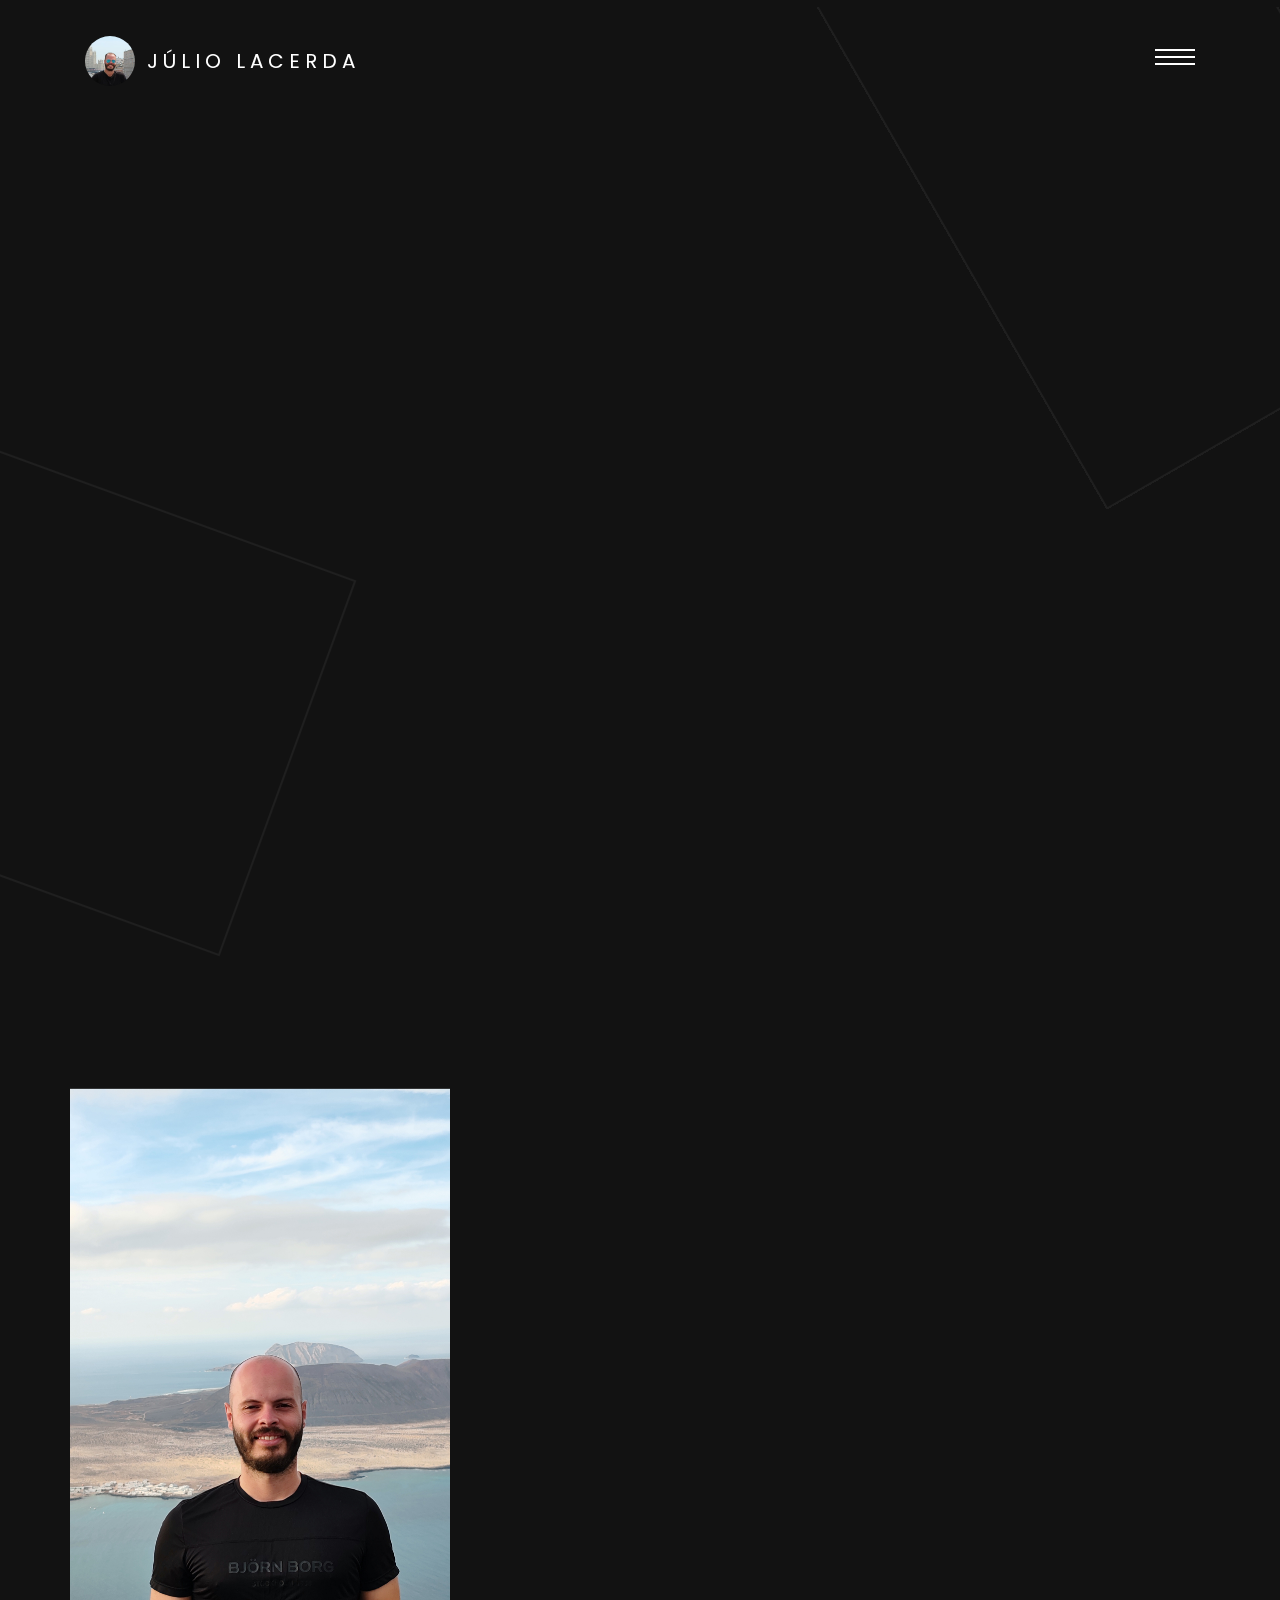
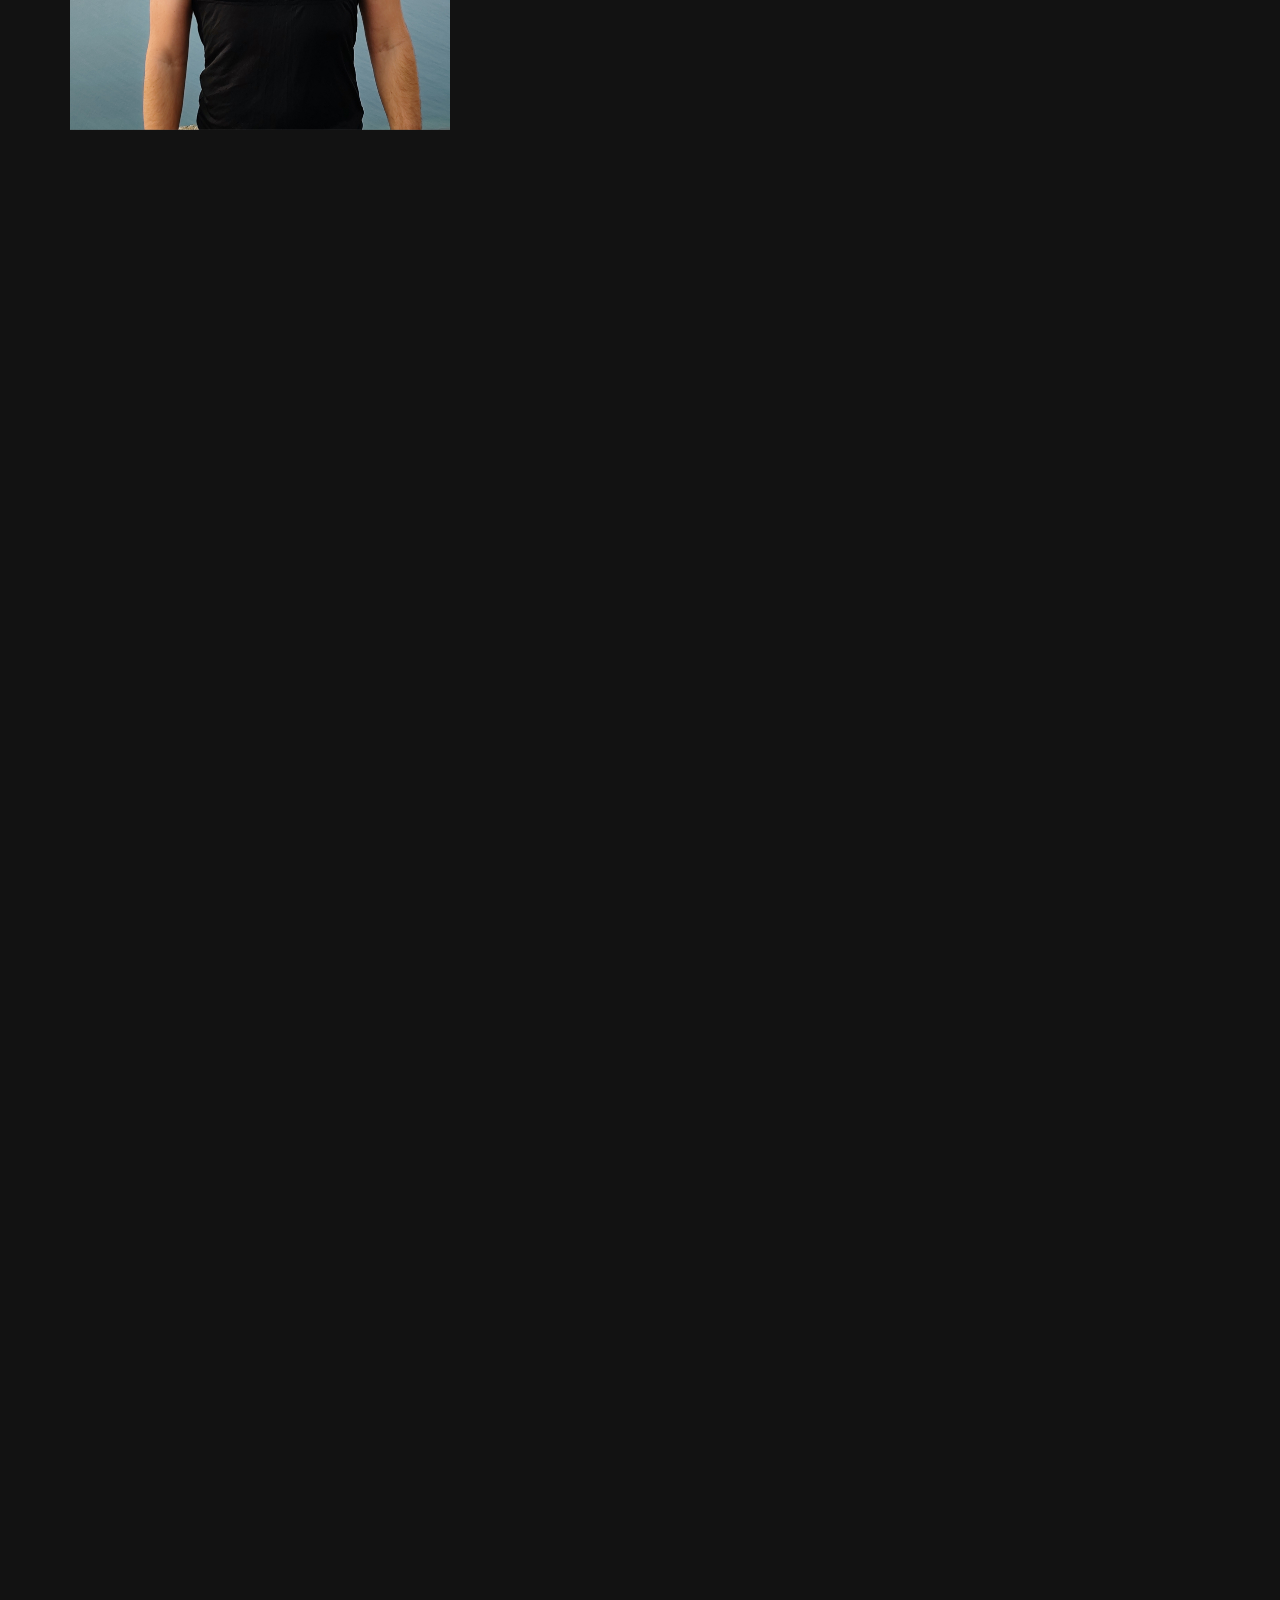
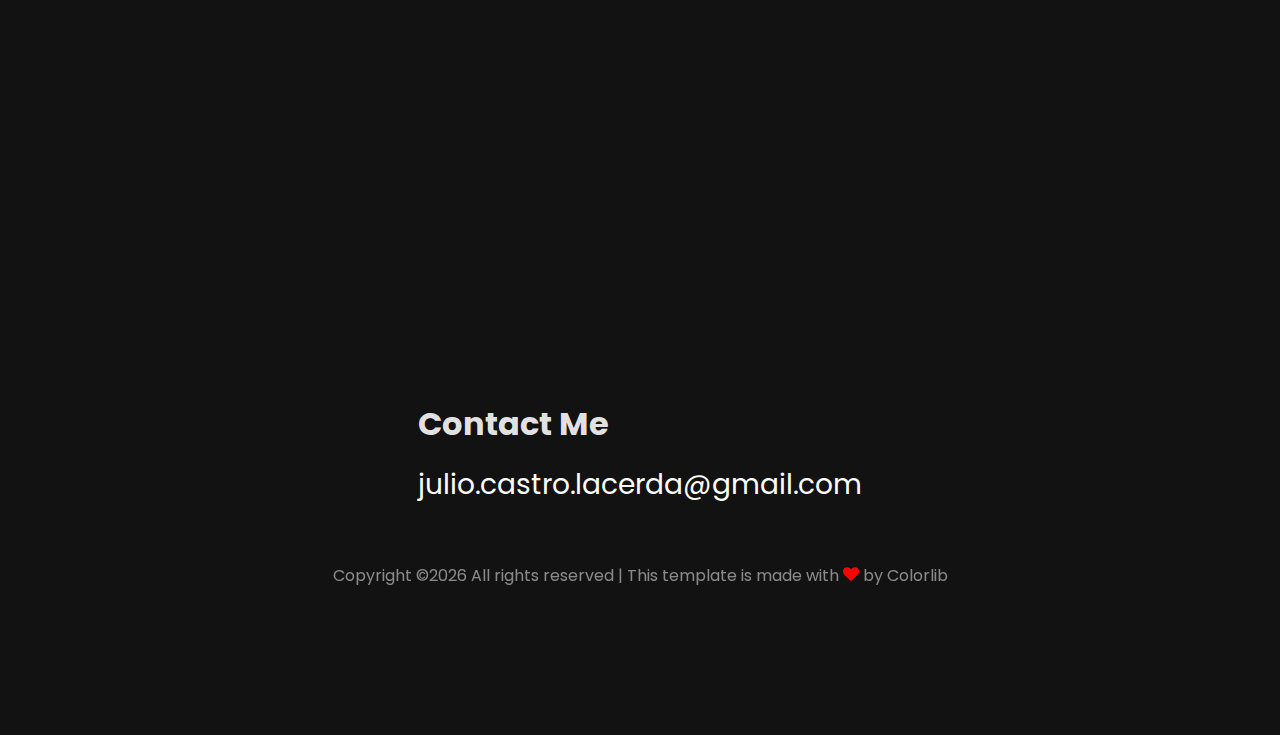
<file: index.html>
<!DOCTYPE html>
<html lang="en">
  <head>
    <title>Júlio Lacerda - Website</title>
    <meta charset="utf-8">
    <meta name="viewport" content="width=device-width, initial-scale=1, shrink-to-fit=no">
    
    <link href="https://fonts.googleapis.com/css?family=Poppins:300,400,700" rel="stylesheet">

    <link rel="stylesheet" href="css/open-iconic-bootstrap.min.css">
    <link rel="stylesheet" href="css/animate.css">
    
    <link rel="stylesheet" href="css/owl.carousel.min.css">
    <link rel="stylesheet" href="css/owl.theme.default.min.css">
    <link rel="stylesheet" href="css/magnific-popup.css">

    <link rel="stylesheet" href="css/aos.css">

    <link rel="stylesheet" href="css/ionicons.min.css">

    <link rel="stylesheet" href="css/bootstrap-datepicker.css">
    <link rel="stylesheet" href="css/jquery.timepicker.css">

    <link rel="stylesheet" href="css/flaticon.css">
    <link rel="stylesheet" href="css/icomoon.css">
    <link rel="stylesheet" href="css/style.css">

    <!-- Google tag (gtag.js) -->
    <script async src="https://www.googletagmanager.com/gtag/js?id=G-QSD3B83X25"></script>
    <script>
      window.dataLayer = window.dataLayer || [];
      function gtag(){dataLayer.push(arguments);}
      gtag('js', new Date());

      gtag('config', 'G-QSD3B83X25');
    </script>

  </head>
  
  <body>

    <div class="KW_progressContainer">
      <div class="KW_progressBar">

      </div>
    </div>
    <div class="page">
    <nav id="colorlib-main-nav" role="navigation">
      <a href="#" class="js-colorlib-nav-toggle colorlib-nav-toggle active"><i></i></a>
      <div class="js-fullheight colorlib-table">
        <div class="img" style="background-image: url(images/author-2.jpg);"></div>
        <div class="colorlib-table-cell js-fullheight">
          <div class="row no-gutters">
            <div class="col-md-12 text-center">
              <h1 class="mb-4"><a href="index.html" class="logo">Júlio Lacerda</a></h1>
              <ul>
                <li class="active"><a href="index.html"><span><small>01</small>Home</span></a></li>
                <li><a href="about.html"><span><small>02</small>Resume</span></a></li>
                <li><a href="services.html"><span><small>03</small>Services</span></a></li>
                <!-- <li><a href="portfolio.html"><span><small>04</small>Portfolio</span></a></li> -->
                <!-- <li><a href="blog.html"><span><small>05</small>Blog</span></a></li> -->
                <li><a href="contact.html"><span><small>06</small>Contact</span></a></li>
              </ul>
            </div>
          </div>
        </div>
      </div>
    </nav>
    
    <div id="colorlib-page">
      <header>
        <div class="container">
          <div class="row">
            <div class="col-md-12">
              <div class="colorlib-navbar-brand">
                <a class="colorlib-logo" href="index.html"><span class="logo-img" style="background-image: url(images/person_1.jpg);"></span>Júlio Lacerda</a>
              </div>
              <a href="#" class="js-colorlib-nav-toggle colorlib-nav-toggle"><i></i></a>
            </div>
          </div>
        </div>
      </header>
    
      <section class="home-slider owl-carousel js-fullheight">
        <div class="slider-item js-fullheight">
          <div class="overlay"></div>
          <div class="container">
            <div class="row slider-text align-items-center text-center justify-content-center" data-scrollax-parent="true">
              <div class="col-md-12 ftco-animate" data-scrollax=" properties: { translateY: '70%' }">
                <p><a href="#" class="scroll">Hello! I'm</a></p>
                <h1 class="mb-3" data-scrollax="properties: { translateY: '30%', opacity: 1.6 }">Júlio Lacerda</h1>
              </div>
            </div>
          </div>
        </div>

        <div class="slider-item js-fullheight">
          <div class="overlay"></div>
          <div class="container">
            <div class="row slider-text align-items-center text-center justify-content-center" data-scrollax-parent="true">
              <div class="col-md-12 ftco-animate" data-scrollax=" properties: { translateY: '70%' }">
                <p><a href="#" class="scroll">Based in Berlin, Germany</a></p>
                <h1 class="mb-3" data-scrollax="properties: {translateY: '30%', opacity: 1.6}">A Software Engineer</h1>
              </div>
            </div>
          </div>
        </div>
      </section>
      <!-- END slider -->

      <section class="ftco-section about-section">
        <div class="container">
          <div class="row d-flex" data-scrollax-parent="true">
            <div class="col-md-4 author-img" style="background-image: url(images/author-3.jpg);" data-scrollax=" properties: { translateY: '-70%'}"></div>
            <div class="col-md-2"></div>
            <div class="col-md-6 wrap ftco-animate">
              <div class="about-desc">
                <h1 class="bold-text">About</h1>
                <div class="p-5">
                  <h2 class="mb-5">Hi! I'm Júlio Lacerda</h2>
                  <p>Coming from Belo Horizonte in the southeast of Brazil.</p>
                  <p>Living in the cosmopolitan, vibrant and artsy city of Berlin, Germany</p>
                  <p><a href="#">Checkout my resume</a></p>
                  <ul class="ftco-footer-social list-unstyled mt-4">
                    <!-- <li><a href="#"><span class="icon-twitter"></span></a></li> -->
                    <!-- <li><a href="#"><span class="icon-facebook"></span></a></li> -->
                    <li><a href="https://www.linkedin.com/in/julio-lacerda/" target="blank"><span class="icon-linkedin"></span></a></li>
                    <!-- <li><a href="#"><span class="icon-instagram"></span></a></li> -->
                  </ul>
                  <h5>Contact me here</h5>
                  <p>Email: <a href="#">julio.castro.lacerda [at] gmail.com</a></p>
                  <p>Phone: <a href="#">(+49) 0176 7754 3287</a></p>
                </div>
              </div>
            </div>
          </div>
        </div>
      </section>

      <section class="ftco-section">
        <div class="container">
          <div class="row justify-content-center mb-5 pb-5">
            <div class="col-md-7 text-center heading-section ftco-animate">
              <span>What i do</span>
              <h2>My services</h2>
            </div>
          </div>
          <div class="row">
            <div class="col-md-3 d-flex align-self-stretch ftco-animate">
              <div class="media block-6 services p-3 py-4 d-block text-center">
                <div class="icon mb-3"><span class="icon-layers"></span></div>
                <div class="media-body">
                  <h3 class="heading">Software Architecture</h3>
                  <h3 class="heading">Database Design</h3>
                  <h3 class="heading">Web development consultancy</h3>
                </div>
              </div>      
            </div>
            <div class="col-md-3 d-flex align-self-stretch ftco-animate">
              <div class="media block-6 services p-3 py-4 d-block text-center">
                <div class="icon mb-3"><span class="icon-gears"></span></div>
                <div class="media-body">
                  <h3 class="heading">Product Strategy</h3>
                  <h3 class="heading">Consultancy</h3>
                  <h3 class="heading">CI/CD</h3>
                </div>
              </div>      
            </div>
            <div class="col-md-3 d-flex align-self-stretch ftco-animate">
              <div class="media block-6 services p-3 py-4 d-block text-center">
                <div class="icon mb-3"><span class="icon-code"></span></div>
                <div class="media-body">
                  <h3 class="heading">NodeJS</h3>
                  <h3 class="heading">Python 2 and 3</h3>
                  <h3 class="heading">Elixir</h3>
                  <h3 class="heading">PHP</h3>
                  <h3 class="heading">GPT</h3>
                  <h3 class="heading">Azure Document Intelligence</h3>
                  <h3 class="heading">PostgreSQL</h3>
                  <h3 class="heading">Kafka</h3>
                  <h3 class="heading">Kubernetes</h3>
                  <h3 class="heading">Automated Tests</h3>
                </div>
              </div>    
            </div>
            <div class="col-md-3 d-flex align-self-stretch ftco-animate">
              <div class="media block-6 services p-3 py-4 d-block text-center">
                <div class="icon mb-3"><span class="icon-code"></span></div>
                <div class="media-body">
                  <h3 class="heading">HTML</h3>
                  <h3 class="heading">CSS</h3>
                  <h3 class="heading">Javascript (ES6)</h3>
                  <h3 class="heading">VueJS 2 and 3</h3>
                  <h3 class="heading">Prototyping</h3>
                </div>
              </div>    
            </div>
          </div>
        </div>
      </section>

      <!-- <section class="ftco-section">
        <div class="container">
          <div class="row justify-content-center mb-5 pb-5">
            <div class="col-md-7 text-center heading-section ftco-animate">
              <span>Portfolio</span>
              <h2>Checkout a few of my works</h2>
            </div>
          </div>
          <div class="row no-gutters">
          <div class="block-3 d-md-flex ftco-animate" data-scrollax-parent="true">
            <a href="portfolio-single.html" class="image d-flex justify-content-center align-items-center" style="background-image: url('images/work-1.jpg'); " data-scrollax=" properties: { translateY: '-30%'}">
              <div class="icon d-flex text-center justify-content-center align-items-center">
                <span class="icon-search"></span>
              </div>
            </a>
            <div class="text">
              <h4 class="subheading">Illustration</h4>
              <h2 class="heading"><a href="portfolio-single.html">Even the all-powerful Pointing has no control</a></h2>
              <p>Even the all-powerful Pointing has no control about the blind texts it is an almost unorthographic life One day however a small line of blind text.</p>
              <p><a href="#">View Project</a></p>
            </div>
          </div>
          <div class="block-3 d-md-flex ftco-animate" data-scrollax-parent="true">
            <a href="portfolio-single.html" class="image order-2 d-flex justify-content-center align-items-center" style="background-image: url('images/work-2.jpg'); " data-scrollax=" properties: { translateY: '-30%'}">
              <div class="icon d-flex text-center justify-content-center align-items-center">
                <span class="icon-search"></span>
              </div>
            </a>
            <div class="text order-1">
              <h4 class="subheading">Application</h4>
              <h2 class="heading"><a href="portfoli-singleo.html">Even the all-powerful Pointing has no control</a></h2>
              <p>Even the all-powerful Pointing has no control about the blind texts it is an almost unorthographic life One day however a small line of blind text.</p>
              <p><a href="#">View Project</a></p>
            </div>
          </div>
          <div class="block-3 d-md-flex ftco-animate" data-scrollax-parent="true">
            <a href="portfolio-single.html" class="image d-flex justify-content-center align-items-center" style="background-image: url('images/work-3.jpg'); " data-scrollax=" properties: { translateY: '-30%'}">
              <div class="icon d-flex text-center justify-content-center align-items-center">
                <span class="icon-search"></span>
              </div>
            </a>
            <div class="text">
              <h4 class="subheading">Web Design</h4>
              <h2 class="heading"><a href="portfolio-single.html">Even the all-powerful Pointing has no control</a></h2>
              <p>Even the all-powerful Pointing has no control about the blind texts it is an almost unorthographic life One day however a small line of blind text.</p>
              <p><a href="#">View Project</a></p>
            </div>
          </div>
          <div class="block-3 d-md-flex ftco-animate" data-scrollax-parent="true">
            <a href="portfolio-single.html" class="image order-2 d-flex justify-content-center align-items-center" style="background-image: url('images/work-4.jpg'); " data-scrollax=" properties: { translateY: '-30%'}">
              <div class="icon d-flex text-center justify-content-center align-items-center">
                <span class="icon-search"></span>
              </div>
            </a>
            <div class="text order-1">
              <h4 class="subheading">Application</h4>
              <h2 class="heading"><a href="portfoli-singleo.html">Even the all-powerful Pointing has no control</a></h2>
              <p>Even the all-powerful Pointing has no control about the blind texts it is an almost unorthographic life One day however a small line of blind text.</p>
              <p><a href="#">View Project</a></p>
            </div>
          </div>
          <div class="block-3 d-md-flex ftco-animate" data-scrollax-parent="true">
            <a href="portfolio-single.html" class="image d-flex justify-content-center align-items-center" style="background-image: url('images/work-5.jpg'); " data-scrollax=" properties: { translateY: '-30%'}">
              <div class="icon d-flex text-center justify-content-center align-items-center">
                <span class="icon-search"></span>
              </div>
            </a>
            <div class="text">
              <h4 class="subheading">Animation</h4>
              <h2 class="heading"><a href="portfoli-singleo.html">Even the all-powerful Pointing has no control</a></h2>
              <p>Even the all-powerful Pointing has no control about the blind texts it is an almost unorthographic life One day however a small line of blind text.</p>
              <p><a href="#">View Project</a></p>
            </div>
          </div>
          <div class="block-3 d-md-flex ftco-animate" data-scrollax-parent="true">
            <a href="portfolio-single.html" class="image order-2 d-flex justify-content-center align-items-center" style="background-image: url('images/work-6.jpg'); " data-scrollax=" properties: { translateY: '-30%'}">
              <div class="icon d-flex text-center justify-content-center align-items-center">
                <span class="icon-search"></span>
              </div>
            </a>
            <div class="text order-1">
              <h4 class="subheading">Branding</h4>
              <h2 class="heading"><a href="portfoli-singleo.html">Even the all-powerful Pointing has no control</a></h2>
              <p>Even the all-powerful Pointing has no control about the blind texts it is an almost unorthographic life One day however a small line of blind text.</p>
              <p><a href="#">View Project</a></p>
            </div>
          </div>
        </div>
        </div>
      </section> -->

      <section class="ftco-section ftco-counter" id="section-counter">
        <div class="container">
          <!-- <div class="row justify-content-center mb-5 pb-5">
            <div class="col-md-7 text-center heading-section ftco-animate">
              <span>Portfolio</span>
              <h2>I love to share my achievements</h2>
            </div>
          </div> -->
          <div class="row d-flex justify-content-start">
            <div class="col-md-4 col-sm-4 counter-wrap ftco-animate">
              <div class="block-18">
                <div class="text">
                  <span class="ftco-label">Clients</span>
                  <strong class="number" data-number="14">0</strong>
                </div>
              </div>
            </div>
            <div class="col-md-4 col-sm-4 counter-wrap ftco-animate">
              <div class="block-18">
                <div class="text">
                  <span class="ftco-label">Project done</span>
                  <strong class="number" data-number="18">0</strong>
                </div>
              </div>
            </div>
            <div class="col-md-4 col-sm-4 counter-wrap ftco-animate">
              <div class="block-18">
                <div class="text">
                  <span class="ftco-label">Cups of coffee</span>
                  <strong class="number" data-number="1000">0</strong>
                </div>
              </div>
            </div>
          </div>
        </div>
      </section>
      
      <footer class="ftco-footer ftco-bg-dark ftco-section">
        <div class="container">
          <div class="row mb-5 justify-content-center">
            <!-- <div class="col-md-5 text-center">
              <div class="ftco-footer-widget mb-5">
                <ul class="ftco-footer-social list-unstyled">
                  <li class="ftco-animate"><a href="#"><span class="icon-twitter"></span></a></li>
                  <li class="ftco-animate"><a href="#"><span class="icon-facebook"></span></a></li>
                  <li class="ftco-animate"><a href="#"><span class="icon-instagram"></span></a></li>
                </ul>
              </div> -->
              <div class="ftco-footer-widget">
                <h2 class="mb-3">Contact Me</h2>
                <p class="h3 email"><a href="#">julio.castro.lacerda@gmail.com</a></p>
              </div>
            </div>
          </div>
          <div class="row">
            <div class="col-md-12 text-center">

              <p><!-- Link back to Colorlib can't be removed. Template is licensed under CC BY 3.0. -->
      Copyright &copy;<script>document.write(new Date().getFullYear());</script> All rights reserved | This template is made with <i class="icon-heart" aria-hidden="true" style="color: red;"></i> by <a href="https://colorlib.com" target="_blank">Colorlib</a>
      <!-- Link back to Colorlib can't be removed. Template is licensed under CC BY 3.0. --></p>
            </div>
          </div>
        </div>
      </footer>

      <!-- loader -->
      <div id="ftco-loader" class="show fullscreen"><svg class="circular" width="48px" height="48px"><circle class="path-bg" cx="24" cy="24" r="22" fill="none" stroke-width="4" stroke="#eeeeee"/><circle class="path" cx="24" cy="24" r="22" fill="none" stroke-width="4" stroke-miterlimit="10" stroke="#F96D00"/></svg></div>

      </div>

    </div>


    <script src="js/jquery.min.js"></script>
    <script src="js/jquery-migrate-3.0.1.min.js"></script>
    <script src="js/popper.min.js"></script>
    <script src="js/bootstrap.min.js"></script>
    <script src="js/jquery.easing.1.3.js"></script>
    <script src="js/jquery.waypoints.min.js"></script>
    <script src="js/jquery.stellar.min.js"></script>
    <script src="js/owl.carousel.min.js"></script>
    <script src="js/jquery.magnific-popup.min.js"></script>
    <script src="js/aos.js"></script>
    <script src="js/jquery.animateNumber.min.js"></script>
    <script src="js/scrollax.min.js"></script>
    <script src="js/bootstrap-datepicker.js"></script>
    <script src="js/jquery.timepicker.min.js"></script>
    <script src="js/main.js"></script>
    
  </body>
</html>
</file>
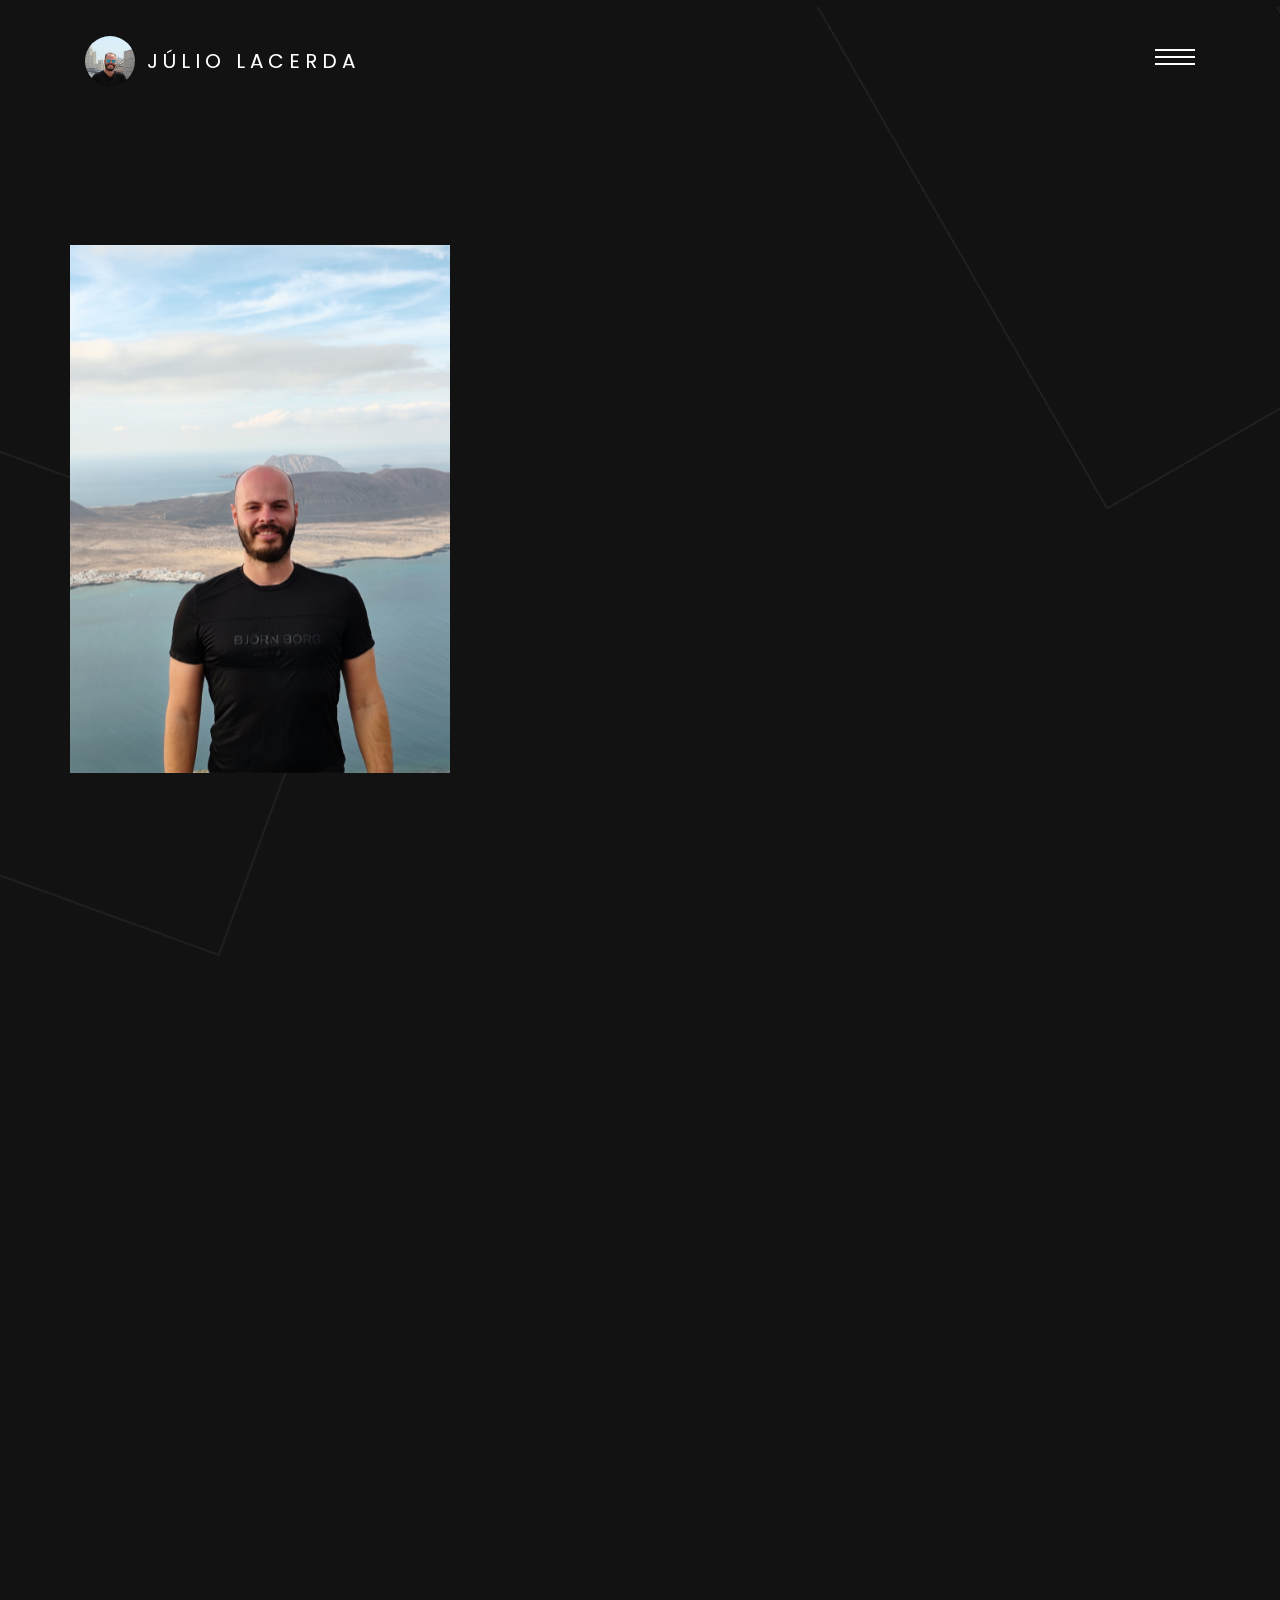
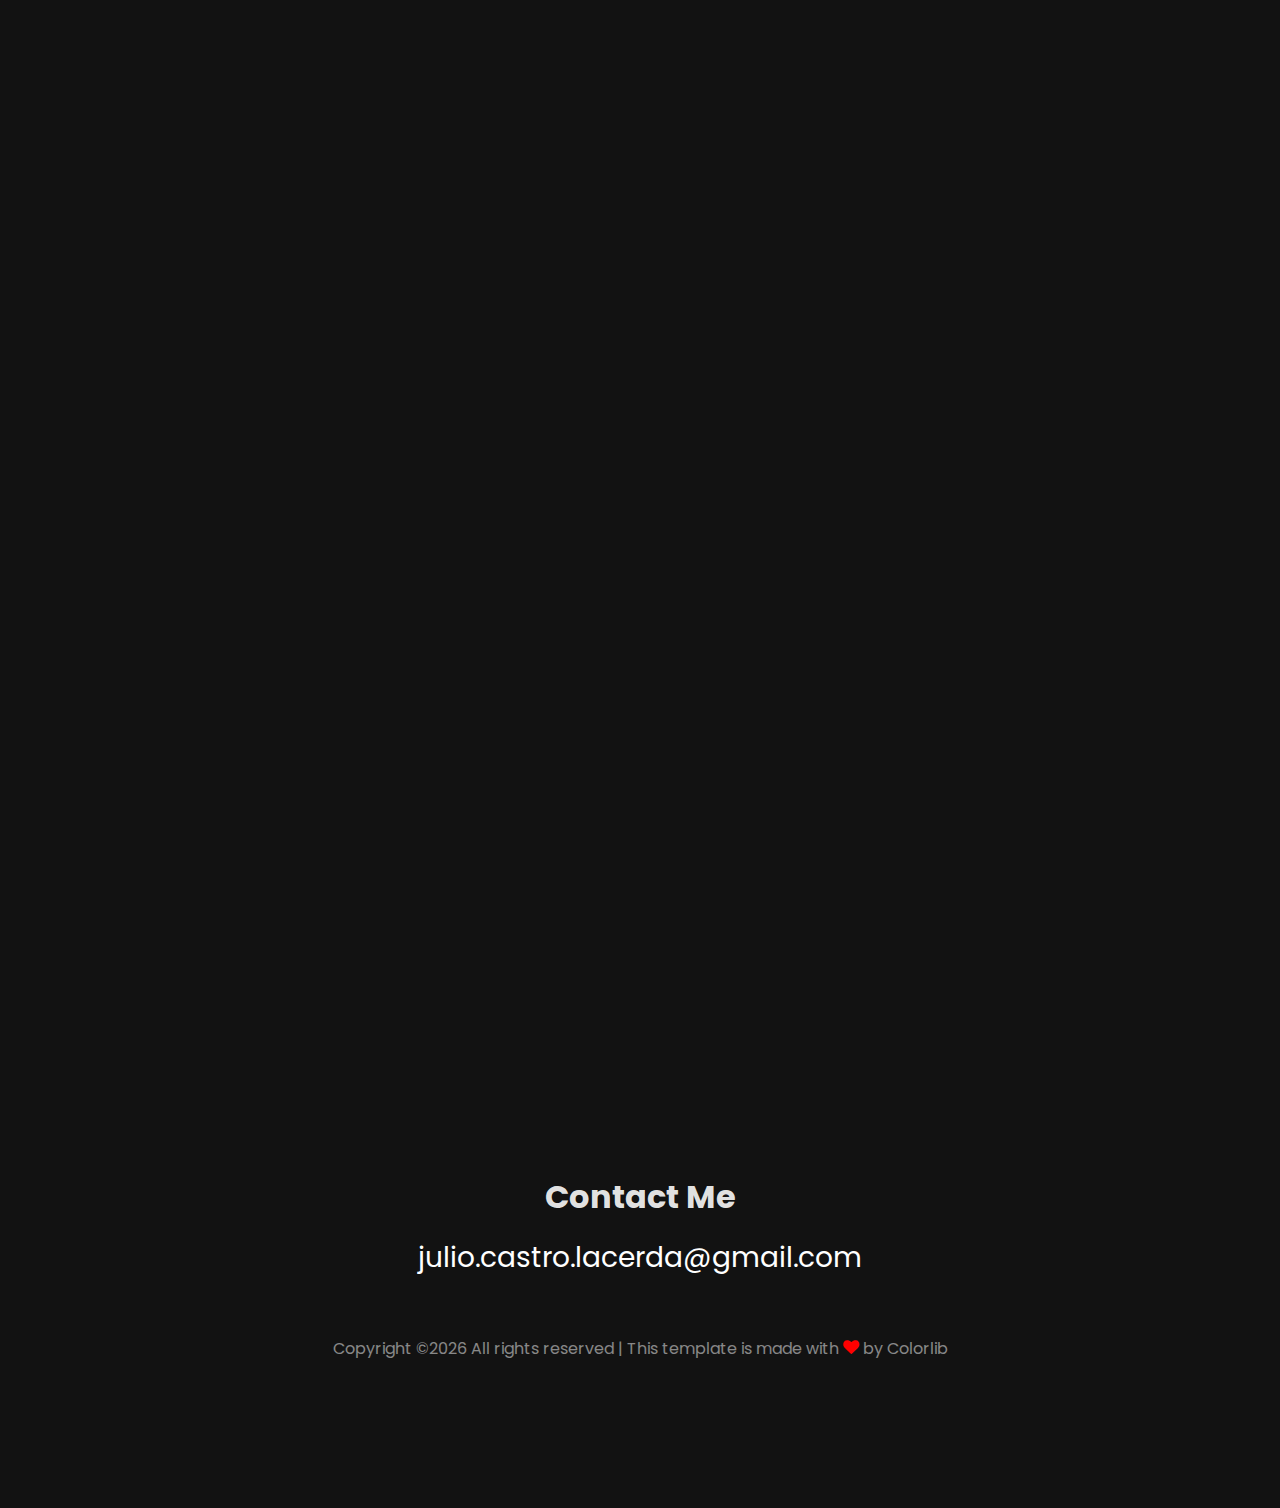
<file: about.html>
<!DOCTYPE html>
<html lang="en">
  <head>
    <title>Júlio Lacerda - Website</title>
    <meta charset="utf-8">
    <meta name="viewport" content="width=device-width, initial-scale=1, shrink-to-fit=no">
    
    <link href="https://fonts.googleapis.com/css?family=Poppins:300,400,700" rel="stylesheet">

    <link rel="stylesheet" href="css/open-iconic-bootstrap.min.css">
    <link rel="stylesheet" href="css/animate.css">
    
    <link rel="stylesheet" href="css/owl.carousel.min.css">
    <link rel="stylesheet" href="css/owl.theme.default.min.css">
    <link rel="stylesheet" href="css/magnific-popup.css">

    <link rel="stylesheet" href="css/aos.css">

    <link rel="stylesheet" href="css/ionicons.min.css">

    <link rel="stylesheet" href="css/bootstrap-datepicker.css">
    <link rel="stylesheet" href="css/jquery.timepicker.css">

    <link rel="stylesheet" href="css/flaticon.css">
    <link rel="stylesheet" href="css/icomoon.css">
    <link rel="stylesheet" href="css/style.css">

	<!-- Google tag (gtag.js) -->
	<script async src="https://www.googletagmanager.com/gtag/js?id=G-QSD3B83X25"></script>
	<script>
	  window.dataLayer = window.dataLayer || [];
	  function gtag(){dataLayer.push(arguments);}
	  gtag('js', new Date());
  
	  gtag('config', 'G-QSD3B83X25');
	</script>

  </head>
  <body>

    <div class="KW_progressContainer">
      <div class="KW_progressBar">

      </div>
    </div>
    <div class="page">
    <nav id="colorlib-main-nav" role="navigation">
      <a href="#" class="js-colorlib-nav-toggle colorlib-nav-toggle active"><i></i></a>
      <div class="js-fullheight colorlib-table">
      	<div class="img" style="background-image: url(images/author-2.jpg);"></div>
        <div class="colorlib-table-cell js-fullheight">
          <div class="row no-gutters">
            <div class="col-md-12 text-center">
              <h1 class="mb-4"><a href="index.html" class="logo">Júlio Lacerda</a></h1>
              <ul>
                <li><a href="index.html"><span><small>01</small>Home</span></a></li>
                <li class="active"><a href="about.html"><span><small>02</small>Resume</span></a></li>
                <li><a href="services.html"><span><small>03</small>Services</span></a></li>
                <!-- <li><a href="portfolio.html"><span><small>04</small>Portfolio</span></a></li> -->
                <!-- <li><a href="blog.html"><span><small>05</small>Blog</span></a></li> -->
                <li><a href="contact.html"><span><small>06</small>Contact</span></a></li>
              </ul>
            </div>
          </div>
        </div>
      </div>
    </nav>
    
    <div id="colorlib-page">
      <header>
        <div class="container">
          <div class="row">
            <div class="col-md-12">
              <div class="colorlib-navbar-brand">
                <a class="colorlib-logo" href="index.html"><span class="logo-img" style="background-image: url(images/person_1.jpg);"></span>Júlio Lacerda</a>
              </div>
              <a href="#" class="js-colorlib-nav-toggle colorlib-nav-toggle"><i></i></a>
            </div>
          </div>
        </div>
      </header>

      <section class="ftco-section about-section">
        <div class="container">
          <div class="row d-flex my-5" data-scrollax-parent="true">
            <div class="col-md-4 author-img" style="background-image: url(images/author-3.jpg);" data-scrollax=" properties: { translateY: '-70%'}"></div>
            <div class="col-md-2"></div>
            <div class="col-md-6 wrap ftco-animate">
              <div class="about-desc">
                <h1 class="bold-text">About</h1>
                <div class="p-5">
				  <h2 class="mb-5">Hi! I'm Júlio Lacerda</h2>
				  <p>Based in Berlin, Germany</p>
                  <p><a href="about.html">Checkout my resume</a></p>
                  <ul class="ftco-footer-social list-unstyled mt-4">
                    <!-- <li><a href="#"><span class="icon-twitter"></span></a></li> -->
					<!-- <li><a href="#"><span class="icon-facebook"></span></a></li> -->
					<li><a href="https://www.linkedin.com/in/julio-lacerda/" target="blank"><span class="icon-linkedin"></span></a></li>
                    <!-- <li><a href="#"><span class="icon-instagram"></span></a></li> -->
                  </ul>
                  <h5>Contact me here!</h5>
                  <p>Email: <a href="#">julio.castro.lacerda [at] gmail.com</a></p>
                  <p>Phone: <a href="#">(+49) 0176 7754 3287</a></p>
                </div>
              </div>
            </div>
          </div>
          <div class="row d-flex justify-content-end mt-10">
          	<div class="col-md-10">
          		<div class="profile ftco-animate">
	          		<h2 class="mb-4">Profile</h2>
	          		<h4 class="mb-4">I'm a Software Engineer based in Berlin, Germany.</h4>
	          		<div class="row my-5">
		          		<div class="col-md-12">
		          			<p><strong>Name:</strong> <span>Júlio Lacerda</span></p>
		          			<p><strong>Address:</strong> <span>Berlin - Germany</span></p>
		          			<p><strong>Phone:</strong> <span>(+49) 0176 7754 3287</span></p>
		          		</div>
	          		</div>
          		</div>

          		<div class="exp mt-5 ftco-animate">
          			<h2 class="mb-4">Experience</h2>
					  <div class="exp-wrap py-4">
						<div class="desc">
							<h4>Software Engineer <span> - Boden & Bauschutt GmbH</span> </h4>
							<p class="location">Berlin, Germany</p>
						</div>
						<div class="year">
							<p>Jan. 2023 - Present</p>
						</div>
					</div>
				
				<div class="exp-wrap py-4">
						<div class="desc">
							<h4>Software Engineer <span> - Get It Done GmbH</span> </h4>
							<p class="location">Berlin, Germany</p>
						</div>
						<div class="year">
							<p>Dez. 2019 - Dez. 2022</p>
						</div>
					</div>


          			<div class="exp-wrap py-4">
          				<div class="desc">
	          				<h4>Software Engineer (Lead Developer) <span> - PDMFC</span> </h4>
	          				<p class="location">Lisbon, Portugal</p>
          				</div>
          				<div class="year">
          					<p>Feb. 2018 - Dez. 2019</p>
          				</div>
          			</div>

          			<div class="exp-wrap py-4">
          				<div class="desc">
	          				<h4>Software Engineer (Lead Developer) <span> - Pier31</span> </h4>
	          				<p class="location">Lisbon, Portugal</p>
          				</div>
          				<div class="year">
          					<p>Aug. 2016 - Jan. 2018</p>
          				</div>
          			</div>

          			<div class="exp-wrap py-4">
          				<div class="desc">
	          				<h4>Software Engineer (Lead Developer) <span> - M2 Agro</span> </h4>
	          				<p class="location">Belo Horizonte, MG - Brasil</p>
          				</div>
          				<div class="year">
          					<p>Feb. 2015 - Aug. 2016</p>
          				</div>
          			</div>

          			<div class="exp-wrap py-4">
          				<div class="desc">
	          				<h4>Software Engineer (Intern) <span> - Laborar Consultoria</span> </h4>
	          				<p class="location">João Monlevade, MG, Brasil</p>
          				</div>
          				<div class="year">
          					<p>Mar. 2013 - Sep. 2013</p>
          				</div>
					</div>

					<div class="exp-wrap py-4">
						<div class="desc">
							<h4>Teacher <span> - CESE</span> </h4>
							<p class="location">João Monlevade, MG, Brasil</p>
						</div>
						<div class="year">
							<p>Jul. 2012 - Feb. 2013</p>
						</div>
				  	</div>
					
					<div class="exp-wrap py-4">
						<div class="desc">
							<h4>Freelance </h4>
							<p class="location">João Monlevade, MG, Brasil</p>
						</div>
						<div class="year">
							<p>May. 2010 - Aug. 2012</p>
						</div>
					</div>

					<div class="exp-wrap py-4">
						<div class="desc">
							<h4>IT Assistant <span> - CERP</span> </h4>
							<p class="location">João Monlevade, MG, Brasil</p>
						</div>
						<div class="year">
							<p>May. 2008 - Aug. 2010</p>
						</div>
					</div>

          		</div>


          		<div class="exp mt-5 ftco-animate">
          			<h2 class="mb-4">Education</h2>

          			<div class="exp-wrap py-4">
          				<div class="desc">
							  <h4>Bachelor in Information Systems </h4>
							  <h4><span>Universidade Federal de Ouro Preto, Brasil</span></h4>
	          				<p class="location">João Monlevade, MG - Brasil</p>
          				</div>
          				<div class="year">
          					<p>2010 - 2015</p>
          				</div>
          			</div>

          		</div>
          	</div>
          </div>
          <div class="row mt-5 flex-column ftco-animate">
          	<div class="col-md-8">
          		<h2 class="mb-4">My Skills</h2>
          	</div>
          	<div class="col-md-6 animate-box">
				<div class="progress-wrap">
					<h4>Python 2 and 3</h4>
					<div class="progress">
						<div class="progress-bar color-1" role="progressbar" aria-valuenow="80"
						aria-valuemin="0" aria-valuemax="100" style="width:80%">
						<span>80%</span>
						</div>
					</div>
				</div>
			</div>
			<div class="col-md-6 animate-box">
				<div class="progress-wrap">
					<h4>NodeJS</h4>
					<div class="progress">
						<div class="progress-bar color-1" role="progressbar" aria-valuenow="85"
						aria-valuemin="0" aria-valuemax="100" style="width:85%">
						<span>85%</span>
						</div>
					</div>
				</div>
			</div>
			<div class="col-md-6 animate-box">
				<div class="progress-wrap">
					<h4>PHP</h4>
					<div class="progress">
						<div class="progress-bar color-1" role="progressbar" aria-valuenow="55"
						aria-valuemin="0" aria-valuemax="100" style="width:55%">
						<span>55%</span>
						</div>
					</div>
				</div>
			</div>
			<div class="col-md-6 animate-box">
				<div class="progress-wrap">
					<h4>Elixir</h4>
					<div class="progress">
						<div class="progress-bar color-1" role="progressbar" aria-valuenow="45"
						aria-valuemin="0" aria-valuemax="100" style="width:45%">
						<span>45%</span>
						</div>
					</div>
				</div>
			</div>
			<div class="col-md-6 animate-box" data-animate-effect="fadeInRight">
				<div class="progress-wrap">
					<h4>GPT</h4>
					<div class="progress">
						<div class="progress-bar color-1" role="progressbar" aria-valuenow="55"
						aria-valuemin="0" aria-valuemax="100" style="width:55%">
						<span>55%</span>
						</div>
					</div>
				</div>
			</div>
			<div class="col-md-6 animate-box">
				<div class="progress-wrap">
					<h4>Azure Document Intelligence</h4>
					<div class="progress">
						<div class="progress-bar color-1" role="progressbar" aria-valuenow="70"
						aria-valuemin="0" aria-valuemax="100" style="width:70%">
						<span>70%</span>
						</div>
					</div>
				</div>
			</div>
			<div class="col-md-6 animate-box">
				<div class="progress-wrap">
					<h4>Kafka</h4>
					<div class="progress">
						<div class="progress-bar color-1" role="progressbar" aria-valuenow="65"
						aria-valuemin="0" aria-valuemax="100" style="width:65%">
						<span>65%</span>
						</div>
					</div>
				</div>
			</div>
			<div class="col-md-6 animate-box">
				<div class="progress-wrap">
					<h4>Kubernetes</h4>
					<div class="progress">
						<div class="progress-bar color-1" role="progressbar" aria-valuenow="60"
						aria-valuemin="0" aria-valuemax="100" style="width:60%">
						<span>60%</span>
						</div>
					</div>
				</div>
			</div>
			<div class="col-md-6 animate-box">
				<div class="progress-wrap">
					<h4>PostgreSQL</h4>
					<div class="progress">
						<div class="progress-bar color-1" role="progressbar" aria-valuenow="85"
						aria-valuemin="0" aria-valuemax="100" style="width:85%">
						<span>80%</span>
						</div>
					</div>
				</div>
			</div>
			<div class="col-md-6 animate-box" data-animate-effect="fadeInRight">
				<div class="progress-wrap">
					<h4>Javascript</h4>
					<div class="progress">
						<div class="progress-bar color-1" role="progressbar" aria-valuenow="80"
						aria-valuemin="0" aria-valuemax="100" style="width:80%">
						<span>80%</span>
						</div>
					</div>
				</div>
			</div>
			<div class="col-md-6 animate-box" data-animate-effect="fadeInRight">
				<div class="progress-wrap">
					<h4>VueJS (2 and 3)</h4>
					<div class="progress">
						<div class="progress-bar color-1" role="progressbar" aria-valuenow="85"
						aria-valuemin="0" aria-valuemax="100" style="width:85%">
						<span>85%</span>
						</div>
					</div>
				</div>
			</div>
			<div class="col-md-6 animate-box">
				<div class="progress-wrap">
					<h4>HTML5</h4>
					<div class="progress">
						<div class="progress-bar color-1" role="progressbar" aria-valuenow="70"
						aria-valuemin="0" aria-valuemax="100" style="width:70%">
						<span>70%</span>
						</div>
					</div>
				</div>
			</div>
			<div class="col-md-6 animate-box" data-animate-effect="fadeInRight">
				<div class="progress-wrap">
					<h4>CSS3</h4>
					<div class="progress">
						<div class="progress-bar color-1" role="progressbar" aria-valuenow="65"
						aria-valuemin="0" aria-valuemax="100" style="width:65%">
						<span>65%</span>
						</div>
					</div>
				</div>
			</div>
			<div class="col-md-6 animate-box" data-animate-effect="fadeInRight">
				<div class="progress-wrap">
					<h4>SEO</h4>
					<div class="progress">
						<div class="progress-bar color-1" role="progressbar" aria-valuenow="70"
						aria-valuemin="0" aria-valuemax="100" style="width:70%">
						<span>70%</span>
						</div>
					</div>
				</div>
			</div>
          </div>
        </div>
      </section>
      
      <footer class="ftco-footer ftco-bg-dark ftco-section">
        <div class="container">
          <div class="row mb-5 justify-content-center">
            <div class="col-md-5 text-center">
              <div class="ftco-footer-widget mb-5">
                <ul class="ftco-footer-social list-unstyled">
                  <!-- <li class="ftco-animate"><a href="#"><span class="icon-twitter"></span></a></li> -->
                  <li class="ftco-animate"><a href="https://www.linkedin.com/in/julio-lacerda/" target="blank"><span class="icon-linkedin"></span></a></li>
                  <!-- <li class="ftco-animate"><a href="#"><span class="icon-instagram"></span></a></li> -->
                </ul>
              </div>
              <div class="ftco-footer-widget">
                <h2 class="mb-3">Contact Me</h2>
                <p class="h3 email"><a href="#">julio.castro.lacerda@gmail.com</a></p>
              </div>
            </div>
          </div>
          <div class="row">
            <div class="col-md-12 text-center">

              <p><!-- Link back to Colorlib can't be removed. Template is licensed under CC BY 3.0. -->
      Copyright &copy;<script>document.write(new Date().getFullYear());</script> All rights reserved | This template is made with <i class="icon-heart" aria-hidden="true" style="color: red;"></i> by <a href="https://colorlib.com" target="_blank">Colorlib</a>
      <!-- Link back to Colorlib can't be removed. Template is licensed under CC BY 3.0. --></p>
            </div>
          </div>
        </div>
      </footer>

      <!-- loader -->
      <div id="ftco-loader" class="show fullscreen"><svg class="circular" width="48px" height="48px"><circle class="path-bg" cx="24" cy="24" r="22" fill="none" stroke-width="4" stroke="#eeeeee"/><circle class="path" cx="24" cy="24" r="22" fill="none" stroke-width="4" stroke-miterlimit="10" stroke="#F96D00"/></svg></div>

      </div>

    </div>


    <script src="js/jquery.min.js"></script>
    <script src="js/jquery-migrate-3.0.1.min.js"></script>
    <script src="js/popper.min.js"></script>
    <script src="js/bootstrap.min.js"></script>
    <script src="js/jquery.easing.1.3.js"></script>
    <script src="js/jquery.waypoints.min.js"></script>
    <script src="js/jquery.stellar.min.js"></script>
    <script src="js/owl.carousel.min.js"></script>
    <script src="js/jquery.magnific-popup.min.js"></script>
    <script src="js/aos.js"></script>
    <script src="js/jquery.animateNumber.min.js"></script>
    <script src="js/scrollax.min.js"></script>
    <script src="js/bootstrap-datepicker.js"></script>
    <script src="js/jquery.timepicker.min.js"></script>
    <script src="js/main.js"></script>
    
  </body>
</html>
</file>
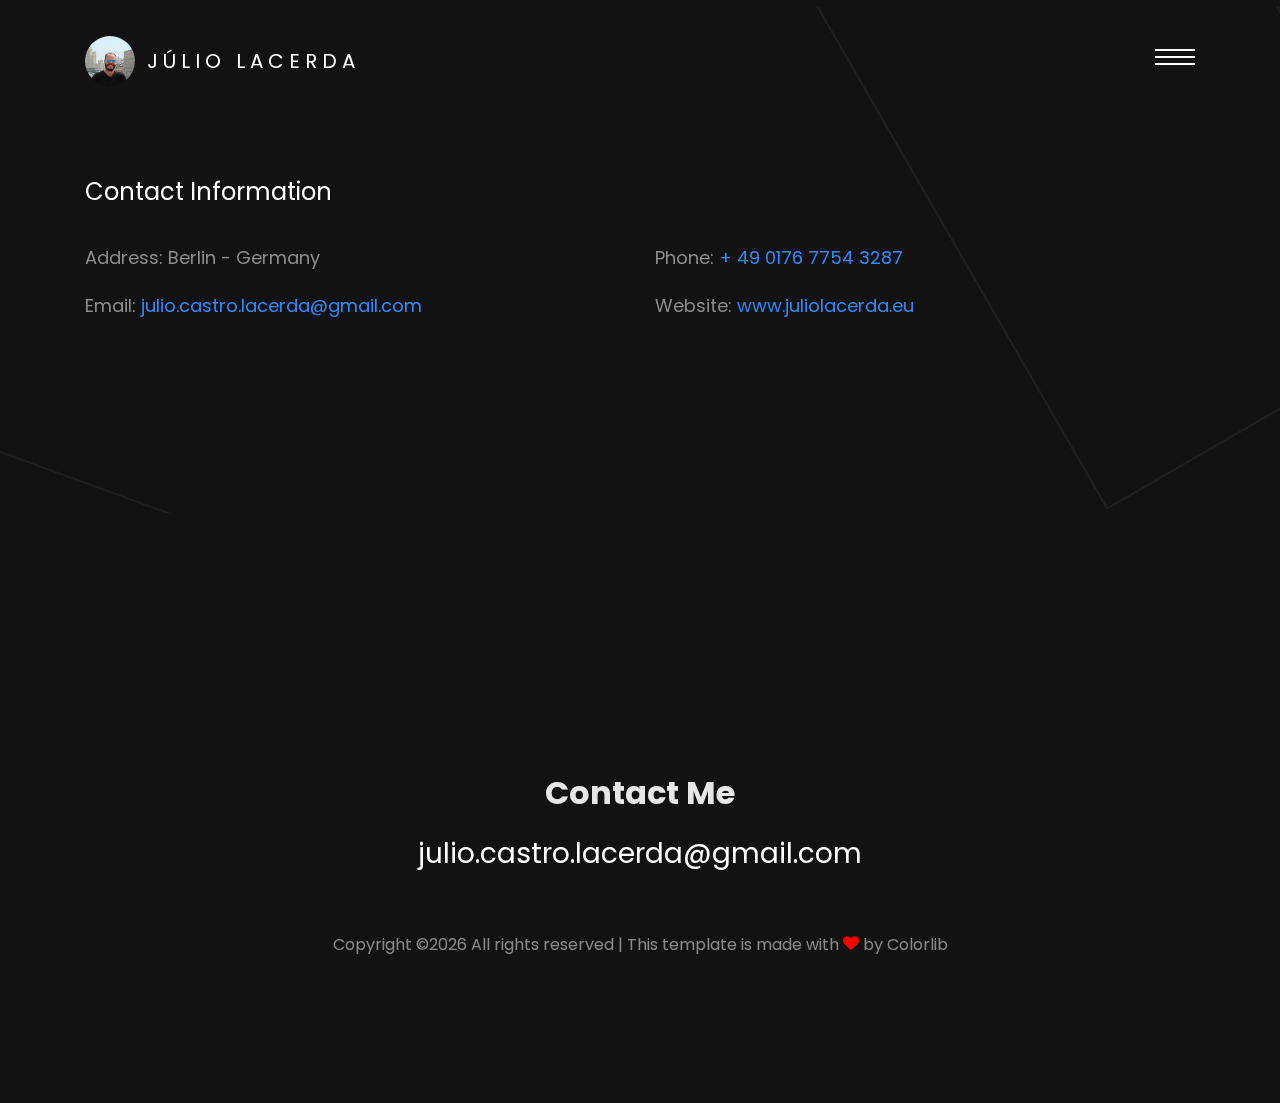
<file: contact.html>
<!DOCTYPE html>
<html lang="en">
  <head>
    <title>Júlio Lacerda - Website</title>
    <meta charset="utf-8">
    <meta name="viewport" content="width=device-width, initial-scale=1, shrink-to-fit=no">
    
    <link href="https://fonts.googleapis.com/css?family=Poppins:300,400,700" rel="stylesheet">

    <link rel="stylesheet" href="css/open-iconic-bootstrap.min.css">
    <link rel="stylesheet" href="css/animate.css">
    
    <link rel="stylesheet" href="css/owl.carousel.min.css">
    <link rel="stylesheet" href="css/owl.theme.default.min.css">
    <link rel="stylesheet" href="css/magnific-popup.css">

    <link rel="stylesheet" href="css/aos.css">

    <link rel="stylesheet" href="css/ionicons.min.css">

    <link rel="stylesheet" href="css/bootstrap-datepicker.css">
    <link rel="stylesheet" href="css/jquery.timepicker.css">

    <link rel="stylesheet" href="css/flaticon.css">
    <link rel="stylesheet" href="css/icomoon.css">
    <link rel="stylesheet" href="css/style.css">

    <!-- Google tag (gtag.js) -->
    <script async src="https://www.googletagmanager.com/gtag/js?id=G-QSD3B83X25"></script>
    <script>
      window.dataLayer = window.dataLayer || [];
      function gtag(){dataLayer.push(arguments);}
      gtag('js', new Date());

      gtag('config', 'G-QSD3B83X25');
    </script>

  </head>
  <body>

    <div class="KW_progressContainer">
      <div class="KW_progressBar">

      </div>
    </div>
    <div class="page">
    <nav id="colorlib-main-nav" role="navigation">
      <a href="#" class="js-colorlib-nav-toggle colorlib-nav-toggle active"><i></i></a>
      <div class="js-fullheight colorlib-table">
      	<div class="img" style="background-image: url(images/author-2.jpg);"></div>
        <div class="colorlib-table-cell js-fullheight">
          <div class="row no-gutters">
            <div class="col-md-12 text-center">
              <h1 class="mb-4"><a href="index.html" class="logo">Júlio Lacerda</a></h1>
              <ul>
                <li class="active"><a href="index.html"><span><small>01</small>Home</span></a></li>
                <li><a href="about.html"><span><small>02</small>Resume</span></a></li>
                <li><a href="services.html"><span><small>03</small>Services</span></a></li>
                <!-- <li><a href="portfolio.html"><span><small>04</small>Portfolio</span></a></li> -->
                <!-- <li><a href="blog.html"><span><small>05</small>Blog</span></a></li> -->
                <li><a href="contact.html"><span><small>06</small>Contact</span></a></li>
              </ul>
            </div>
          </div>
        </div>
      </div>
    </nav>
    
    <div id="colorlib-page">
      <header>
        <div class="container">
          <div class="row">
            <div class="col-md-12">
              <div class="colorlib-navbar-brand">
                <a class="colorlib-logo" href="index.html"><span class="logo-img" style="background-image: url(images/person_1.jpg);"></span>Júlio Lacerda</a>
              </div>
              <a href="#" class="js-colorlib-nav-toggle colorlib-nav-toggle"><i></i></a>
            </div>
          </div>
        </div>
      </header>

      <section class="ftco-section contact-section">
        <div class="container mt-5">
          <div class="row d-flex mb-5 contact-info">
            <div class="col-md-12 mb-4">
              <h2 class="h4">Contact Information</h2>
            </div>
            <div class="w-100"></div>
            <div class="col-md-6">
              <p><span>Address:</span> Berlin - Germany</p>
            </div>
            <div class="col-md-6">
              <p><span>Phone:</span> <a href="tel://00351920125688">+ 49 0176 7754 3287</a></p>
            </div>
            <div class="col-md-6">
              <p><span>Email:</span> <a href="mailto:julio.castro.lacerda@gmail.com">julio.castro.lacerda@gmail.com</a></p>
            </div>
            <div class="col-md-6">
              <p><span>Website:</span> <a href="http://www.juliolacerda.eu" target="blank">www.juliolacerda.eu</a></p>
            </div>
          </div>
          <!-- <div class="row block-9">
            <div class="col-md-6 pr-md-5">
              <form action="#">
                <div class="form-group">
                  <input type="text" class="form-control" placeholder="Your Name">
                </div>
                <div class="form-group">
                  <input type="text" class="form-control" placeholder="Your Email">
                </div>
                <div class="form-group">
                  <input type="text" class="form-control" placeholder="Subject">
                </div>
                <div class="form-group">
                  <textarea name="" id="" cols="30" rows="7" class="form-control" placeholder="Message"></textarea>
                </div>
                <div class="form-group">
                  <input type="submit" value="Send Message" class="btn btn-primary py-3 px-5">
                </div>
              </form>
            
            </div>
            <div class="col-md-6" id="map"></div> -->
          </div>
        </div>
      </section>
      
      <footer class="ftco-footer ftco-bg-dark ftco-section">
        <div class="container">
          <div class="row mb-5 justify-content-center">
            <div class="col-md-5 text-center">
              <div class="ftco-footer-widget mb-5">
                <ul class="ftco-footer-social list-unstyled">
                  <!-- <li class="ftco-animate"><a href="#"><span class="icon-twitter"></span></a></li> -->
                  <li class="ftco-animate"><a href="https://www.linkedin.com/in/julio-lacerda/" target="blank"><span class="icon-linkedin"></span></a></li>
                  <!-- <li class="ftco-animate"><a href="#"><span class="icon-instagram"></span></a></li> -->
                </ul>
              </div>
              <div class="ftco-footer-widget">
                <h2 class="mb-3">Contact Me</h2>
                <p class="h3 email"><a href="#">julio.castro.lacerda@gmail.com</a></p>
              </div>
            </div>
          </div>
          <div class="row">
            <div class="col-md-12 text-center">

              <p><!-- Link back to Colorlib can't be removed. Template is licensed under CC BY 3.0. -->
      Copyright &copy;<script>document.write(new Date().getFullYear());</script> All rights reserved | This template is made with <i class="icon-heart" aria-hidden="true" style="color: red;"></i> by <a href="https://colorlib.com" target="_blank">Colorlib</a>
      <!-- Link back to Colorlib can't be removed. Template is licensed under CC BY 3.0. --></p>
            </div>
          </div>
        </div>
      </footer>

      <!-- loader -->
      <div id="ftco-loader" class="show fullscreen"><svg class="circular" width="48px" height="48px"><circle class="path-bg" cx="24" cy="24" r="22" fill="none" stroke-width="4" stroke="#eeeeee"/><circle class="path" cx="24" cy="24" r="22" fill="none" stroke-width="4" stroke-miterlimit="10" stroke="#F96D00"/></svg></div>

      </div>

    </div>


    <script src="js/jquery.min.js"></script>
    <script src="js/jquery-migrate-3.0.1.min.js"></script>
    <script src="js/popper.min.js"></script>
    <script src="js/bootstrap.min.js"></script>
    <script src="js/jquery.easing.1.3.js"></script>
    <script src="js/jquery.waypoints.min.js"></script>
    <script src="js/jquery.stellar.min.js"></script>
    <script src="js/owl.carousel.min.js"></script>
    <script src="js/jquery.magnific-popup.min.js"></script>
    <script src="js/aos.js"></script>
    <script src="js/jquery.animateNumber.min.js"></script>
    <script src="js/scrollax.min.js"></script>
    <script src="js/bootstrap-datepicker.js"></script>
    <script src="js/jquery.timepicker.min.js"></script>
    <script src="js/main.js"></script>
    
  </body>
</html>
</file>
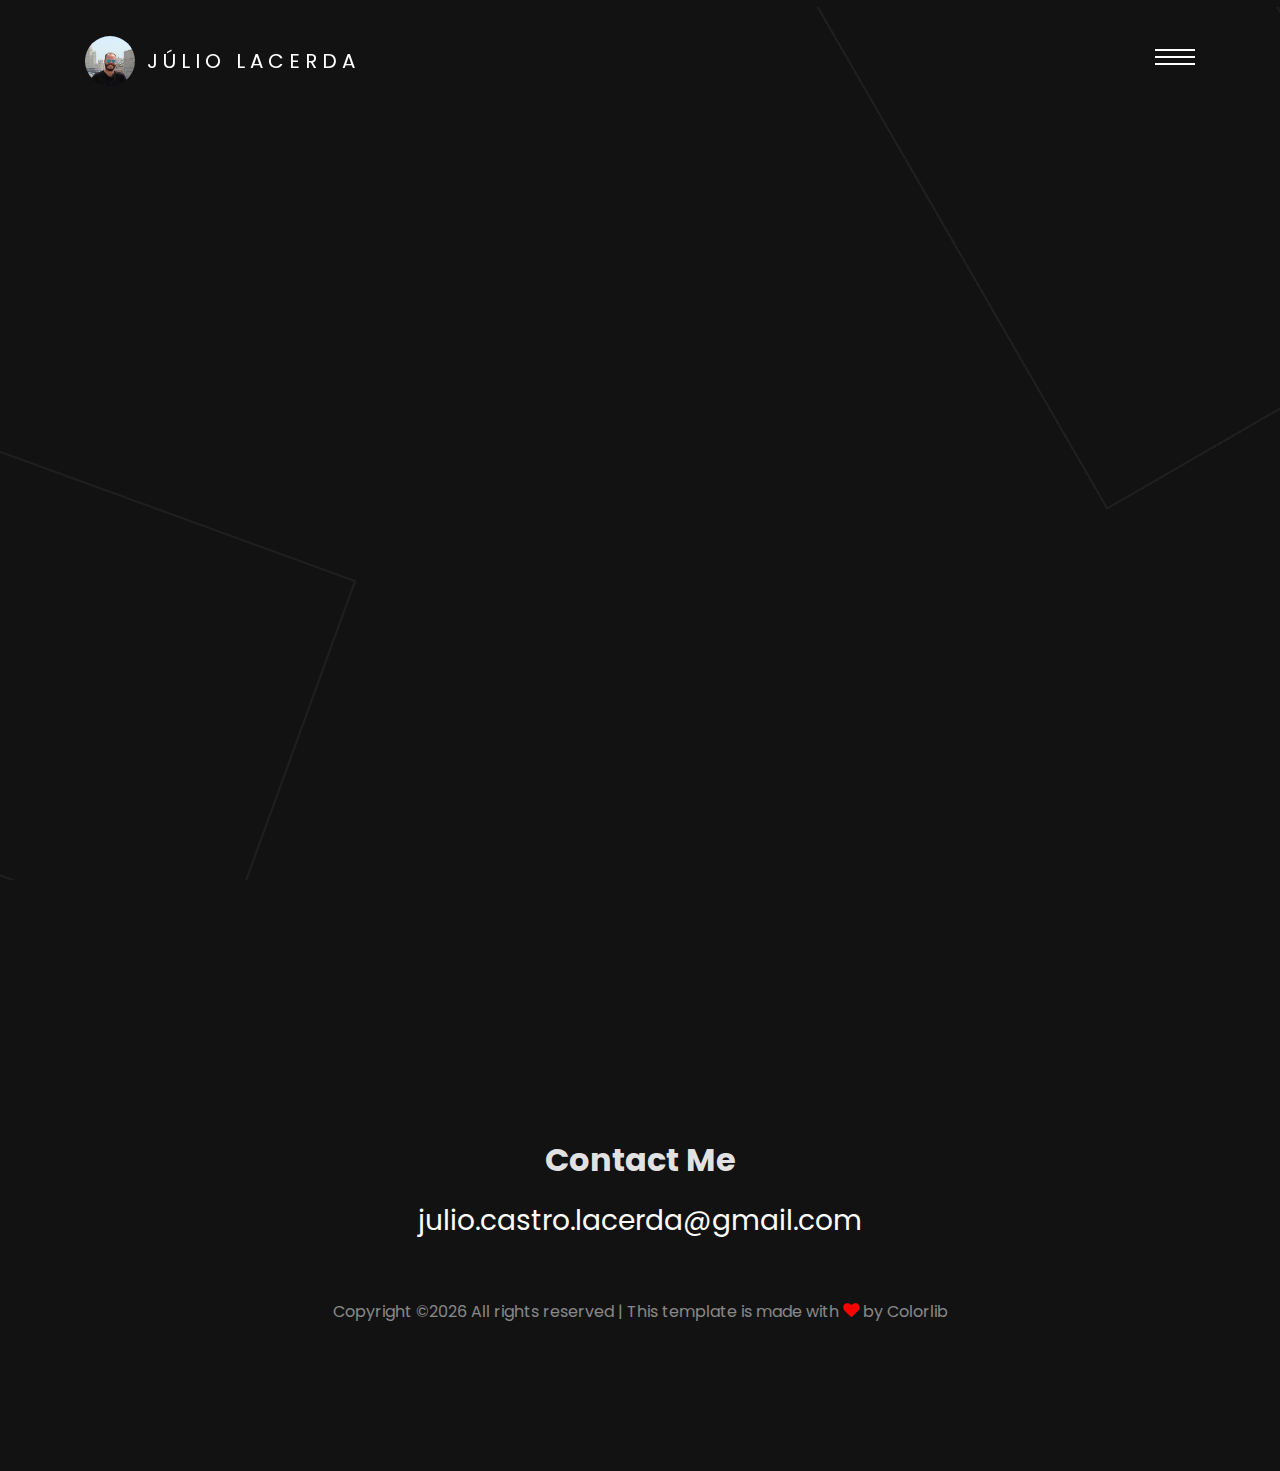
<file: services.html>
<!DOCTYPE html>
<html lang="en">
  <head>
    <title>Júlio Lacerda - Website</title>
    <meta charset="utf-8">
    <meta name="viewport" content="width=device-width, initial-scale=1, shrink-to-fit=no">
    
    <link href="https://fonts.googleapis.com/css?family=Poppins:300,400,700" rel="stylesheet">

    <link rel="stylesheet" href="css/open-iconic-bootstrap.min.css">
    <link rel="stylesheet" href="css/animate.css">
    
    <link rel="stylesheet" href="css/owl.carousel.min.css">
    <link rel="stylesheet" href="css/owl.theme.default.min.css">
    <link rel="stylesheet" href="css/magnific-popup.css">

    <link rel="stylesheet" href="css/aos.css">

    <link rel="stylesheet" href="css/ionicons.min.css">

    <link rel="stylesheet" href="css/bootstrap-datepicker.css">
    <link rel="stylesheet" href="css/jquery.timepicker.css">

    <link rel="stylesheet" href="css/flaticon.css">
    <link rel="stylesheet" href="css/icomoon.css">
    <link rel="stylesheet" href="css/style.css">

    <!-- Google tag (gtag.js) -->
    <script async src="https://www.googletagmanager.com/gtag/js?id=G-QSD3B83X25"></script>
    <script>
      window.dataLayer = window.dataLayer || [];
      function gtag(){dataLayer.push(arguments);}
      gtag('js', new Date());

      gtag('config', 'G-QSD3B83X25');
    </script>

  </head>
  <body>

    <div class="KW_progressContainer">
      <div class="KW_progressBar">
      </div>
    </div>
    <div class="page">
    <nav id="colorlib-main-nav" role="navigation">
      <a href="#" class="js-colorlib-nav-toggle colorlib-nav-toggle active"><i></i></a>
      <div class="js-fullheight colorlib-table">
      	<div class="img" style="background-image: url(images/author-2.jpg);"></div>
        <div class="colorlib-table-cell js-fullheight">
          <div class="row no-gutters">
            <div class="col-md-12 text-center">
              <h1 class="mb-4"><a href="index.html" class="logo">Júlio Lacerda</a></h1>
              <ul>
                <li class="active"><a href="index.html"><span><small>01</small>Home</span></a></li>
                <li><a href="about.html"><span><small>02</small>Resume</span></a></li>
                <li><a href="services.html"><span><small>03</small>Services</span></a></li>
                <!-- <li><a href="portfolio.html"><span><small>04</small>Portfolio</span></a></li> -->
                <!-- <li><a href="blog.html"><span><small>05</small>Blog</span></a></li> -->
                <li><a href="contact.html"><span><small>06</small>Contact</span></a></li>
              </ul>
            </div>
          </div>
        </div>
      </div>
    </nav>
    
    <div id="colorlib-page">
      <header>
        <div class="container">
          <div class="row">
            <div class="col-md-12">
              <div class="colorlib-navbar-brand">
                <a class="colorlib-logo" href="index.html"><span class="logo-img" style="background-image: url(images/person_1.jpg);"></span>Júlio Lacerda</a>
              </div>
              <a href="#" class="js-colorlib-nav-toggle colorlib-nav-toggle"><i></i></a>
            </div>
          </div>
        </div>
      </header>

      <section class="ftco-section">
        <div class="container mt-5">
          <div class="row justify-content-center mb-5 pb-5">
            <div class="col-md-7 text-center heading-section ftco-animate">
              <span>What i do</span>
              <h2>My services</h2>
            </div>
          </div>
          <div class="row">
            <div class="col-md-3 d-flex align-self-stretch ftco-animate">
              <div class="media block-6 services p-3 py-4 d-block text-center">
                <div class="icon mb-3"><span class="icon-layers"></span></div>
                <div class="media-body">
                  <h3 class="heading">Software Architecture</h3>
                  <h3 class="heading">Database Design</h3>
                  <h3 class="heading">Web development consultancy</h3>
                </div>
              </div>      
            </div>
            <div class="col-md-3 d-flex align-self-stretch ftco-animate">
              <div class="media block-6 services p-3 py-4 d-block text-center">
                <div class="icon mb-3"><span class="icon-gears"></span></div>
                <div class="media-body">
                  <h3 class="heading">Product Strategy</h3>
                  <h3 class="heading">Consultancy</h3>
                  <h3 class="heading">CI/CD</h3>
                </div>
              </div>      
            </div>
            <div class="col-md-3 d-flex align-self-stretch ftco-animate">
              <div class="media block-6 services p-3 py-4 d-block text-center">
                <div class="icon mb-3"><span class="icon-code"></span></div>
                <div class="media-body">
                  <h3 class="heading">Python 2 and 3</h3>
                  <h3 class="heading">Elixir</h3>
                  <h3 class="heading">PHP</h3>
                  <h3 class="heading">Automated Tests</h3>
                </div>
              </div>    
            </div>
            <div class="col-md-3 d-flex align-self-stretch ftco-animate">
              <div class="media block-6 services p-3 py-4 d-block text-center">
                <div class="icon mb-3"><span class="icon-code"></span></div>
                <div class="media-body">
                  <h3 class="heading">HTML</h3>
                  <h3 class="heading">CSS</h3>
                  <h3 class="heading">Javascript (ES6)</h3>
                  <h3 class="heading">VueJS (vuex)</h3>
                  <h3 class="heading">Prototyping</h3>
                </div>
              </div>    
            </div>
          </div>
        </div>
      </section>
      
      <footer class="ftco-footer ftco-bg-dark ftco-section">
        <div class="container">
          <div class="row mb-5 justify-content-center">
            <div class="col-md-5 text-center">
              <div class="ftco-footer-widget mb-5">
                <ul class="ftco-footer-social list-unstyled">
                  <!-- <li class="ftco-animate"><a href="#"><span class="icon-twitter"></span></a></li> -->
                  <li class="ftco-animate"><a href="https://www.linkedin.com/in/julio-lacerda/" target="blank"><span class="icon-linkedin"></span></a></li>
                  <!-- <li class="ftco-animate"><a href="#"><span class="icon-instagram"></span></a></li> -->
                </ul>
              </div>
              <div class="ftco-footer-widget">
                <h2 class="mb-3">Contact Me</h2>
                <p class="h3 email"><a href="#">julio.castro.lacerda@gmail.com</a></p>
              </div>
            </div>
          </div>
          <div class="row">
            <div class="col-md-12 text-center">

              <p><!-- Link back to Colorlib can't be removed. Template is licensed under CC BY 3.0. -->
      Copyright &copy;<script>document.write(new Date().getFullYear());</script> All rights reserved | This template is made with <i class="icon-heart" aria-hidden="true" style="color: red;"></i> by <a href="https://colorlib.com" target="_blank">Colorlib</a>
      <!-- Link back to Colorlib can't be removed. Template is licensed under CC BY 3.0. --></p>
            </div>
          </div>
        </div>
      </footer>

      <!-- loader -->
      <div id="ftco-loader" class="show fullscreen"><svg class="circular" width="48px" height="48px"><circle class="path-bg" cx="24" cy="24" r="22" fill="none" stroke-width="4" stroke="#eeeeee"/><circle class="path" cx="24" cy="24" r="22" fill="none" stroke-width="4" stroke-miterlimit="10" stroke="#F96D00"/></svg></div>

      </div>

    </div>


    <script src="js/jquery.min.js"></script>
    <script src="js/jquery-migrate-3.0.1.min.js"></script>
    <script src="js/popper.min.js"></script>
    <script src="js/bootstrap.min.js"></script>
    <script src="js/jquery.easing.1.3.js"></script>
    <script src="js/jquery.waypoints.min.js"></script>
    <script src="js/jquery.stellar.min.js"></script>
    <script src="js/owl.carousel.min.js"></script>
    <script src="js/jquery.magnific-popup.min.js"></script>
    <script src="js/aos.js"></script>
    <script src="js/jquery.animateNumber.min.js"></script>
    <script src="js/scrollax.min.js"></script>
    <script src="js/bootstrap-datepicker.js"></script>
    <script src="js/jquery.timepicker.min.js"></script>
    <script src="js/main.js"></script>
    
  </body>
</html>
</file>
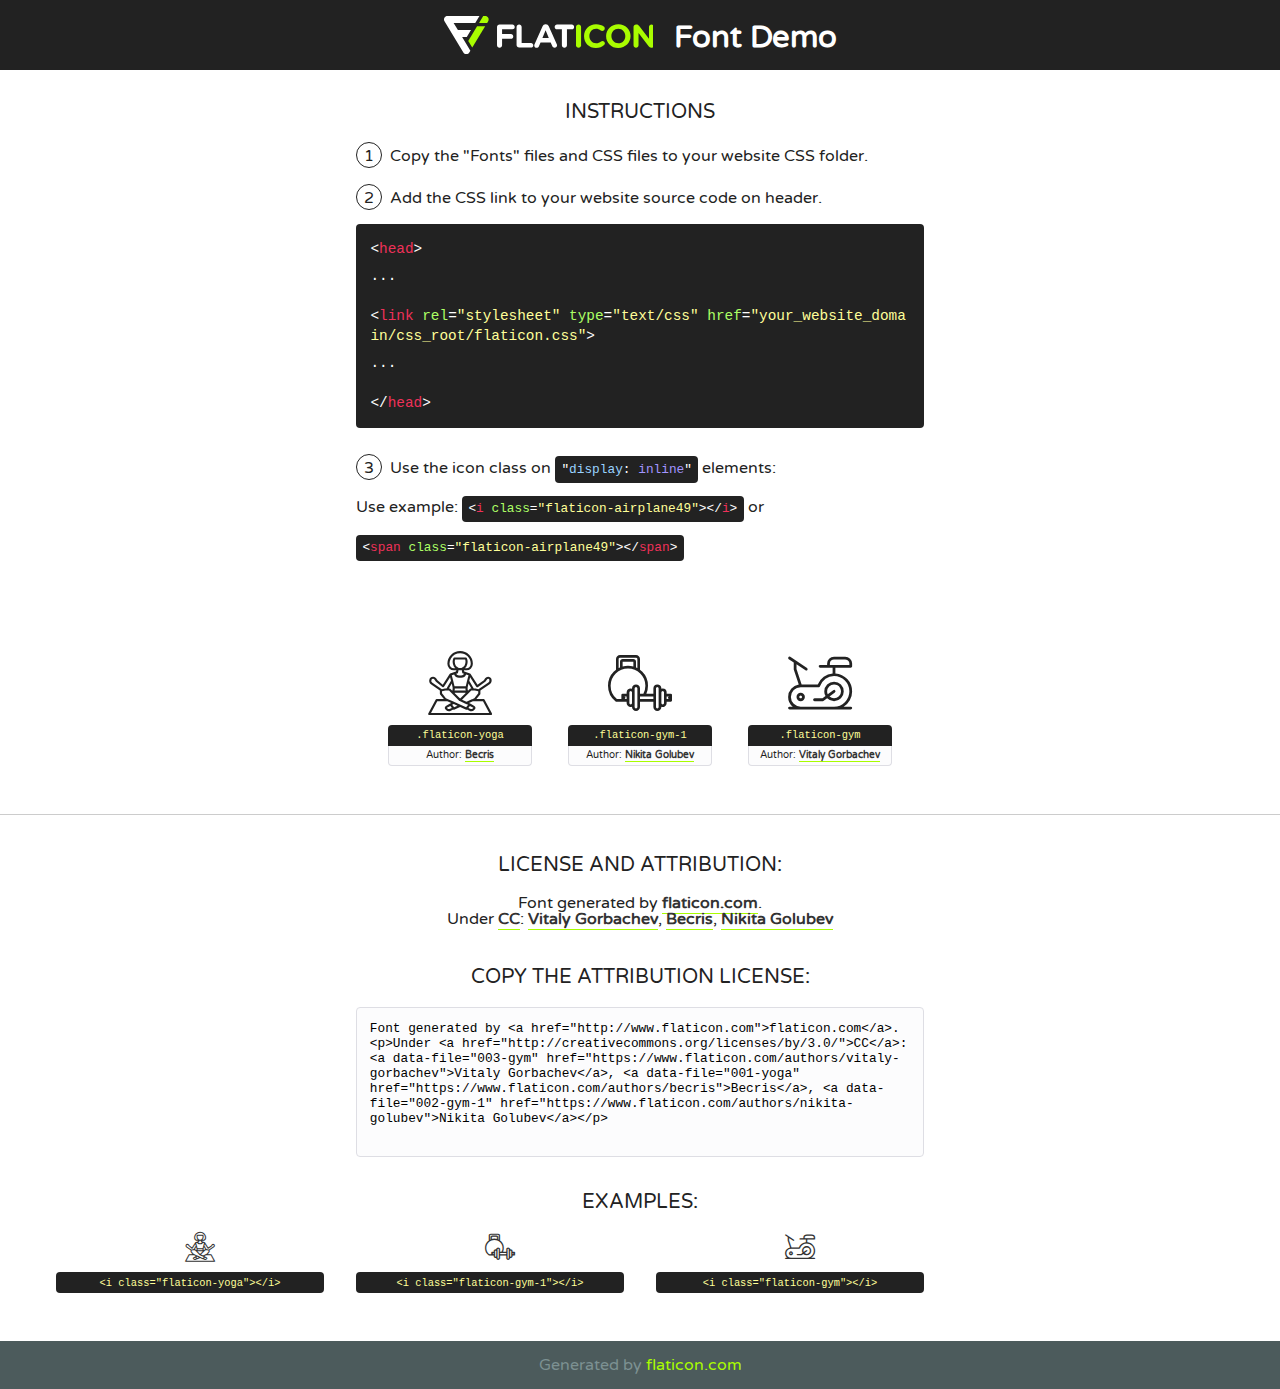
<file: fonts/flaticon/font/flaticon.html>
<!DOCTYPE html>
<!--
  Flaticon icon font: Flaticon
  Creation date: 23/07/2018 14:52
-->
<html>
<!DOCTYPE html>
<html>

<head>
    <title>Flaticon WebFont</title>
    <link href="http://fonts.googleapis.com/css?family=Varela+Round" rel="stylesheet" type="text/css" />
    <link rel="stylesheet" type="text/css" href="flaticon.css">
    <meta charset="UTF-8">
    <style>
    html, body, div, span, applet, object, iframe,
    h1, h2, h3, h4, h5, h6, p, blockquote, pre,
    a, abbr, acronym, address, big, cite, code,
    del, dfn, em, img, ins, kbd, q, s, samp,
    small, strike, strong, sub, sup, tt, var,
    b, u, i, center,
    dl, dt, dd, ol, ul, li,
    fieldset, form, label, legend,
    table, caption, tbody, tfoot, thead, tr, th, td,
    article, aside, canvas, details, embed, 
    figure, figcaption, footer, header, hgroup, 
    menu, nav, output, ruby, section, summary,
    time, mark, audio, video {
        margin: 0;
        padding: 0;
        border: 0;
        font-size: 100%;
        font: inherit;
        vertical-align: baseline;
    }
    /* HTML5 display-role reset for older browsers */
    article, aside, details, figcaption, figure, 
    footer, header, hgroup, menu, nav, section {
        display: block;
    }
    body {
        line-height: 1;
    }
    ol, ul {
        list-style: none;
    }
    blockquote, q {
        quotes: none;
    }
    blockquote:before, blockquote:after,
    q:before, q:after {
        content: '';
        content: none;
    }
    table {
        border-collapse: collapse;
        border-spacing: 0;
    }
    body {
        font-family: 'Varela Round', Helvetica, Arial, sans-serif;
        font-size: 16px;
        color: #222;
    }
    a {
        color: #333;
        border-bottom: 1px solid #a9fd00;
        font-weight: bold;
        text-decoration: none;
    }
    * {
        -moz-box-sizing: border-box;
        -webkit-box-sizing: border-box;
        box-sizing: border-box;
        margin: 0;
        padding: 0;
    }
    [class^="flaticon-"]:before, [class*=" flaticon-"]:before, [class^="flaticon-"]:after, [class*=" flaticon-"]:after {
        font-family: Flaticon;
        font-size: 30px;
        font-style: normal;
        margin-left: 20px;
        color: #333;
    }
    .wrapper {
        max-width: 600px;
        margin: auto;
        padding: 0 1em;
    }
    .title {
        font-size: 1.25em;
        text-align: center;
        margin-bottom: 1em;
        text-transform: uppercase;
    }
    header {
        text-align: center;
        background-color: #222;
        color: #fff;
        padding: 1em;
    }
    header .logo {
        width: 210px;
        height: 38px;
        display: inline-block;
        vertical-align: middle;
        margin-right: 1em;
        border: none;
    }
    header strong {
        font-size: 1.95em;
        font-weight: bold;
        vertical-align: middle;
        margin-top: 5px;
        display: inline-block;
    }
    .demo {
        margin: 2em auto;
        line-height: 1.25em;
    }
    .demo ul li {
        margin-bottom: 1em;
    }
    .demo ul li .num {
        color: #222;
        border-radius: 20px;
        display: inline-block;
        width: 26px;
        padding: 3px;
        height: 26px;
        text-align: center;
        margin-right: 0.5em;
        border: 1px solid #222;
    }
    .demo ul li code {
        background-color: #222;
        border-radius: 4px;
        padding: 0.25em 0.5em;
        display: inline-block;
        color: #fff;
        font-family: Consolas,Monaco,Lucida Console,Liberation Mono,DejaVu Sans Mono,Bitstream Vera Sans Mono,Courier New, monospace;
        font-weight: lighter;
        margin-top: 1em;
        font-size: 0.8em;
        word-break: break-all;
    }
    .demo ul li code.big {
        padding: 1em;
        font-size: 0.9em;
    }
    .demo ul li code .red {
        color: #EF3159;
    }
    .demo ul li code .green {
        color: #ACFF65;
    }
    .demo ul li code .yellow {
        color: #FFFF99;
    }
    .demo ul li code .blue {
        color: #99D3FF;
    }
    .demo ul li code .purple {
        color: #A295FF;
    }
    .demo ul li code .dots {
        margin-top: 0.5em;
        display: block;
    }
    #glyphs {
        border-bottom: 1px solid #ccc;
        padding: 2em 0;
        text-align: center;
    }
    .glyph {
        display: inline-block;
        width: 9em;
        margin: 1em;
        text-align: center;
        vertical-align: top;
        background: #FFF;
    }
    .glyph .glyph-icon {
        padding: 10px;
        display: block;
        font-family:"Flaticon";
        font-size: 64px;
        line-height: 1;
    }
    .glyph .glyph-icon:before {
        font-size: 64px;
        color: #222;
        margin-left: 0;
    }
    .class-name {
        font-size: 0.65em;
        background-color: #222;
        color: #fff;
        border-radius: 4px 4px 0 0;
        padding: 0.5em;
        color: #FFFF99;
        font-family: Consolas,Monaco,Lucida Console,Liberation Mono,DejaVu Sans Mono,Bitstream Vera Sans Mono,Courier New, monospace;
    }
    .author-name {
        font-size: 0.6em;
        background-color: #fcfcfd;
        border: 1px solid #DEDEE4;
        border-top: 0;
        border-radius: 0 0 4px 4px;
        padding: 0.5em;
    }
    .class-name:last-child {
        font-size: 10px;
        color:#888;
    }
    .class-name:last-child a {
        font-size: 10px;
        color:#555;
    }
    .class-name:last-child a:hover {
        color:#a9fd00;
    }
    .glyph > input {
        display: block;
        width: 100px;
        margin: 5px auto;
        text-align: center;
        font-size: 12px;
        cursor: text;
    }
    .glyph > input.icon-input {
        font-family:"Flaticon";
        font-size: 16px;
        margin-bottom: 10px;
    }
    .attribution .title {
        margin-top: 2em;
    }
    .attribution textarea {
        background-color: #fcfcfd;
        padding: 1em;
        border: none;
        box-shadow: none;
        border: 1px solid #DEDEE4;
        border-radius: 4px;
        resize: none;
        width: 100%;
        height: 150px;
        font-size: 0.8em;
        font-family: Consolas,Monaco,Lucida Console,Liberation Mono,DejaVu Sans Mono,Bitstream Vera Sans Mono,Courier New, monospace;
        -webkit-appearance: none;
    }
    .iconsuse {
        margin: 2em auto;
        text-align: center;
        max-width: 1200px;
    }
    .iconsuse:after {
        content: '';
        display: table;
        clear: both;
    }
    .iconsuse .image {
        float: left;
        width: 25%;
        padding: 0 1em;
    }
    .iconsuse .image p {
        margin-bottom: 1em;
    }
    .iconsuse .image span {
        display: block;
        font-size: 0.65em;
        background-color: #222;
        color: #fff;
        border-radius: 4px;
        padding: 0.5em;
        color: #FFFF99;
        margin-top: 1em;
        font-family: Consolas,Monaco,Lucida Console,Liberation Mono,DejaVu Sans Mono,Bitstream Vera Sans Mono,Courier New, monospace;
    }
    #footer {
        text-align: center;
        background-color: #4C5B5C;
        color: #7c9192;
        padding: 1em;
    }
    #footer a {
        border: none;
        color: #a9fd00;
        font-weight: normal;
    }
    @media (max-width: 960px) {
        .iconsuse .image {
            width: 50%;
        }
    }
    @media (max-width: 560px) {
        .iconsuse .image {
            width: 100%;
        }
    }
    </style>
</head>

<body class="characters-off">

    <header>
        <a href="http://www.flaticon.com" target="_blank" class="logo">
            <svg version="1.1" xmlns="http://www.w3.org/2000/svg" xmlns:xlink="http://www.w3.org/1999/xlink" xmlns:a="http://ns.adobe.com/AdobeSVGViewerExtensions/3.0/" viewBox="0 0 560.875 102.036" enable-background="new 0 0 560.875 102.036" xml:space="preserve">
                <defs>
                </defs>
                <g>
                    <g class="letters">
                        <path fill="#ffffff" d="M141.596,29.675c0-3.777,2.985-6.767,6.764-6.767h34.438c3.426,0,6.15,2.728,6.15,6.15
                        c0,3.43-2.724,6.149-6.15,6.149h-27.674v13.091h23.719c3.429,0,6.151,2.724,6.151,6.15c0,3.43-2.723,6.149-6.151,6.149h-23.719
                        v17.574c0,3.773-2.986,6.761-6.764,6.761c-3.779,0-6.764-2.989-6.764-6.761V29.675z"></path>
                        <path fill="#ffffff" d="M193.844,29.149c0-3.781,2.985-6.767,6.764-6.767c3.776,0,6.763,2.985,6.763,6.767v42.957h25.039
                        c3.426,0,6.149,2.726,6.149,6.153c0,3.425-2.723,6.15-6.149,6.15h-31.802c-3.779,0-6.764-2.986-6.764-6.768V29.149z"></path>
                        <path fill="#ffffff" d="M241.891,75.71l21.438-48.407c1.492-3.341,4.215-5.357,7.906-5.357h0.792
                        c3.686,0,6.323,2.017,7.815,5.357l21.439,48.407c0.436,0.967,0.701,1.845,0.701,2.723c0,3.602-2.809,6.501-6.414,6.501
                        c-3.161,0-5.269-1.845-6.499-4.655l-4.132-9.661h-27.059l-4.301,10.102c-1.144,2.631-3.426,4.214-6.237,4.214
                        c-3.517,0-6.24-2.81-6.24-6.325C241.1,77.64,241.451,76.677,241.891,75.71z M279.932,58.666l-8.521-20.297l-8.526,20.297H279.932
                        z"></path>
                        <path fill="#ffffff" d="M314.864,35.387H301.86c-3.429,0-6.239-2.813-6.239-6.238c0-3.429,2.811-6.24,6.239-6.24h39.533
                        c3.426,0,6.237,2.811,6.237,6.24c0,3.425-2.811,6.238-6.237,6.238h-13.001v42.785c0,3.773-2.99,6.761-6.764,6.761
                        c-3.779,0-6.764-2.989-6.764-6.761V35.387z"></path>
                        <path fill="#A9FD00" d="M352.615,29.149c0-3.781,2.985-6.767,6.767-6.767c3.774,0,6.761,2.985,6.761,6.767v49.024
                        c0,3.773-2.987,6.761-6.761,6.761c-3.781,0-6.767-2.989-6.767-6.761V29.149z"></path>
                        <path fill="#A9FD00" d="M374.132,53.836v-0.179c0-17.481,13.178-31.801,32.065-31.801c9.22,0,15.459,2.458,20.557,6.238
                        c1.402,1.054,2.637,2.985,2.637,5.357c0,3.692-2.985,6.59-6.681,6.59c-1.845,0-3.071-0.702-4.044-1.319
                        c-3.776-2.813-7.729-4.393-12.562-4.393c-10.364,0-17.831,8.611-17.831,19.154v0.173c0,10.542,7.291,19.329,17.831,19.329
                        c5.715,0,9.492-1.756,13.359-4.834c1.049-0.874,2.458-1.491,4.039-1.491c3.429,0,6.325,2.813,6.325,6.236
                        c0,2.106-1.056,3.78-2.282,4.834c-5.539,4.834-12.036,7.733-21.878,7.733C387.572,85.464,374.132,71.493,374.132,53.836z"></path>
                        <path fill="#A9FD00" d="M433.009,53.836v-0.179c0-17.481,13.79-31.801,32.766-31.801c18.981,0,32.592,14.143,32.592,31.628v0.173
                        c0,17.483-13.785,31.807-32.769,31.807C446.625,85.464,433.009,71.32,433.009,53.836z M484.224,53.836v-0.179
                        c0-10.539-7.725-19.326-18.626-19.326c-10.893,0-18.449,8.611-18.449,19.154v0.173c0,10.542,7.73,19.329,18.626,19.329
                        C476.676,72.986,484.224,64.378,484.224,53.836z"></path>
                        <path fill="#A9FD00" d="M506.233,29.321c0-3.774,2.99-6.763,6.767-6.763h1.401c3.252,0,5.183,1.583,7.029,3.953l26.093,34.265
                        V29.059c0-3.692,2.99-6.677,6.681-6.677c3.683,0,6.671,2.985,6.671,6.677v48.934c0,3.78-2.987,6.765-6.764,6.765h-0.436
                        c-3.257,0-5.188-1.581-7.034-3.953l-27.056-35.492v32.944c0,3.687-2.985,6.676-6.678,6.676c-3.683,0-6.673-2.989-6.673-6.676
                        V29.321z"></path>
                    </g>
                    <g class="insignia">
                        <path fill="#ffffff" d="M48.372,56.137h12.517l11.156-18.537H37.186L25.688,18.539h57.825L94.668,0H9.271
                        C5.925,0,2.842,1.801,1.198,4.716c-1.644,2.907-1.593,6.482,0.134,9.343l50.38,83.501c1.678,2.781,4.689,4.476,7.938,4.476
                        c3.246,0,6.257-1.695,7.935-4.476l2.898-4.804L48.372,56.137z"></path>
                        <g class="i">
                            <path fill="#A9FD00" d="M93.575,18.539h0.031v0.004l21.652,0.004l2.705-4.488c1.727-2.861,1.778-6.436,0.133-9.343
                            C116.454,1.801,113.371,0,110.026,0h-5.294L93.575,18.539z"></path>
                            <polygon fill="#A9FD00" points="88.291,27.356 64.725,66.486 75.519,84.404 109.942,27.356"></polygon>
                        </g>
                    </g>
                </g>
            </svg>
        </a>
        <strong>Font Demo</strong>
    </header>


    <section class="demo wrapper">

        <p class="title">Instructions</p>

        <ul>
            <li>
                <span class="num">1</span>Copy the "Fonts" files and CSS files to your website CSS folder.
            </li>
            <li>
                <span class="num">2</span>Add the CSS link to your website source code on header.
                <code class="big">
                    &lt;<span class="red">head</span>&gt;
                    <br/><span class="dots">...</span>
                    <br/>&lt;<span class="red">link</span> <span class="green">rel</span>=<span class="yellow">"stylesheet"</span> <span class="green">type</span>=<span class="yellow">"text/css"</span> <span class="green">href</span>=<span class="yellow">"your_website_domain/css_root/flaticon.css"</span>&gt;
                    <br/><span class="dots">...</span>
                    <br/>&lt;/<span class="red">head</span>&gt;
                </code>
            </li>

            <li>
                <p>
                    <span class="num">3</span>Use the icon class on <code>"<span class="blue">display</span>:<span class="purple"> inline</span>"</code> elements:
                    <br />
                    Use example: <code>&lt;<span class="red">i</span> <span class="green">class</span>=<span class="yellow">&quot;flaticon-airplane49&quot;</span>&gt;&lt;/<span class="red">i</span>&gt;</code> or <code>&lt;<span class="red">span</span> <span class="green">class</span>=<span class="yellow">&quot;flaticon-airplane49&quot;</span>&gt;&lt;/<span class="red">span</span>&gt;</code>
            </li>
        </ul>

    </section>




   <section id="glyphs">          
    
      
        <div class="glyph"><div class="glyph-icon flaticon-yoga"></div>
            <div class="class-name">.flaticon-yoga</div>
            <div class="author-name">Author: <a data-file="001-yoga" href="https://www.flaticon.com/authors/becris">Becris</a> </div> 
        </div>        
        
        <div class="glyph"><div class="glyph-icon flaticon-gym-1"></div>
            <div class="class-name">.flaticon-gym-1</div>
            <div class="author-name">Author: <a data-file="002-gym-1" href="https://www.flaticon.com/authors/nikita-golubev">Nikita Golubev</a> </div> 
        </div>        
        
        <div class="glyph"><div class="glyph-icon flaticon-gym"></div>
            <div class="class-name">.flaticon-gym</div>
            <div class="author-name">Author: <a data-file="003-gym" href="https://www.flaticon.com/authors/vitaly-gorbachev">Vitaly Gorbachev</a> </div> 
        </div>        
        

    </section>



    <section class="attribution wrapper"   style="text-align:center;">

      <div class="title">License and attribution:</div><div class="attrDiv">Font generated by <a href="http://www.flaticon.com">flaticon.com</a>. <div><p>Under <a href="http://creativecommons.org/licenses/by/3.0/">CC</a>: <a data-file="003-gym" href="https://www.flaticon.com/authors/vitaly-gorbachev">Vitaly Gorbachev</a>, <a data-file="001-yoga" href="https://www.flaticon.com/authors/becris">Becris</a>, <a data-file="002-gym-1" href="https://www.flaticon.com/authors/nikita-golubev">Nikita Golubev</a></p>  </div>
      </div>
      <div class="title">Copy the Attribution License:</div>

    <textarea onclick="this.focus();this.select();">Font generated by &lt;a href=&quot;http://www.flaticon.com&quot;&gt;flaticon.com&lt;/a&gt;. <p>Under <a href="http://creativecommons.org/licenses/by/3.0/">CC</a>: <a data-file="003-gym" href="https://www.flaticon.com/authors/vitaly-gorbachev">Vitaly Gorbachev</a>, <a data-file="001-yoga" href="https://www.flaticon.com/authors/becris">Becris</a>, <a data-file="002-gym-1" href="https://www.flaticon.com/authors/nikita-golubev">Nikita Golubev</a></p>  
     </textarea>

    </section>

    <section class="iconsuse">

          <div class="title">Examples:</div>            
             
            <div class="image">
                <p>
                    <i class="glyph-icon flaticon-yoga"></i> 
                    <span>&lt;i class=&quot;flaticon-yoga&quot;&gt;&lt;/i&gt;</span>
                </p>
            </div>
            
            <div class="image">
                <p>
                    <i class="glyph-icon flaticon-gym-1"></i> 
                    <span>&lt;i class=&quot;flaticon-gym-1&quot;&gt;&lt;/i&gt;</span>
                </p>
            </div>
            
            <div class="image">
                <p>
                    <i class="glyph-icon flaticon-gym"></i> 
                    <span>&lt;i class=&quot;flaticon-gym&quot;&gt;&lt;/i&gt;</span>
                </p>
            </div>
                       
        </div>
                            
    </section>

<div id="footer">
    <div>Generated by <a href="http://www.flaticon.com">flaticon.com</a>
    </div>
</div>



</body>
</html>
</file>
<file: css/flaticon.css>
/*
    Flaticon icon font: Flaticon
    Creation date: 23/07/2018 14:52
    */

@font-face {
  font-family: "Flaticon";
  src: url("../fonts/flaticon/font/Flaticon.eot");
  src: url("../fonts/flaticon/font/Flaticon.eot?#iefix") format("embedded-opentype"),
       url("../fonts/flaticon/font/Flaticon.woff") format("woff"),
       url("../fonts/flaticon/font/Flaticon.ttf") format("truetype"),
       url("../fonts/flaticon/font/Flaticon.svg#Flaticon") format("svg");
  font-weight: normal;
  font-style: normal;
}

@media screen and (-webkit-min-device-pixel-ratio:0) {
  @font-face {
    font-family: "Flaticon";
    src: url("../fonts/flaticon/font/Flaticon.svg#Flaticon") format("svg");
  }
}

[class^="flaticon-"]:before, [class*=" flaticon-"]:before,
[class^="flaticon-"]:after, [class*=" flaticon-"]:after {   
  font-family: Flaticon;
  font-style: normal;
  font-weight: normal;
  font-variant: normal;
  text-transform: none;
  line-height: 1;

  /* Better Font Rendering =========== */
  -webkit-font-smoothing: antialiased;
  -moz-osx-font-smoothing: grayscale;
}

.flaticon-yoga:before { content: "\f100"; }
.flaticon-gym-1:before { content: "\f101"; }
.flaticon-gym:before { content: "\f102"; }
</file>
<file: css/icomoon.css>
@font-face {
  font-family: 'icomoon';
  src:  url('../fonts/icomoon/icomoon.eot?6tt51o');
  src:  url('../fonts/icomoon/icomoon.eot?6tt51o#iefix') format('embedded-opentype'),
    url('../fonts/icomoon/icomoon.ttf?6tt51o') format('truetype'),
    url('../fonts/icomoon/icomoon.woff?6tt51o') format('woff'),
    url('../fonts/icomoon/icomoon.svg?6tt51o#icomoon') format('svg');
  font-weight: normal;
  font-style: normal;
}

[class^="icon-"], [class*=" icon-"] {
  /* use !important to prevent issues with browser extensions that change fonts */
  font-family: 'icomoon' !important;
  speak: none;
  font-style: normal;
  font-weight: normal;
  font-variant: normal;
  text-transform: none;
  line-height: 1;

  /* Better Font Rendering =========== */
  -webkit-font-smoothing: antialiased;
  -moz-osx-font-smoothing: grayscale;
}

.icon-asterisk:before {
  content: "\f069";
}
.icon-plus:before {
  content: "\f067";
}
.icon-question:before {
  content: "\f128";
}
.icon-minus:before {
  content: "\f068";
}
.icon-glass:before {
  content: "\f000";
}
.icon-music:before {
  content: "\f001";
}
.icon-search:before {
  content: "\f002";
}
.icon-envelope-o:before {
  content: "\f003";
}
.icon-heart:before {
  content: "\f004";
}
.icon-star:before {
  content: "\f005";
}
.icon-star-o:before {
  content: "\f006";
}
.icon-user:before {
  content: "\f007";
}
.icon-film:before {
  content: "\f008";
}
.icon-th-large:before {
  content: "\f009";
}
.icon-th:before {
  content: "\f00a";
}
.icon-th-list:before {
  content: "\f00b";
}
.icon-check:before {
  content: "\f00c";
}
.icon-close:before {
  content: "\f00d";
}
.icon-remove:before {
  content: "\f00d";
}
.icon-times:before {
  content: "\f00d";
}
.icon-search-plus:before {
  content: "\f00e";
}
.icon-search-minus:before {
  content: "\f010";
}
.icon-power-off:before {
  content: "\f011";
}
.icon-signal:before {
  content: "\f012";
}
.icon-cog:before {
  content: "\f013";
}
.icon-gear:before {
  content: "\f013";
}
.icon-trash-o:before {
  content: "\f014";
}
.icon-home:before {
  content: "\f015";
}
.icon-file-o:before {
  content: "\f016";
}
.icon-clock-o:before {
  content: "\f017";
}
.icon-road:before {
  content: "\f018";
}
.icon-download:before {
  content: "\f019";
}
.icon-arrow-circle-o-down:before {
  content: "\f01a";
}
.icon-arrow-circle-o-up:before {
  content: "\f01b";
}
.icon-inbox:before {
  content: "\f01c";
}
.icon-play-circle-o:before {
  content: "\f01d";
}
.icon-repeat:before {
  content: "\f01e";
}
.icon-rotate-right:before {
  content: "\f01e";
}
.icon-refresh:before {
  content: "\f021";
}
.icon-list-alt:before {
  content: "\f022";
}
.icon-lock:before {
  content: "\f023";
}
.icon-flag:before {
  content: "\f024";
}
.icon-headphones:before {
  content: "\f025";
}
.icon-volume-off:before {
  content: "\f026";
}
.icon-volume-down:before {
  content: "\f027";
}
.icon-volume-up:before {
  content: "\f028";
}
.icon-qrcode:before {
  content: "\f029";
}
.icon-barcode:before {
  content: "\f02a";
}
.icon-tag:before {
  content: "\f02b";
}
.icon-tags:before {
  content: "\f02c";
}
.icon-book:before {
  content: "\f02d";
}
.icon-bookmark:before {
  content: "\f02e";
}
.icon-print:before {
  content: "\f02f";
}
.icon-camera:before {
  content: "\f030";
}
.icon-font:before {
  content: "\f031";
}
.icon-bold:before {
  content: "\f032";
}
.icon-italic:before {
  content: "\f033";
}
.icon-text-height:before {
  content: "\f034";
}
.icon-text-width:before {
  content: "\f035";
}
.icon-align-left:before {
  content: "\f036";
}
.icon-align-center:before {
  content: "\f037";
}
.icon-align-right:before {
  content: "\f038";
}
.icon-align-justify:before {
  content: "\f039";
}
.icon-list:before {
  content: "\f03a";
}
.icon-dedent:before {
  content: "\f03b";
}
.icon-outdent:before {
  content: "\f03b";
}
.icon-indent:before {
  content: "\f03c";
}
.icon-video-camera:before {
  content: "\f03d";
}
.icon-image:before {
  content: "\f03e";
}
.icon-photo:before {
  content: "\f03e";
}
.icon-picture-o:before {
  content: "\f03e";
}
.icon-pencil:before {
  content: "\f040";
}
.icon-map-marker:before {
  content: "\f041";
}
.icon-adjust:before {
  content: "\f042";
}
.icon-tint:before {
  content: "\f043";
}
.icon-edit:before {
  content: "\f044";
}
.icon-pencil-square-o:before {
  content: "\f044";
}
.icon-share-square-o:before {
  content: "\f045";
}
.icon-check-square-o:before {
  content: "\f046";
}
.icon-arrows:before {
  content: "\f047";
}
.icon-step-backward:before {
  content: "\f048";
}
.icon-fast-backward:before {
  content: "\f049";
}
.icon-backward:before {
  content: "\f04a";
}
.icon-play:before {
  content: "\f04b";
}
.icon-pause:before {
  content: "\f04c";
}
.icon-stop:before {
  content: "\f04d";
}
.icon-forward:before {
  content: "\f04e";
}
.icon-fast-forward:before {
  content: "\f050";
}
.icon-step-forward:before {
  content: "\f051";
}
.icon-eject:before {
  content: "\f052";
}
.icon-chevron-left:before {
  content: "\f053";
}
.icon-chevron-right:before {
  content: "\f054";
}
.icon-plus-circle:before {
  content: "\f055";
}
.icon-minus-circle:before {
  content: "\f056";
}
.icon-times-circle:before {
  content: "\f057";
}
.icon-check-circle:before {
  content: "\f058";
}
.icon-question-circle:before {
  content: "\f059";
}
.icon-info-circle:before {
  content: "\f05a";
}
.icon-crosshairs:before {
  content: "\f05b";
}
.icon-times-circle-o:before {
  content: "\f05c";
}
.icon-check-circle-o:before {
  content: "\f05d";
}
.icon-ban:before {
  content: "\f05e";
}
.icon-arrow-left:before {
  content: "\f060";
}
.icon-arrow-right:before {
  content: "\f061";
}
.icon-arrow-up:before {
  content: "\f062";
}
.icon-arrow-down:before {
  content: "\f063";
}
.icon-mail-forward:before {
  content: "\f064";
}
.icon-share:before {
  content: "\f064";
}
.icon-expand:before {
  content: "\f065";
}
.icon-compress:before {
  content: "\f066";
}
.icon-exclamation-circle:before {
  content: "\f06a";
}
.icon-gift:before {
  content: "\f06b";
}
.icon-leaf:before {
  content: "\f06c";
}
.icon-fire:before {
  content: "\f06d";
}
.icon-eye:before {
  content: "\f06e";
}
.icon-eye-slash:before {
  content: "\f070";
}
.icon-exclamation-triangle:before {
  content: "\f071";
}
.icon-warning:before {
  content: "\f071";
}
.icon-plane:before {
  content: "\f072";
}
.icon-calendar:before {
  content: "\f073";
}
.icon-random:before {
  content: "\f074";
}
.icon-comment:before {
  content: "\f075";
}
.icon-magnet:before {
  content: "\f076";
}
.icon-chevron-up:before {
  content: "\f077";
}
.icon-chevron-down:before {
  content: "\f078";
}
.icon-retweet:before {
  content: "\f079";
}
.icon-shopping-cart:before {
  content: "\f07a";
}
.icon-folder:before {
  content: "\f07b";
}
.icon-folder-open:before {
  content: "\f07c";
}
.icon-arrows-v:before {
  content: "\f07d";
}
.icon-arrows-h:before {
  content: "\f07e";
}
.icon-bar-chart:before {
  content: "\f080";
}
.icon-bar-chart-o:before {
  content: "\f080";
}
.icon-twitter-square:before {
  content: "\f081";
}
.icon-facebook-square:before {
  content: "\f082";
}
.icon-camera-retro:before {
  content: "\f083";
}
.icon-key:before {
  content: "\f084";
}
.icon-cogs:before {
  content: "\f085";
}
.icon-gears:before {
  content: "\f085";
}
.icon-comments:before {
  content: "\f086";
}
.icon-thumbs-o-up:before {
  content: "\f087";
}
.icon-thumbs-o-down:before {
  content: "\f088";
}
.icon-star-half:before {
  content: "\f089";
}
.icon-heart-o:before {
  content: "\f08a";
}
.icon-sign-out:before {
  content: "\f08b";
}
.icon-linkedin-square:before {
  content: "\f08c";
}
.icon-thumb-tack:before {
  content: "\f08d";
}
.icon-external-link:before {
  content: "\f08e";
}
.icon-sign-in:before {
  content: "\f090";
}
.icon-trophy:before {
  content: "\f091";
}
.icon-github-square:before {
  content: "\f092";
}
.icon-upload:before {
  content: "\f093";
}
.icon-lemon-o:before {
  content: "\f094";
}
.icon-phone:before {
  content: "\f095";
}
.icon-square-o:before {
  content: "\f096";
}
.icon-bookmark-o:before {
  content: "\f097";
}
.icon-phone-square:before {
  content: "\f098";
}
.icon-twitter:before {
  content: "\f099";
}
.icon-facebook:before {
  content: "\f09a";
}
.icon-facebook-f:before {
  content: "\f09a";
}
.icon-github:before {
  content: "\f09b";
}
.icon-unlock:before {
  content: "\f09c";
}
.icon-credit-card:before {
  content: "\f09d";
}
.icon-feed:before {
  content: "\f09e";
}
.icon-rss:before {
  content: "\f09e";
}
.icon-hdd-o:before {
  content: "\f0a0";
}
.icon-bullhorn:before {
  content: "\f0a1";
}
.icon-bell-o:before {
  content: "\f0a2";
}
.icon-certificate:before {
  content: "\f0a3";
}
.icon-hand-o-right:before {
  content: "\f0a4";
}
.icon-hand-o-left:before {
  content: "\f0a5";
}
.icon-hand-o-up:before {
  content: "\f0a6";
}
.icon-hand-o-down:before {
  content: "\f0a7";
}
.icon-arrow-circle-left:before {
  content: "\f0a8";
}
.icon-arrow-circle-right:before {
  content: "\f0a9";
}
.icon-arrow-circle-up:before {
  content: "\f0aa";
}
.icon-arrow-circle-down:before {
  content: "\f0ab";
}
.icon-globe:before {
  content: "\f0ac";
}
.icon-wrench:before {
  content: "\f0ad";
}
.icon-tasks:before {
  content: "\f0ae";
}
.icon-filter:before {
  content: "\f0b0";
}
.icon-briefcase:before {
  content: "\f0b1";
}
.icon-arrows-alt:before {
  content: "\f0b2";
}
.icon-group:before {
  content: "\f0c0";
}
.icon-users:before {
  content: "\f0c0";
}
.icon-chain:before {
  content: "\f0c1";
}
.icon-link:before {
  content: "\f0c1";
}
.icon-cloud:before {
  content: "\f0c2";
}
.icon-flask:before {
  content: "\f0c3";
}
.icon-cut:before {
  content: "\f0c4";
}
.icon-scissors:before {
  content: "\f0c4";
}
.icon-copy:before {
  content: "\f0c5";
}
.icon-files-o:before {
  content: "\f0c5";
}
.icon-paperclip:before {
  content: "\f0c6";
}
.icon-floppy-o:before {
  content: "\f0c7";
}
.icon-save:before {
  content: "\f0c7";
}
.icon-square:before {
  content: "\f0c8";
}
.icon-bars:before {
  content: "\f0c9";
}
.icon-navicon:before {
  content: "\f0c9";
}
.icon-reorder:before {
  content: "\f0c9";
}
.icon-list-ul:before {
  content: "\f0ca";
}
.icon-list-ol:before {
  content: "\f0cb";
}
.icon-strikethrough:before {
  content: "\f0cc";
}
.icon-underline:before {
  content: "\f0cd";
}
.icon-table:before {
  content: "\f0ce";
}
.icon-magic:before {
  content: "\f0d0";
}
.icon-truck:before {
  content: "\f0d1";
}
.icon-pinterest:before {
  content: "\f0d2";
}
.icon-pinterest-square:before {
  content: "\f0d3";
}
.icon-google-plus-square:before {
  content: "\f0d4";
}
.icon-google-plus:before {
  content: "\f0d5";
}
.icon-money:before {
  content: "\f0d6";
}
.icon-caret-down:before {
  content: "\f0d7";
}
.icon-caret-up:before {
  content: "\f0d8";
}
.icon-caret-left:before {
  content: "\f0d9";
}
.icon-caret-right:before {
  content: "\f0da";
}
.icon-columns:before {
  content: "\f0db";
}
.icon-sort:before {
  content: "\f0dc";
}
.icon-unsorted:before {
  content: "\f0dc";
}
.icon-sort-desc:before {
  content: "\f0dd";
}
.icon-sort-down:before {
  content: "\f0dd";
}
.icon-sort-asc:before {
  content: "\f0de";
}
.icon-sort-up:before {
  content: "\f0de";
}
.icon-envelope:before {
  content: "\f0e0";
}
.icon-linkedin:before {
  content: "\f0e1";
}
.icon-rotate-left:before {
  content: "\f0e2";
}
.icon-undo:before {
  content: "\f0e2";
}
.icon-gavel:before {
  content: "\f0e3";
}
.icon-legal:before {
  content: "\f0e3";
}
.icon-dashboard:before {
  content: "\f0e4";
}
.icon-tachometer:before {
  content: "\f0e4";
}
.icon-comment-o:before {
  content: "\f0e5";
}
.icon-comments-o:before {
  content: "\f0e6";
}
.icon-bolt:before {
  content: "\f0e7";
}
.icon-flash:before {
  content: "\f0e7";
}
.icon-sitemap:before {
  content: "\f0e8";
}
.icon-umbrella:before {
  content: "\f0e9";
}
.icon-clipboard:before {
  content: "\f0ea";
}
.icon-paste:before {
  content: "\f0ea";
}
.icon-lightbulb-o:before {
  content: "\f0eb";
}
.icon-exchange:before {
  content: "\f0ec";
}
.icon-cloud-download:before {
  content: "\f0ed";
}
.icon-cloud-upload:before {
  content: "\f0ee";
}
.icon-user-md:before {
  content: "\f0f0";
}
.icon-stethoscope:before {
  content: "\f0f1";
}
.icon-suitcase:before {
  content: "\f0f2";
}
.icon-bell:before {
  content: "\f0f3";
}
.icon-coffee:before {
  content: "\f0f4";
}
.icon-cutlery:before {
  content: "\f0f5";
}
.icon-file-text-o:before {
  content: "\f0f6";
}
.icon-building-o:before {
  content: "\f0f7";
}
.icon-hospital-o:before {
  content: "\f0f8";
}
.icon-ambulance:before {
  content: "\f0f9";
}
.icon-medkit:before {
  content: "\f0fa";
}
.icon-fighter-jet:before {
  content: "\f0fb";
}
.icon-beer:before {
  content: "\f0fc";
}
.icon-h-square:before {
  content: "\f0fd";
}
.icon-plus-square:before {
  content: "\f0fe";
}
.icon-angle-double-left:before {
  content: "\f100";
}
.icon-angle-double-right:before {
  content: "\f101";
}
.icon-angle-double-up:before {
  content: "\f102";
}
.icon-angle-double-down:before {
  content: "\f103";
}
.icon-angle-left:before {
  content: "\f104";
}
.icon-angle-right:before {
  content: "\f105";
}
.icon-angle-up:before {
  content: "\f106";
}
.icon-angle-down:before {
  content: "\f107";
}
.icon-desktop:before {
  content: "\f108";
}
.icon-laptop:before {
  content: "\f109";
}
.icon-tablet:before {
  content: "\f10a";
}
.icon-mobile:before {
  content: "\f10b";
}
.icon-mobile-phone:before {
  content: "\f10b";
}
.icon-circle-o:before {
  content: "\f10c";
}
.icon-quote-left:before {
  content: "\f10d";
}
.icon-quote-right:before {
  content: "\f10e";
}
.icon-spinner:before {
  content: "\f110";
}
.icon-circle:before {
  content: "\f111";
}
.icon-mail-reply:before {
  content: "\f112";
}
.icon-reply:before {
  content: "\f112";
}
.icon-github-alt:before {
  content: "\f113";
}
.icon-folder-o:before {
  content: "\f114";
}
.icon-folder-open-o:before {
  content: "\f115";
}
.icon-smile-o:before {
  content: "\f118";
}
.icon-frown-o:before {
  content: "\f119";
}
.icon-meh-o:before {
  content: "\f11a";
}
.icon-gamepad:before {
  content: "\f11b";
}
.icon-keyboard-o:before {
  content: "\f11c";
}
.icon-flag-o:before {
  content: "\f11d";
}
.icon-flag-checkered:before {
  content: "\f11e";
}
.icon-terminal:before {
  content: "\f120";
}
.icon-code:before {
  content: "\f121";
}
.icon-mail-reply-all:before {
  content: "\f122";
}
.icon-reply-all:before {
  content: "\f122";
}
.icon-star-half-empty:before {
  content: "\f123";
}
.icon-star-half-full:before {
  content: "\f123";
}
.icon-star-half-o:before {
  content: "\f123";
}
.icon-location-arrow:before {
  content: "\f124";
}
.icon-crop:before {
  content: "\f125";
}
.icon-code-fork:before {
  content: "\f126";
}
.icon-chain-broken:before {
  content: "\f127";
}
.icon-unlink:before {
  content: "\f127";
}
.icon-info:before {
  content: "\f129";
}
.icon-exclamation:before {
  content: "\f12a";
}
.icon-superscript:before {
  content: "\f12b";
}
.icon-subscript:before {
  content: "\f12c";
}
.icon-eraser:before {
  content: "\f12d";
}
.icon-puzzle-piece:before {
  content: "\f12e";
}
.icon-microphone:before {
  content: "\f130";
}
.icon-microphone-slash:before {
  content: "\f131";
}
.icon-shield:before {
  content: "\f132";
}
.icon-calendar-o:before {
  content: "\f133";
}
.icon-fire-extinguisher:before {
  content: "\f134";
}
.icon-rocket:before {
  content: "\f135";
}
.icon-maxcdn:before {
  content: "\f136";
}
.icon-chevron-circle-left:before {
  content: "\f137";
}
.icon-chevron-circle-right:before {
  content: "\f138";
}
.icon-chevron-circle-up:before {
  content: "\f139";
}
.icon-chevron-circle-down:before {
  content: "\f13a";
}
.icon-html5:before {
  content: "\f13b";
}
.icon-css3:before {
  content: "\f13c";
}
.icon-anchor:before {
  content: "\f13d";
}
.icon-unlock-alt:before {
  content: "\f13e";
}
.icon-bullseye:before {
  content: "\f140";
}
.icon-ellipsis-h:before {
  content: "\f141";
}
.icon-ellipsis-v:before {
  content: "\f142";
}
.icon-rss-square:before {
  content: "\f143";
}
.icon-play-circle:before {
  content: "\f144";
}
.icon-ticket:before {
  content: "\f145";
}
.icon-minus-square:before {
  content: "\f146";
}
.icon-minus-square-o:before {
  content: "\f147";
}
.icon-level-up:before {
  content: "\f148";
}
.icon-level-down:before {
  content: "\f149";
}
.icon-check-square:before {
  content: "\f14a";
}
.icon-pencil-square:before {
  content: "\f14b";
}
.icon-external-link-square:before {
  content: "\f14c";
}
.icon-share-square:before {
  content: "\f14d";
}
.icon-compass:before {
  content: "\f14e";
}
.icon-caret-square-o-down:before {
  content: "\f150";
}
.icon-toggle-down:before {
  content: "\f150";
}
.icon-caret-square-o-up:before {
  content: "\f151";
}
.icon-toggle-up:before {
  content: "\f151";
}
.icon-caret-square-o-right:before {
  content: "\f152";
}
.icon-toggle-right:before {
  content: "\f152";
}
.icon-eur:before {
  content: "\f153";
}
.icon-euro:before {
  content: "\f153";
}
.icon-gbp:before {
  content: "\f154";
}
.icon-dollar:before {
  content: "\f155";
}
.icon-usd:before {
  content: "\f155";
}
.icon-inr:before {
  content: "\f156";
}
.icon-rupee:before {
  content: "\f156";
}
.icon-cny:before {
  content: "\f157";
}
.icon-jpy:before {
  content: "\f157";
}
.icon-rmb:before {
  content: "\f157";
}
.icon-yen:before {
  content: "\f157";
}
.icon-rouble:before {
  content: "\f158";
}
.icon-rub:before {
  content: "\f158";
}
.icon-ruble:before {
  content: "\f158";
}
.icon-krw:before {
  content: "\f159";
}
.icon-won:before {
  content: "\f159";
}
.icon-bitcoin:before {
  content: "\f15a";
}
.icon-btc:before {
  content: "\f15a";
}
.icon-file:before {
  content: "\f15b";
}
.icon-file-text:before {
  content: "\f15c";
}
.icon-sort-alpha-asc:before {
  content: "\f15d";
}
.icon-sort-alpha-desc:before {
  content: "\f15e";
}
.icon-sort-amount-asc:before {
  content: "\f160";
}
.icon-sort-amount-desc:before {
  content: "\f161";
}
.icon-sort-numeric-asc:before {
  content: "\f162";
}
.icon-sort-numeric-desc:before {
  content: "\f163";
}
.icon-thumbs-up:before {
  content: "\f164";
}
.icon-thumbs-down:before {
  content: "\f165";
}
.icon-youtube-square:before {
  content: "\f166";
}
.icon-youtube:before {
  content: "\f167";
}
.icon-xing:before {
  content: "\f168";
}
.icon-xing-square:before {
  content: "\f169";
}
.icon-youtube-play:before {
  content: "\f16a";
}
.icon-dropbox:before {
  content: "\f16b";
}
.icon-stack-overflow:before {
  content: "\f16c";
}
.icon-instagram:before {
  content: "\f16d";
}
.icon-flickr:before {
  content: "\f16e";
}
.icon-adn:before {
  content: "\f170";
}
.icon-bitbucket:before {
  content: "\f171";
}
.icon-bitbucket-square:before {
  content: "\f172";
}
.icon-tumblr:before {
  content: "\f173";
}
.icon-tumblr-square:before {
  content: "\f174";
}
.icon-long-arrow-down:before {
  content: "\f175";
}
.icon-long-arrow-up:before {
  content: "\f176";
}
.icon-long-arrow-left:before {
  content: "\f177";
}
.icon-long-arrow-right:before {
  content: "\f178";
}
.icon-apple:before {
  content: "\f179";
}
.icon-windows:before {
  content: "\f17a";
}
.icon-android:before {
  content: "\f17b";
}
.icon-linux:before {
  content: "\f17c";
}
.icon-dribbble:before {
  content: "\f17d";
}
.icon-skype:before {
  content: "\f17e";
}
.icon-foursquare:before {
  content: "\f180";
}
.icon-trello:before {
  content: "\f181";
}
.icon-female:before {
  content: "\f182";
}
.icon-male:before {
  content: "\f183";
}
.icon-gittip:before {
  content: "\f184";
}
.icon-gratipay:before {
  content: "\f184";
}
.icon-sun-o:before {
  content: "\f185";
}
.icon-moon-o:before {
  content: "\f186";
}
.icon-archive:before {
  content: "\f187";
}
.icon-bug:before {
  content: "\f188";
}
.icon-vk:before {
  content: "\f189";
}
.icon-weibo:before {
  content: "\f18a";
}
.icon-renren:before {
  content: "\f18b";
}
.icon-pagelines:before {
  content: "\f18c";
}
.icon-stack-exchange:before {
  content: "\f18d";
}
.icon-arrow-circle-o-right:before {
  content: "\f18e";
}
.icon-arrow-circle-o-left:before {
  content: "\f190";
}
.icon-caret-square-o-left:before {
  content: "\f191";
}
.icon-toggle-left:before {
  content: "\f191";
}
.icon-dot-circle-o:before {
  content: "\f192";
}
.icon-wheelchair:before {
  content: "\f193";
}
.icon-vimeo-square:before {
  content: "\f194";
}
.icon-try:before {
  content: "\f195";
}
.icon-turkish-lira:before {
  content: "\f195";
}
.icon-plus-square-o:before {
  content: "\f196";
}
.icon-space-shuttle:before {
  content: "\f197";
}
.icon-slack:before {
  content: "\f198";
}
.icon-envelope-square:before {
  content: "\f199";
}
.icon-wordpress:before {
  content: "\f19a";
}
.icon-openid:before {
  content: "\f19b";
}
.icon-bank:before {
  content: "\f19c";
}
.icon-institution:before {
  content: "\f19c";
}
.icon-university:before {
  content: "\f19c";
}
.icon-graduation-cap:before {
  content: "\f19d";
}
.icon-mortar-board:before {
  content: "\f19d";
}
.icon-yahoo:before {
  content: "\f19e";
}
.icon-google:before {
  content: "\f1a0";
}
.icon-reddit:before {
  content: "\f1a1";
}
.icon-reddit-square:before {
  content: "\f1a2";
}
.icon-stumbleupon-circle:before {
  content: "\f1a3";
}
.icon-stumbleupon:before {
  content: "\f1a4";
}
.icon-delicious:before {
  content: "\f1a5";
}
.icon-digg:before {
  content: "\f1a6";
}
.icon-pied-piper-pp:before {
  content: "\f1a7";
}
.icon-pied-piper-alt:before {
  content: "\f1a8";
}
.icon-drupal:before {
  content: "\f1a9";
}
.icon-joomla:before {
  content: "\f1aa";
}
.icon-language:before {
  content: "\f1ab";
}
.icon-fax:before {
  content: "\f1ac";
}
.icon-building:before {
  content: "\f1ad";
}
.icon-child:before {
  content: "\f1ae";
}
.icon-paw:before {
  content: "\f1b0";
}
.icon-spoon:before {
  content: "\f1b1";
}
.icon-cube:before {
  content: "\f1b2";
}
.icon-cubes:before {
  content: "\f1b3";
}
.icon-behance:before {
  content: "\f1b4";
}
.icon-behance-square:before {
  content: "\f1b5";
}
.icon-steam:before {
  content: "\f1b6";
}
.icon-steam-square:before {
  content: "\f1b7";
}
.icon-recycle:before {
  content: "\f1b8";
}
.icon-automobile:before {
  content: "\f1b9";
}
.icon-car:before {
  content: "\f1b9";
}
.icon-cab:before {
  content: "\f1ba";
}
.icon-taxi:before {
  content: "\f1ba";
}
.icon-tree:before {
  content: "\f1bb";
}
.icon-spotify:before {
  content: "\f1bc";
}
.icon-deviantart:before {
  content: "\f1bd";
}
.icon-soundcloud:before {
  content: "\f1be";
}
.icon-database:before {
  content: "\f1c0";
}
.icon-file-pdf-o:before {
  content: "\f1c1";
}
.icon-file-word-o:before {
  content: "\f1c2";
}
.icon-file-excel-o:before {
  content: "\f1c3";
}
.icon-file-powerpoint-o:before {
  content: "\f1c4";
}
.icon-file-image-o:before {
  content: "\f1c5";
}
.icon-file-photo-o:before {
  content: "\f1c5";
}
.icon-file-picture-o:before {
  content: "\f1c5";
}
.icon-file-archive-o:before {
  content: "\f1c6";
}
.icon-file-zip-o:before {
  content: "\f1c6";
}
.icon-file-audio-o:before {
  content: "\f1c7";
}
.icon-file-sound-o:before {
  content: "\f1c7";
}
.icon-file-movie-o:before {
  content: "\f1c8";
}
.icon-file-video-o:before {
  content: "\f1c8";
}
.icon-file-code-o:before {
  content: "\f1c9";
}
.icon-vine:before {
  content: "\f1ca";
}
.icon-codepen:before {
  content: "\f1cb";
}
.icon-jsfiddle:before {
  content: "\f1cc";
}
.icon-life-bouy:before {
  content: "\f1cd";
}
.icon-life-buoy:before {
  content: "\f1cd";
}
.icon-life-ring:before {
  content: "\f1cd";
}
.icon-life-saver:before {
  content: "\f1cd";
}
.icon-support:before {
  content: "\f1cd";
}
.icon-circle-o-notch:before {
  content: "\f1ce";
}
.icon-ra:before {
  content: "\f1d0";
}
.icon-rebel:before {
  content: "\f1d0";
}
.icon-resistance:before {
  content: "\f1d0";
}
.icon-empire:before {
  content: "\f1d1";
}
.icon-ge:before {
  content: "\f1d1";
}
.icon-git-square:before {
  content: "\f1d2";
}
.icon-git:before {
  content: "\f1d3";
}
.icon-hacker-news:before {
  content: "\f1d4";
}
.icon-y-combinator-square:before {
  content: "\f1d4";
}
.icon-yc-square:before {
  content: "\f1d4";
}
.icon-tencent-weibo:before {
  content: "\f1d5";
}
.icon-qq:before {
  content: "\f1d6";
}
.icon-wechat:before {
  content: "\f1d7";
}
.icon-weixin:before {
  content: "\f1d7";
}
.icon-paper-plane:before {
  content: "\f1d8";
}
.icon-send:before {
  content: "\f1d8";
}
.icon-paper-plane-o:before {
  content: "\f1d9";
}
.icon-send-o:before {
  content: "\f1d9";
}
.icon-history:before {
  content: "\f1da";
}
.icon-circle-thin:before {
  content: "\f1db";
}
.icon-header:before {
  content: "\f1dc";
}
.icon-paragraph:before {
  content: "\f1dd";
}
.icon-sliders:before {
  content: "\f1de";
}
.icon-share-alt:before {
  content: "\f1e0";
}
.icon-share-alt-square:before {
  content: "\f1e1";
}
.icon-bomb:before {
  content: "\f1e2";
}
.icon-futbol-o:before {
  content: "\f1e3";
}
.icon-soccer-ball-o:before {
  content: "\f1e3";
}
.icon-tty:before {
  content: "\f1e4";
}
.icon-binoculars:before {
  content: "\f1e5";
}
.icon-plug:before {
  content: "\f1e6";
}
.icon-slideshare:before {
  content: "\f1e7";
}
.icon-twitch:before {
  content: "\f1e8";
}
.icon-yelp:before {
  content: "\f1e9";
}
.icon-newspaper-o:before {
  content: "\f1ea";
}
.icon-wifi:before {
  content: "\f1eb";
}
.icon-calculator:before {
  content: "\f1ec";
}
.icon-paypal:before {
  content: "\f1ed";
}
.icon-google-wallet:before {
  content: "\f1ee";
}
.icon-cc-visa:before {
  content: "\f1f0";
}
.icon-cc-mastercard:before {
  content: "\f1f1";
}
.icon-cc-discover:before {
  content: "\f1f2";
}
.icon-cc-amex:before {
  content: "\f1f3";
}
.icon-cc-paypal:before {
  content: "\f1f4";
}
.icon-cc-stripe:before {
  content: "\f1f5";
}
.icon-bell-slash:before {
  content: "\f1f6";
}
.icon-bell-slash-o:before {
  content: "\f1f7";
}
.icon-trash:before {
  content: "\f1f8";
}
.icon-copyright:before {
  content: "\f1f9";
}
.icon-at:before {
  content: "\f1fa";
}
.icon-eyedropper:before {
  content: "\f1fb";
}
.icon-paint-brush:before {
  content: "\f1fc";
}
.icon-birthday-cake:before {
  content: "\f1fd";
}
.icon-area-chart:before {
  content: "\f1fe";
}
.icon-pie-chart:before {
  content: "\f200";
}
.icon-line-chart:before {
  content: "\f201";
}
.icon-lastfm:before {
  content: "\f202";
}
.icon-lastfm-square:before {
  content: "\f203";
}
.icon-toggle-off:before {
  content: "\f204";
}
.icon-toggle-on:before {
  content: "\f205";
}
.icon-bicycle:before {
  content: "\f206";
}
.icon-bus:before {
  content: "\f207";
}
.icon-ioxhost:before {
  content: "\f208";
}
.icon-angellist:before {
  content: "\f209";
}
.icon-cc:before {
  content: "\f20a";
}
.icon-ils:before {
  content: "\f20b";
}
.icon-shekel:before {
  content: "\f20b";
}
.icon-sheqel:before {
  content: "\f20b";
}
.icon-meanpath:before {
  content: "\f20c";
}
.icon-buysellads:before {
  content: "\f20d";
}
.icon-connectdevelop:before {
  content: "\f20e";
}
.icon-dashcube:before {
  content: "\f210";
}
.icon-forumbee:before {
  content: "\f211";
}
.icon-leanpub:before {
  content: "\f212";
}
.icon-sellsy:before {
  content: "\f213";
}
.icon-shirtsinbulk:before {
  content: "\f214";
}
.icon-simplybuilt:before {
  content: "\f215";
}
.icon-skyatlas:before {
  content: "\f216";
}
.icon-cart-plus:before {
  content: "\f217";
}
.icon-cart-arrow-down:before {
  content: "\f218";
}
.icon-diamond:before {
  content: "\f219";
}
.icon-ship:before {
  content: "\f21a";
}
.icon-user-secret:before {
  content: "\f21b";
}
.icon-motorcycle:before {
  content: "\f21c";
}
.icon-street-view:before {
  content: "\f21d";
}
.icon-heartbeat:before {
  content: "\f21e";
}
.icon-venus:before {
  content: "\f221";
}
.icon-mars:before {
  content: "\f222";
}
.icon-mercury:before {
  content: "\f223";
}
.icon-intersex:before {
  content: "\f224";
}
.icon-transgender:before {
  content: "\f224";
}
.icon-transgender-alt:before {
  content: "\f225";
}
.icon-venus-double:before {
  content: "\f226";
}
.icon-mars-double:before {
  content: "\f227";
}
.icon-venus-mars:before {
  content: "\f228";
}
.icon-mars-stroke:before {
  content: "\f229";
}
.icon-mars-stroke-v:before {
  content: "\f22a";
}
.icon-mars-stroke-h:before {
  content: "\f22b";
}
.icon-neuter:before {
  content: "\f22c";
}
.icon-genderless:before {
  content: "\f22d";
}
.icon-facebook-official:before {
  content: "\f230";
}
.icon-pinterest-p:before {
  content: "\f231";
}
.icon-whatsapp:before {
  content: "\f232";
}
.icon-server:before {
  content: "\f233";
}
.icon-user-plus:before {
  content: "\f234";
}
.icon-user-times:before {
  content: "\f235";
}
.icon-bed:before {
  content: "\f236";
}
.icon-hotel:before {
  content: "\f236";
}
.icon-viacoin:before {
  content: "\f237";
}
.icon-train:before {
  content: "\f238";
}
.icon-subway:before {
  content: "\f239";
}
.icon-medium:before {
  content: "\f23a";
}
.icon-y-combinator:before {
  content: "\f23b";
}
.icon-yc:before {
  content: "\f23b";
}
.icon-optin-monster:before {
  content: "\f23c";
}
.icon-opencart:before {
  content: "\f23d";
}
.icon-expeditedssl:before {
  content: "\f23e";
}
.icon-battery:before {
  content: "\f240";
}
.icon-battery-4:before {
  content: "\f240";
}
.icon-battery-full:before {
  content: "\f240";
}
.icon-battery-3:before {
  content: "\f241";
}
.icon-battery-three-quarters:before {
  content: "\f241";
}
.icon-battery-2:before {
  content: "\f242";
}
.icon-battery-half:before {
  content: "\f242";
}
.icon-battery-1:before {
  content: "\f243";
}
.icon-battery-quarter:before {
  content: "\f243";
}
.icon-battery-0:before {
  content: "\f244";
}
.icon-battery-empty:before {
  content: "\f244";
}
.icon-mouse-pointer:before {
  content: "\f245";
}
.icon-i-cursor:before {
  content: "\f246";
}
.icon-object-group:before {
  content: "\f247";
}
.icon-object-ungroup:before {
  content: "\f248";
}
.icon-sticky-note:before {
  content: "\f249";
}
.icon-sticky-note-o:before {
  content: "\f24a";
}
.icon-cc-jcb:before {
  content: "\f24b";
}
.icon-cc-diners-club:before {
  content: "\f24c";
}
.icon-clone:before {
  content: "\f24d";
}
.icon-balance-scale:before {
  content: "\f24e";
}
.icon-hourglass-o:before {
  content: "\f250";
}
.icon-hourglass-1:before {
  content: "\f251";
}
.icon-hourglass-start:before {
  content: "\f251";
}
.icon-hourglass-2:before {
  content: "\f252";
}
.icon-hourglass-half:before {
  content: "\f252";
}
.icon-hourglass-3:before {
  content: "\f253";
}
.icon-hourglass-end:before {
  content: "\f253";
}
.icon-hourglass:before {
  content: "\f254";
}
.icon-hand-grab-o:before {
  content: "\f255";
}
.icon-hand-rock-o:before {
  content: "\f255";
}
.icon-hand-paper-o:before {
  content: "\f256";
}
.icon-hand-stop-o:before {
  content: "\f256";
}
.icon-hand-scissors-o:before {
  content: "\f257";
}
.icon-hand-lizard-o:before {
  content: "\f258";
}
.icon-hand-spock-o:before {
  content: "\f259";
}
.icon-hand-pointer-o:before {
  content: "\f25a";
}
.icon-hand-peace-o:before {
  content: "\f25b";
}
.icon-trademark:before {
  content: "\f25c";
}
.icon-registered:before {
  content: "\f25d";
}
.icon-creative-commons:before {
  content: "\f25e";
}
.icon-gg:before {
  content: "\f260";
}
.icon-gg-circle:before {
  content: "\f261";
}
.icon-tripadvisor:before {
  content: "\f262";
}
.icon-odnoklassniki:before {
  content: "\f263";
}
.icon-odnoklassniki-square:before {
  content: "\f264";
}
.icon-get-pocket:before {
  content: "\f265";
}
.icon-wikipedia-w:before {
  content: "\f266";
}
.icon-safari:before {
  content: "\f267";
}
.icon-chrome:before {
  content: "\f268";
}
.icon-firefox:before {
  content: "\f269";
}
.icon-opera:before {
  content: "\f26a";
}
.icon-internet-explorer:before {
  content: "\f26b";
}
.icon-television:before {
  content: "\f26c";
}
.icon-tv:before {
  content: "\f26c";
}
.icon-contao:before {
  content: "\f26d";
}
.icon-500px:before {
  content: "\f26e";
}
.icon-amazon:before {
  content: "\f270";
}
.icon-calendar-plus-o:before {
  content: "\f271";
}
.icon-calendar-minus-o:before {
  content: "\f272";
}
.icon-calendar-times-o:before {
  content: "\f273";
}
.icon-calendar-check-o:before {
  content: "\f274";
}
.icon-industry:before {
  content: "\f275";
}
.icon-map-pin:before {
  content: "\f276";
}
.icon-map-signs:before {
  content: "\f277";
}
.icon-map-o:before {
  content: "\f278";
}
.icon-map:before {
  content: "\f279";
}
.icon-commenting:before {
  content: "\f27a";
}
.icon-commenting-o:before {
  content: "\f27b";
}
.icon-houzz:before {
  content: "\f27c";
}
.icon-vimeo:before {
  content: "\f27d";
}
.icon-black-tie:before {
  content: "\f27e";
}
.icon-fonticons:before {
  content: "\f280";
}
.icon-reddit-alien:before {
  content: "\f281";
}
.icon-edge:before {
  content: "\f282";
}
.icon-credit-card-alt:before {
  content: "\f283";
}
.icon-codiepie:before {
  content: "\f284";
}
.icon-modx:before {
  content: "\f285";
}
.icon-fort-awesome:before {
  content: "\f286";
}
.icon-usb:before {
  content: "\f287";
}
.icon-product-hunt:before {
  content: "\f288";
}
.icon-mixcloud:before {
  content: "\f289";
}
.icon-scribd:before {
  content: "\f28a";
}
.icon-pause-circle:before {
  content: "\f28b";
}
.icon-pause-circle-o:before {
  content: "\f28c";
}
.icon-stop-circle:before {
  content: "\f28d";
}
.icon-stop-circle-o:before {
  content: "\f28e";
}
.icon-shopping-bag:before {
  content: "\f290";
}
.icon-shopping-basket:before {
  content: "\f291";
}
.icon-hashtag:before {
  content: "\f292";
}
.icon-bluetooth:before {
  content: "\f293";
}
.icon-bluetooth-b:before {
  content: "\f294";
}
.icon-percent:before {
  content: "\f295";
}
.icon-gitlab:before {
  content: "\f296";
}
.icon-wpbeginner:before {
  content: "\f297";
}
.icon-wpforms:before {
  content: "\f298";
}
.icon-envira:before {
  content: "\f299";
}
.icon-universal-access:before {
  content: "\f29a";
}
.icon-wheelchair-alt:before {
  content: "\f29b";
}
.icon-question-circle-o:before {
  content: "\f29c";
}
.icon-blind:before {
  content: "\f29d";
}
.icon-audio-description:before {
  content: "\f29e";
}
.icon-volume-control-phone:before {
  content: "\f2a0";
}
.icon-braille:before {
  content: "\f2a1";
}
.icon-assistive-listening-systems:before {
  content: "\f2a2";
}
.icon-american-sign-language-interpreting:before {
  content: "\f2a3";
}
.icon-asl-interpreting:before {
  content: "\f2a3";
}
.icon-deaf:before {
  content: "\f2a4";
}
.icon-deafness:before {
  content: "\f2a4";
}
.icon-hard-of-hearing:before {
  content: "\f2a4";
}
.icon-glide:before {
  content: "\f2a5";
}
.icon-glide-g:before {
  content: "\f2a6";
}
.icon-sign-language:before {
  content: "\f2a7";
}
.icon-signing:before {
  content: "\f2a7";
}
.icon-low-vision:before {
  content: "\f2a8";
}
.icon-viadeo:before {
  content: "\f2a9";
}
.icon-viadeo-square:before {
  content: "\f2aa";
}
.icon-snapchat:before {
  content: "\f2ab";
}
.icon-snapchat-ghost:before {
  content: "\f2ac";
}
.icon-snapchat-square:before {
  content: "\f2ad";
}
.icon-pied-piper:before {
  content: "\f2ae";
}
.icon-first-order:before {
  content: "\f2b0";
}
.icon-yoast:before {
  content: "\f2b1";
}
.icon-themeisle:before {
  content: "\f2b2";
}
.icon-google-plus-circle:before {
  content: "\f2b3";
}
.icon-google-plus-official:before {
  content: "\f2b3";
}
.icon-fa:before {
  content: "\f2b4";
}
.icon-font-awesome:before {
  content: "\f2b4";
}
.icon-handshake-o:before {
  content: "\f2b5";
}
.icon-envelope-open:before {
  content: "\f2b6";
}
.icon-envelope-open-o:before {
  content: "\f2b7";
}
.icon-linode:before {
  content: "\f2b8";
}
.icon-address-book:before {
  content: "\f2b9";
}
.icon-address-book-o:before {
  content: "\f2ba";
}
.icon-address-card:before {
  content: "\f2bb";
}
.icon-vcard:before {
  content: "\f2bb";
}
.icon-address-card-o:before {
  content: "\f2bc";
}
.icon-vcard-o:before {
  content: "\f2bc";
}
.icon-user-circle:before {
  content: "\f2bd";
}
.icon-user-circle-o:before {
  content: "\f2be";
}
.icon-user-o:before {
  content: "\f2c0";
}
.icon-id-badge:before {
  content: "\f2c1";
}
.icon-drivers-license:before {
  content: "\f2c2";
}
.icon-id-card:before {
  content: "\f2c2";
}
.icon-drivers-license-o:before {
  content: "\f2c3";
}
.icon-id-card-o:before {
  content: "\f2c3";
}
.icon-quora:before {
  content: "\f2c4";
}
.icon-free-code-camp:before {
  content: "\f2c5";
}
.icon-telegram:before {
  content: "\f2c6";
}
.icon-thermometer:before {
  content: "\f2c7";
}
.icon-thermometer-4:before {
  content: "\f2c7";
}
.icon-thermometer-full:before {
  content: "\f2c7";
}
.icon-thermometer-3:before {
  content: "\f2c8";
}
.icon-thermometer-three-quarters:before {
  content: "\f2c8";
}
.icon-thermometer-2:before {
  content: "\f2c9";
}
.icon-thermometer-half:before {
  content: "\f2c9";
}
.icon-thermometer-1:before {
  content: "\f2ca";
}
.icon-thermometer-quarter:before {
  content: "\f2ca";
}
.icon-thermometer-0:before {
  content: "\f2cb";
}
.icon-thermometer-empty:before {
  content: "\f2cb";
}
.icon-shower:before {
  content: "\f2cc";
}
.icon-bath:before {
  content: "\f2cd";
}
.icon-bathtub:before {
  content: "\f2cd";
}
.icon-s15:before {
  content: "\f2cd";
}
.icon-podcast:before {
  content: "\f2ce";
}
.icon-window-maximize:before {
  content: "\f2d0";
}
.icon-window-minimize:before {
  content: "\f2d1";
}
.icon-window-restore:before {
  content: "\f2d2";
}
.icon-times-rectangle:before {
  content: "\f2d3";
}
.icon-window-close:before {
  content: "\f2d3";
}
.icon-times-rectangle-o:before {
  content: "\f2d4";
}
.icon-window-close-o:before {
  content: "\f2d4";
}
.icon-bandcamp:before {
  content: "\f2d5";
}
.icon-grav:before {
  content: "\f2d6";
}
.icon-etsy:before {
  content: "\f2d7";
}
.icon-imdb:before {
  content: "\f2d8";
}
.icon-ravelry:before {
  content: "\f2d9";
}
.icon-eercast:before {
  content: "\f2da";
}
.icon-microchip:before {
  content: "\f2db";
}
.icon-snowflake-o:before {
  content: "\f2dc";
}
.icon-superpowers:before {
  content: "\f2dd";
}
.icon-wpexplorer:before {
  content: "\f2de";
}
.icon-meetup:before {
  content: "\f2e0";
}
.icon-3d_rotation:before {
  content: "\e84d";
}
.icon-ac_unit:before {
  content: "\eb3b";
}
.icon-alarm:before {
  content: "\e855";
}
.icon-access_alarms:before {
  content: "\e191";
}
.icon-schedule:before {
  content: "\e8b5";
}
.icon-accessibility:before {
  content: "\e84e";
}
.icon-accessible:before {
  content: "\e914";
}
.icon-account_balance:before {
  content: "\e84f";
}
.icon-account_balance_wallet:before {
  content: "\e850";
}
.icon-account_box:before {
  content: "\e851";
}
.icon-account_circle:before {
  content: "\e853";
}
.icon-adb:before {
  content: "\e60e";
}
.icon-add:before {
  content: "\e145";
}
.icon-add_a_photo:before {
  content: "\e439";
}
.icon-alarm_add:before {
  content: "\e856";
}
.icon-add_alert:before {
  content: "\e003";
}
.icon-add_box:before {
  content: "\e146";
}
.icon-add_circle:before {
  content: "\e147";
}
.icon-control_point:before {
  content: "\e3ba";
}
.icon-add_location:before {
  content: "\e567";
}
.icon-add_shopping_cart:before {
  content: "\e854";
}
.icon-queue:before {
  content: "\e03c";
}
.icon-add_to_queue:before {
  content: "\e05c";
}
.icon-adjust2:before {
  content: "\e39e";
}
.icon-airline_seat_flat:before {
  content: "\e630";
}
.icon-airline_seat_flat_angled:before {
  content: "\e631";
}
.icon-airline_seat_individual_suite:before {
  content: "\e632";
}
.icon-airline_seat_legroom_extra:before {
  content: "\e633";
}
.icon-airline_seat_legroom_normal:before {
  content: "\e634";
}
.icon-airline_seat_legroom_reduced:before {
  content: "\e635";
}
.icon-airline_seat_recline_extra:before {
  content: "\e636";
}
.icon-airline_seat_recline_normal:before {
  content: "\e637";
}
.icon-flight:before {
  content: "\e539";
}
.icon-airplanemode_inactive:before {
  content: "\e194";
}
.icon-airplay:before {
  content: "\e055";
}
.icon-airport_shuttle:before {
  content: "\eb3c";
}
.icon-alarm_off:before {
  content: "\e857";
}
.icon-alarm_on:before {
  content: "\e858";
}
.icon-album:before {
  content: "\e019";
}
.icon-all_inclusive:before {
  content: "\eb3d";
}
.icon-all_out:before {
  content: "\e90b";
}
.icon-android2:before {
  content: "\e859";
}
.icon-announcement:before {
  content: "\e85a";
}
.icon-apps:before {
  content: "\e5c3";
}
.icon-archive2:before {
  content: "\e149";
}
.icon-arrow_back:before {
  content: "\e5c4";
}
.icon-arrow_downward:before {
  content: "\e5db";
}
.icon-arrow_drop_down:before {
  content: "\e5c5";
}
.icon-arrow_drop_down_circle:before {
  content: "\e5c6";
}
.icon-arrow_drop_up:before {
  content: "\e5c7";
}
.icon-arrow_forward:before {
  content: "\e5c8";
}
.icon-arrow_upward:before {
  content: "\e5d8";
}
.icon-art_track:before {
  content: "\e060";
}
.icon-aspect_ratio:before {
  content: "\e85b";
}
.icon-poll:before {
  content: "\e801";
}
.icon-assignment:before {
  content: "\e85d";
}
.icon-assignment_ind:before {
  content: "\e85e";
}
.icon-assignment_late:before {
  content: "\e85f";
}
.icon-assignment_return:before {
  content: "\e860";
}
.icon-assignment_returned:before {
  content: "\e861";
}
.icon-assignment_turned_in:before {
  content: "\e862";
}
.icon-assistant:before {
  content: "\e39f";
}
.icon-flag2:before {
  content: "\e153";
}
.icon-attach_file:before {
  content: "\e226";
}
.icon-attach_money:before {
  content: "\e227";
}
.icon-attachment:before {
  content: "\e2bc";
}
.icon-audiotrack:before {
  content: "\e3a1";
}
.icon-autorenew:before {
  content: "\e863";
}
.icon-av_timer:before {
  content: "\e01b";
}
.icon-backspace:before {
  content: "\e14a";
}
.icon-cloud_upload:before {
  content: "\e2c3";
}
.icon-battery_alert:before {
  content: "\e19c";
}
.icon-battery_charging_full:before {
  content: "\e1a3";
}
.icon-battery_std:before {
  content: "\e1a5";
}
.icon-battery_unknown:before {
  content: "\e1a6";
}
.icon-beach_access:before {
  content: "\eb3e";
}
.icon-beenhere:before {
  content: "\e52d";
}
.icon-block:before {
  content: "\e14b";
}
.icon-bluetooth2:before {
  content: "\e1a7";
}
.icon-bluetooth_searching:before {
  content: "\e1aa";
}
.icon-bluetooth_connected:before {
  content: "\e1a8";
}
.icon-bluetooth_disabled:before {
  content: "\e1a9";
}
.icon-blur_circular:before {
  content: "\e3a2";
}
.icon-blur_linear:before {
  content: "\e3a3";
}
.icon-blur_off:before {
  content: "\e3a4";
}
.icon-blur_on:before {
  content: "\e3a5";
}
.icon-class:before {
  content: "\e86e";
}
.icon-turned_in:before {
  content: "\e8e6";
}
.icon-turned_in_not:before {
  content: "\e8e7";
}
.icon-border_all:before {
  content: "\e228";
}
.icon-border_bottom:before {
  content: "\e229";
}
.icon-border_clear:before {
  content: "\e22a";
}
.icon-border_color:before {
  content: "\e22b";
}
.icon-border_horizontal:before {
  content: "\e22c";
}
.icon-border_inner:before {
  content: "\e22d";
}
.icon-border_left:before {
  content: "\e22e";
}
.icon-border_outer:before {
  content: "\e22f";
}
.icon-border_right:before {
  content: "\e230";
}
.icon-border_style:before {
  content: "\e231";
}
.icon-border_top:before {
  content: "\e232";
}
.icon-border_vertical:before {
  content: "\e233";
}
.icon-branding_watermark:before {
  content: "\e06b";
}
.icon-brightness_1:before {
  content: "\e3a6";
}
.icon-brightness_2:before {
  content: "\e3a7";
}
.icon-brightness_3:before {
  content: "\e3a8";
}
.icon-brightness_4:before {
  content: "\e3a9";
}
.icon-brightness_low:before {
  content: "\e1ad";
}
.icon-brightness_medium:before {
  content: "\e1ae";
}
.icon-brightness_high:before {
  content: "\e1ac";
}
.icon-brightness_auto:before {
  content: "\e1ab";
}
.icon-broken_image:before {
  content: "\e3ad";
}
.icon-brush:before {
  content: "\e3ae";
}
.icon-bubble_chart:before {
  content: "\e6dd";
}
.icon-bug_report:before {
  content: "\e868";
}
.icon-build:before {
  content: "\e869";
}
.icon-burst_mode:before {
  content: "\e43c";
}
.icon-domain:before {
  content: "\e7ee";
}
.icon-business_center:before {
  content: "\eb3f";
}
.icon-cached:before {
  content: "\e86a";
}
.icon-cake:before {
  content: "\e7e9";
}
.icon-phone2:before {
  content: "\e0cd";
}
.icon-call_end:before {
  content: "\e0b1";
}
.icon-call_made:before {
  content: "\e0b2";
}
.icon-merge_type:before {
  content: "\e252";
}
.icon-call_missed:before {
  content: "\e0b4";
}
.icon-call_missed_outgoing:before {
  content: "\e0e4";
}
.icon-call_received:before {
  content: "\e0b5";
}
.icon-call_split:before {
  content: "\e0b6";
}
.icon-call_to_action:before {
  content: "\e06c";
}
.icon-camera2:before {
  content: "\e3af";
}
.icon-photo_camera:before {
  content: "\e412";
}
.icon-camera_enhance:before {
  content: "\e8fc";
}
.icon-camera_front:before {
  content: "\e3b1";
}
.icon-camera_rear:before {
  content: "\e3b2";
}
.icon-camera_roll:before {
  content: "\e3b3";
}
.icon-cancel:before {
  content: "\e5c9";
}
.icon-redeem:before {
  content: "\e8b1";
}
.icon-card_membership:before {
  content: "\e8f7";
}
.icon-card_travel:before {
  content: "\e8f8";
}
.icon-casino:before {
  content: "\eb40";
}
.icon-cast:before {
  content: "\e307";
}
.icon-cast_connected:before {
  content: "\e308";
}
.icon-center_focus_strong:before {
  content: "\e3b4";
}
.icon-center_focus_weak:before {
  content: "\e3b5";
}
.icon-change_history:before {
  content: "\e86b";
}
.icon-chat:before {
  content: "\e0b7";
}
.icon-chat_bubble:before {
  content: "\e0ca";
}
.icon-chat_bubble_outline:before {
  content: "\e0cb";
}
.icon-check2:before {
  content: "\e5ca";
}
.icon-check_box:before {
  content: "\e834";
}
.icon-check_box_outline_blank:before {
  content: "\e835";
}
.icon-check_circle:before {
  content: "\e86c";
}
.icon-navigate_before:before {
  content: "\e408";
}
.icon-navigate_next:before {
  content: "\e409";
}
.icon-child_care:before {
  content: "\eb41";
}
.icon-child_friendly:before {
  content: "\eb42";
}
.icon-chrome_reader_mode:before {
  content: "\e86d";
}
.icon-close2:before {
  content: "\e5cd";
}
.icon-clear_all:before {
  content: "\e0b8";
}
.icon-closed_caption:before {
  content: "\e01c";
}
.icon-wb_cloudy:before {
  content: "\e42d";
}
.icon-cloud_circle:before {
  content: "\e2be";
}
.icon-cloud_done:before {
  content: "\e2bf";
}
.icon-cloud_download:before {
  content: "\e2c0";
}
.icon-cloud_off:before {
  content: "\e2c1";
}
.icon-cloud_queue:before {
  content: "\e2c2";
}
.icon-code2:before {
  content: "\e86f";
}
.icon-photo_library:before {
  content: "\e413";
}
.icon-collections_bookmark:before {
  content: "\e431";
}
.icon-palette:before {
  content: "\e40a";
}
.icon-colorize:before {
  content: "\e3b8";
}
.icon-comment2:before {
  content: "\e0b9";
}
.icon-compare:before {
  content: "\e3b9";
}
.icon-compare_arrows:before {
  content: "\e915";
}
.icon-laptop2:before {
  content: "\e31e";
}
.icon-confirmation_number:before {
  content: "\e638";
}
.icon-contact_mail:before {
  content: "\e0d0";
}
.icon-contact_phone:before {
  content: "\e0cf";
}
.icon-contacts:before {
  content: "\e0ba";
}
.icon-content_copy:before {
  content: "\e14d";
}
.icon-content_cut:before {
  content: "\e14e";
}
.icon-content_paste:before {
  content: "\e14f";
}
.icon-control_point_duplicate:before {
  content: "\e3bb";
}
.icon-copyright2:before {
  content: "\e90c";
}
.icon-mode_edit:before {
  content: "\e254";
}
.icon-create_new_folder:before {
  content: "\e2cc";
}
.icon-payment:before {
  content: "\e8a1";
}
.icon-crop2:before {
  content: "\e3be";
}
.icon-crop_16_9:before {
  content: "\e3bc";
}
.icon-crop_3_2:before {
  content: "\e3bd";
}
.icon-crop_landscape:before {
  content: "\e3c3";
}
.icon-crop_7_5:before {
  content: "\e3c0";
}
.icon-crop_din:before {
  content: "\e3c1";
}
.icon-crop_free:before {
  content: "\e3c2";
}
.icon-crop_original:before {
  content: "\e3c4";
}
.icon-crop_portrait:before {
  content: "\e3c5";
}
.icon-crop_rotate:before {
  content: "\e437";
}
.icon-crop_square:before {
  content: "\e3c6";
}
.icon-dashboard2:before {
  content: "\e871";
}
.icon-data_usage:before {
  content: "\e1af";
}
.icon-date_range:before {
  content: "\e916";
}
.icon-dehaze:before {
  content: "\e3c7";
}
.icon-delete:before {
  content: "\e872";
}
.icon-delete_forever:before {
  content: "\e92b";
}
.icon-delete_sweep:before {
  content: "\e16c";
}
.icon-description:before {
  content: "\e873";
}
.icon-desktop_mac:before {
  content: "\e30b";
}
.icon-desktop_windows:before {
  content: "\e30c";
}
.icon-details:before {
  content: "\e3c8";
}
.icon-developer_board:before {
  content: "\e30d";
}
.icon-developer_mode:before {
  content: "\e1b0";
}
.icon-device_hub:before {
  content: "\e335";
}
.icon-phonelink:before {
  content: "\e326";
}
.icon-devices_other:before {
  content: "\e337";
}
.icon-dialer_sip:before {
  content: "\e0bb";
}
.icon-dialpad:before {
  content: "\e0bc";
}
.icon-directions:before {
  content: "\e52e";
}
.icon-directions_bike:before {
  content: "\e52f";
}
.icon-directions_boat:before {
  content: "\e532";
}
.icon-directions_bus:before {
  content: "\e530";
}
.icon-directions_car:before {
  content: "\e531";
}
.icon-directions_railway:before {
  content: "\e534";
}
.icon-directions_run:before {
  content: "\e566";
}
.icon-directions_transit:before {
  content: "\e535";
}
.icon-directions_walk:before {
  content: "\e536";
}
.icon-disc_full:before {
  content: "\e610";
}
.icon-dns:before {
  content: "\e875";
}
.icon-not_interested:before {
  content: "\e033";
}
.icon-do_not_disturb_alt:before {
  content: "\e611";
}
.icon-do_not_disturb_off:before {
  content: "\e643";
}
.icon-remove_circle:before {
  content: "\e15c";
}
.icon-dock:before {
  content: "\e30e";
}
.icon-done:before {
  content: "\e876";
}
.icon-done_all:before {
  content: "\e877";
}
.icon-donut_large:before {
  content: "\e917";
}
.icon-donut_small:before {
  content: "\e918";
}
.icon-drafts:before {
  content: "\e151";
}
.icon-drag_handle:before {
  content: "\e25d";
}
.icon-time_to_leave:before {
  content: "\e62c";
}
.icon-dvr:before {
  content: "\e1b2";
}
.icon-edit_location:before {
  content: "\e568";
}
.icon-eject2:before {
  content: "\e8fb";
}
.icon-markunread:before {
  content: "\e159";
}
.icon-enhanced_encryption:before {
  content: "\e63f";
}
.icon-equalizer:before {
  content: "\e01d";
}
.icon-error:before {
  content: "\e000";
}
.icon-error_outline:before {
  content: "\e001";
}
.icon-euro_symbol:before {
  content: "\e926";
}
.icon-ev_station:before {
  content: "\e56d";
}
.icon-insert_invitation:before {
  content: "\e24f";
}
.icon-event_available:before {
  content: "\e614";
}
.icon-event_busy:before {
  content: "\e615";
}
.icon-event_note:before {
  content: "\e616";
}
.icon-event_seat:before {
  content: "\e903";
}
.icon-exit_to_app:before {
  content: "\e879";
}
.icon-expand_less:before {
  content: "\e5ce";
}
.icon-expand_more:before {
  content: "\e5cf";
}
.icon-explicit:before {
  content: "\e01e";
}
.icon-explore:before {
  content: "\e87a";
}
.icon-exposure:before {
  content: "\e3ca";
}
.icon-exposure_neg_1:before {
  content: "\e3cb";
}
.icon-exposure_neg_2:before {
  content: "\e3cc";
}
.icon-exposure_plus_1:before {
  content: "\e3cd";
}
.icon-exposure_plus_2:before {
  content: "\e3ce";
}
.icon-exposure_zero:before {
  content: "\e3cf";
}
.icon-extension:before {
  content: "\e87b";
}
.icon-face:before {
  content: "\e87c";
}
.icon-fast_forward:before {
  content: "\e01f";
}
.icon-fast_rewind:before {
  content: "\e020";
}
.icon-favorite:before {
  content: "\e87d";
}
.icon-favorite_border:before {
  content: "\e87e";
}
.icon-featured_play_list:before {
  content: "\e06d";
}
.icon-featured_video:before {
  content: "\e06e";
}
.icon-sms_failed:before {
  content: "\e626";
}
.icon-fiber_dvr:before {
  content: "\e05d";
}
.icon-fiber_manual_record:before {
  content: "\e061";
}
.icon-fiber_new:before {
  content: "\e05e";
}
.icon-fiber_pin:before {
  content: "\e06a";
}
.icon-fiber_smart_record:before {
  content: "\e062";
}
.icon-get_app:before {
  content: "\e884";
}
.icon-file_upload:before {
  content: "\e2c6";
}
.icon-filter2:before {
  content: "\e3d3";
}
.icon-filter_1:before {
  content: "\e3d0";
}
.icon-filter_2:before {
  content: "\e3d1";
}
.icon-filter_3:before {
  content: "\e3d2";
}
.icon-filter_4:before {
  content: "\e3d4";
}
.icon-filter_5:before {
  content: "\e3d5";
}
.icon-filter_6:before {
  content: "\e3d6";
}
.icon-filter_7:before {
  content: "\e3d7";
}
.icon-filter_8:before {
  content: "\e3d8";
}
.icon-filter_9:before {
  content: "\e3d9";
}
.icon-filter_9_plus:before {
  content: "\e3da";
}
.icon-filter_b_and_w:before {
  content: "\e3db";
}
.icon-filter_center_focus:before {
  content: "\e3dc";
}
.icon-filter_drama:before {
  content: "\e3dd";
}
.icon-filter_frames:before {
  content: "\e3de";
}
.icon-terrain:before {
  content: "\e564";
}
.icon-filter_list:before {
  content: "\e152";
}
.icon-filter_none:before {
  content: "\e3e0";
}
.icon-filter_tilt_shift:before {
  content: "\e3e2";
}
.icon-filter_vintage:before {
  content: "\e3e3";
}
.icon-find_in_page:before {
  content: "\e880";
}
.icon-find_replace:before {
  content: "\e881";
}
.icon-fingerprint:before {
  content: "\e90d";
}
.icon-first_page:before {
  content: "\e5dc";
}
.icon-fitness_center:before {
  content: "\eb43";
}
.icon-flare:before {
  content: "\e3e4";
}
.icon-flash_auto:before {
  content: "\e3e5";
}
.icon-flash_off:before {
  content: "\e3e6";
}
.icon-flash_on:before {
  content: "\e3e7";
}
.icon-flight_land:before {
  content: "\e904";
}
.icon-flight_takeoff:before {
  content: "\e905";
}
.icon-flip:before {
  content: "\e3e8";
}
.icon-flip_to_back:before {
  content: "\e882";
}
.icon-flip_to_front:before {
  content: "\e883";
}
.icon-folder2:before {
  content: "\e2c7";
}
.icon-folder_open:before {
  content: "\e2c8";
}
.icon-folder_shared:before {
  content: "\e2c9";
}
.icon-folder_special:before {
  content: "\e617";
}
.icon-font_download:before {
  content: "\e167";
}
.icon-format_align_center:before {
  content: "\e234";
}
.icon-format_align_justify:before {
  content: "\e235";
}
.icon-format_align_left:before {
  content: "\e236";
}
.icon-format_align_right:before {
  content: "\e237";
}
.icon-format_bold:before {
  content: "\e238";
}
.icon-format_clear:before {
  content: "\e239";
}
.icon-format_color_fill:before {
  content: "\e23a";
}
.icon-format_color_reset:before {
  content: "\e23b";
}
.icon-format_color_text:before {
  content: "\e23c";
}
.icon-format_indent_decrease:before {
  content: "\e23d";
}
.icon-format_indent_increase:before {
  content: "\e23e";
}
.icon-format_italic:before {
  content: "\e23f";
}
.icon-format_line_spacing:before {
  content: "\e240";
}
.icon-format_list_bulleted:before {
  content: "\e241";
}
.icon-format_list_numbered:before {
  content: "\e242";
}
.icon-format_paint:before {
  content: "\e243";
}
.icon-format_quote:before {
  content: "\e244";
}
.icon-format_shapes:before {
  content: "\e25e";
}
.icon-format_size:before {
  content: "\e245";
}
.icon-format_strikethrough:before {
  content: "\e246";
}
.icon-format_textdirection_l_to_r:before {
  content: "\e247";
}
.icon-format_textdirection_r_to_l:before {
  content: "\e248";
}
.icon-format_underlined:before {
  content: "\e249";
}
.icon-question_answer:before {
  content: "\e8af";
}
.icon-forward2:before {
  content: "\e154";
}
.icon-forward_10:before {
  content: "\e056";
}
.icon-forward_30:before {
  content: "\e057";
}
.icon-forward_5:before {
  content: "\e058";
}
.icon-free_breakfast:before {
  content: "\eb44";
}
.icon-fullscreen:before {
  content: "\e5d0";
}
.icon-fullscreen_exit:before {
  content: "\e5d1";
}
.icon-functions:before {
  content: "\e24a";
}
.icon-g_translate:before {
  content: "\e927";
}
.icon-games:before {
  content: "\e021";
}
.icon-gavel2:before {
  content: "\e90e";
}
.icon-gesture:before {
  content: "\e155";
}
.icon-gif:before {
  content: "\e908";
}
.icon-goat:before {
  content: "\e900";
}
.icon-golf_course:before {
  content: "\eb45";
}
.icon-my_location:before {
  content: "\e55c";
}
.icon-location_searching:before {
  content: "\e1b7";
}
.icon-location_disabled:before {
  content: "\e1b6";
}
.icon-star2:before {
  content: "\e838";
}
.icon-gradient:before {
  content: "\e3e9";
}
.icon-grain:before {
  content: "\e3ea";
}
.icon-graphic_eq:before {
  content: "\e1b8";
}
.icon-grid_off:before {
  content: "\e3eb";
}
.icon-grid_on:before {
  content: "\e3ec";
}
.icon-people:before {
  content: "\e7fb";
}
.icon-group_add:before {
  content: "\e7f0";
}
.icon-group_work:before {
  content: "\e886";
}
.icon-hd:before {
  content: "\e052";
}
.icon-hdr_off:before {
  content: "\e3ed";
}
.icon-hdr_on:before {
  content: "\e3ee";
}
.icon-hdr_strong:before {
  content: "\e3f1";
}
.icon-hdr_weak:before {
  content: "\e3f2";
}
.icon-headset:before {
  content: "\e310";
}
.icon-headset_mic:before {
  content: "\e311";
}
.icon-healing:before {
  content: "\e3f3";
}
.icon-hearing:before {
  content: "\e023";
}
.icon-help:before {
  content: "\e887";
}
.icon-help_outline:before {
  content: "\e8fd";
}
.icon-high_quality:before {
  content: "\e024";
}
.icon-highlight:before {
  content: "\e25f";
}
.icon-highlight_off:before {
  content: "\e888";
}
.icon-restore:before {
  content: "\e8b3";
}
.icon-home2:before {
  content: "\e88a";
}
.icon-hot_tub:before {
  content: "\eb46";
}
.icon-local_hotel:before {
  content: "\e549";
}
.icon-hourglass_empty:before {
  content: "\e88b";
}
.icon-hourglass_full:before {
  content: "\e88c";
}
.icon-http:before {
  content: "\e902";
}
.icon-lock2:before {
  content: "\e897";
}
.icon-photo2:before {
  content: "\e410";
}
.icon-image_aspect_ratio:before {
  content: "\e3f5";
}
.icon-import_contacts:before {
  content: "\e0e0";
}
.icon-import_export:before {
  content: "\e0c3";
}
.icon-important_devices:before {
  content: "\e912";
}
.icon-inbox2:before {
  content: "\e156";
}
.icon-indeterminate_check_box:before {
  content: "\e909";
}
.icon-info2:before {
  content: "\e88e";
}
.icon-info_outline:before {
  content: "\e88f";
}
.icon-input:before {
  content: "\e890";
}
.icon-insert_comment:before {
  content: "\e24c";
}
.icon-insert_drive_file:before {
  content: "\e24d";
}
.icon-tag_faces:before {
  content: "\e420";
}
.icon-link2:before {
  content: "\e157";
}
.icon-invert_colors:before {
  content: "\e891";
}
.icon-invert_colors_off:before {
  content: "\e0c4";
}
.icon-iso:before {
  content: "\e3f6";
}
.icon-keyboard:before {
  content: "\e312";
}
.icon-keyboard_arrow_down:before {
  content: "\e313";
}
.icon-keyboard_arrow_left:before {
  content: "\e314";
}
.icon-keyboard_arrow_right:before {
  content: "\e315";
}
.icon-keyboard_arrow_up:before {
  content: "\e316";
}
.icon-keyboard_backspace:before {
  content: "\e317";
}
.icon-keyboard_capslock:before {
  content: "\e318";
}
.icon-keyboard_hide:before {
  content: "\e31a";
}
.icon-keyboard_return:before {
  content: "\e31b";
}
.icon-keyboard_tab:before {
  content: "\e31c";
}
.icon-keyboard_voice:before {
  content: "\e31d";
}
.icon-kitchen:before {
  content: "\eb47";
}
.icon-label:before {
  content: "\e892";
}
.icon-label_outline:before {
  content: "\e893";
}
.icon-language2:before {
  content: "\e894";
}
.icon-laptop_chromebook:before {
  content: "\e31f";
}
.icon-laptop_mac:before {
  content: "\e320";
}
.icon-laptop_windows:before {
  content: "\e321";
}
.icon-last_page:before {
  content: "\e5dd";
}
.icon-open_in_new:before {
  content: "\e89e";
}
.icon-layers:before {
  content: "\e53b";
}
.icon-layers_clear:before {
  content: "\e53c";
}
.icon-leak_add:before {
  content: "\e3f8";
}
.icon-leak_remove:before {
  content: "\e3f9";
}
.icon-lens:before {
  content: "\e3fa";
}
.icon-library_books:before {
  content: "\e02f";
}
.icon-library_music:before {
  content: "\e030";
}
.icon-lightbulb_outline:before {
  content: "\e90f";
}
.icon-line_style:before {
  content: "\e919";
}
.icon-line_weight:before {
  content: "\e91a";
}
.icon-linear_scale:before {
  content: "\e260";
}
.icon-linked_camera:before {
  content: "\e438";
}
.icon-list2:before {
  content: "\e896";
}
.icon-live_help:before {
  content: "\e0c6";
}
.icon-live_tv:before {
  content: "\e639";
}
.icon-local_play:before {
  content: "\e553";
}
.icon-local_airport:before {
  content: "\e53d";
}
.icon-local_atm:before {
  content: "\e53e";
}
.icon-local_bar:before {
  content: "\e540";
}
.icon-local_cafe:before {
  content: "\e541";
}
.icon-local_car_wash:before {
  content: "\e542";
}
.icon-local_convenience_store:before {
  content: "\e543";
}
.icon-restaurant_menu:before {
  content: "\e561";
}
.icon-local_drink:before {
  content: "\e544";
}
.icon-local_florist:before {
  content: "\e545";
}
.icon-local_gas_station:before {
  content: "\e546";
}
.icon-shopping_cart:before {
  content: "\e8cc";
}
.icon-local_hospital:before {
  content: "\e548";
}
.icon-local_laundry_service:before {
  content: "\e54a";
}
.icon-local_library:before {
  content: "\e54b";
}
.icon-local_mall:before {
  content: "\e54c";
}
.icon-theaters:before {
  content: "\e8da";
}
.icon-local_offer:before {
  content: "\e54e";
}
.icon-local_parking:before {
  content: "\e54f";
}
.icon-local_pharmacy:before {
  content: "\e550";
}
.icon-local_pizza:before {
  content: "\e552";
}
.icon-print2:before {
  content: "\e8ad";
}
.icon-local_shipping:before {
  content: "\e558";
}
.icon-local_taxi:before {
  content: "\e559";
}
.icon-location_city:before {
  content: "\e7f1";
}
.icon-location_off:before {
  content: "\e0c7";
}
.icon-room:before {
  content: "\e8b4";
}
.icon-lock_open:before {
  content: "\e898";
}
.icon-lock_outline:before {
  content: "\e899";
}
.icon-looks:before {
  content: "\e3fc";
}
.icon-looks_3:before {
  content: "\e3fb";
}
.icon-looks_4:before {
  content: "\e3fd";
}
.icon-looks_5:before {
  content: "\e3fe";
}
.icon-looks_6:before {
  content: "\e3ff";
}
.icon-looks_one:before {
  content: "\e400";
}
.icon-looks_two:before {
  content: "\e401";
}
.icon-sync:before {
  content: "\e627";
}
.icon-loupe:before {
  content: "\e402";
}
.icon-low_priority:before {
  content: "\e16d";
}
.icon-loyalty:before {
  content: "\e89a";
}
.icon-mail_outline:before {
  content: "\e0e1";
}
.icon-map2:before {
  content: "\e55b";
}
.icon-markunread_mailbox:before {
  content: "\e89b";
}
.icon-memory:before {
  content: "\e322";
}
.icon-menu:before {
  content: "\e5d2";
}
.icon-message:before {
  content: "\e0c9";
}
.icon-mic:before {
  content: "\e029";
}
.icon-mic_none:before {
  content: "\e02a";
}
.icon-mic_off:before {
  content: "\e02b";
}
.icon-mms:before {
  content: "\e618";
}
.icon-mode_comment:before {
  content: "\e253";
}
.icon-monetization_on:before {
  content: "\e263";
}
.icon-money_off:before {
  content: "\e25c";
}
.icon-monochrome_photos:before {
  content: "\e403";
}
.icon-mood_bad:before {
  content: "\e7f3";
}
.icon-more:before {
  content: "\e619";
}
.icon-more_horiz:before {
  content: "\e5d3";
}
.icon-more_vert:before {
  content: "\e5d4";
}
.icon-motorcycle2:before {
  content: "\e91b";
}
.icon-mouse:before {
  content: "\e323";
}
.icon-move_to_inbox:before {
  content: "\e168";
}
.icon-movie_creation:before {
  content: "\e404";
}
.icon-movie_filter:before {
  content: "\e43a";
}
.icon-multiline_chart:before {
  content: "\e6df";
}
.icon-music_note:before {
  content: "\e405";
}
.icon-music_video:before {
  content: "\e063";
}
.icon-nature:before {
  content: "\e406";
}
.icon-nature_people:before {
  content: "\e407";
}
.icon-navigation:before {
  content: "\e55d";
}
.icon-near_me:before {
  content: "\e569";
}
.icon-network_cell:before {
  content: "\e1b9";
}
.icon-network_check:before {
  content: "\e640";
}
.icon-network_locked:before {
  content: "\e61a";
}
.icon-network_wifi:before {
  content: "\e1ba";
}
.icon-new_releases:before {
  content: "\e031";
}
.icon-next_week:before {
  content: "\e16a";
}
.icon-nfc:before {
  content: "\e1bb";
}
.icon-no_encryption:before {
  content: "\e641";
}
.icon-signal_cellular_no_sim:before {
  content: "\e1ce";
}
.icon-note:before {
  content: "\e06f";
}
.icon-note_add:before {
  content: "\e89c";
}
.icon-notifications:before {
  content: "\e7f4";
}
.icon-notifications_active:before {
  content: "\e7f7";
}
.icon-notifications_none:before {
  content: "\e7f5";
}
.icon-notifications_off:before {
  content: "\e7f6";
}
.icon-notifications_paused:before {
  content: "\e7f8";
}
.icon-offline_pin:before {
  content: "\e90a";
}
.icon-ondemand_video:before {
  content: "\e63a";
}
.icon-opacity:before {
  content: "\e91c";
}
.icon-open_in_browser:before {
  content: "\e89d";
}
.icon-open_with:before {
  content: "\e89f";
}
.icon-pages:before {
  content: "\e7f9";
}
.icon-pageview:before {
  content: "\e8a0";
}
.icon-pan_tool:before {
  content: "\e925";
}
.icon-panorama:before {
  content: "\e40b";
}
.icon-radio_button_unchecked:before {
  content: "\e836";
}
.icon-panorama_horizontal:before {
  content: "\e40d";
}
.icon-panorama_vertical:before {
  content: "\e40e";
}
.icon-panorama_wide_angle:before {
  content: "\e40f";
}
.icon-party_mode:before {
  content: "\e7fa";
}
.icon-pause2:before {
  content: "\e034";
}
.icon-pause_circle_filled:before {
  content: "\e035";
}
.icon-pause_circle_outline:before {
  content: "\e036";
}
.icon-people_outline:before {
  content: "\e7fc";
}
.icon-perm_camera_mic:before {
  content: "\e8a2";
}
.icon-perm_contact_calendar:before {
  content: "\e8a3";
}
.icon-perm_data_setting:before {
  content: "\e8a4";
}
.icon-perm_device_information:before {
  content: "\e8a5";
}
.icon-person_outline:before {
  content: "\e7ff";
}
.icon-perm_media:before {
  content: "\e8a7";
}
.icon-perm_phone_msg:before {
  content: "\e8a8";
}
.icon-perm_scan_wifi:before {
  content: "\e8a9";
}
.icon-person:before {
  content: "\e7fd";
}
.icon-person_add:before {
  content: "\e7fe";
}
.icon-person_pin:before {
  content: "\e55a";
}
.icon-person_pin_circle:before {
  content: "\e56a";
}
.icon-personal_video:before {
  content: "\e63b";
}
.icon-pets:before {
  content: "\e91d";
}
.icon-phone_android:before {
  content: "\e324";
}
.icon-phone_bluetooth_speaker:before {
  content: "\e61b";
}
.icon-phone_forwarded:before {
  content: "\e61c";
}
.icon-phone_in_talk:before {
  content: "\e61d";
}
.icon-phone_iphone:before {
  content: "\e325";
}
.icon-phone_locked:before {
  content: "\e61e";
}
.icon-phone_missed:before {
  content: "\e61f";
}
.icon-phone_paused:before {
  content: "\e620";
}
.icon-phonelink_erase:before {
  content: "\e0db";
}
.icon-phonelink_lock:before {
  content: "\e0dc";
}
.icon-phonelink_off:before {
  content: "\e327";
}
.icon-phonelink_ring:before {
  content: "\e0dd";
}
.icon-phonelink_setup:before {
  content: "\e0de";
}
.icon-photo_album:before {
  content: "\e411";
}
.icon-photo_filter:before {
  content: "\e43b";
}
.icon-photo_size_select_actual:before {
  content: "\e432";
}
.icon-photo_size_select_large:before {
  content: "\e433";
}
.icon-photo_size_select_small:before {
  content: "\e434";
}
.icon-picture_as_pdf:before {
  content: "\e415";
}
.icon-picture_in_picture:before {
  content: "\e8aa";
}
.icon-picture_in_picture_alt:before {
  content: "\e911";
}
.icon-pie_chart:before {
  content: "\e6c4";
}
.icon-pie_chart_outlined:before {
  content: "\e6c5";
}
.icon-pin_drop:before {
  content: "\e55e";
}
.icon-play_arrow:before {
  content: "\e037";
}
.icon-play_circle_filled:before {
  content: "\e038";
}
.icon-play_circle_outline:before {
  content: "\e039";
}
.icon-play_for_work:before {
  content: "\e906";
}
.icon-playlist_add:before {
  content: "\e03b";
}
.icon-playlist_add_check:before {
  content: "\e065";
}
.icon-playlist_play:before {
  content: "\e05f";
}
.icon-plus_one:before {
  content: "\e800";
}
.icon-polymer:before {
  content: "\e8ab";
}
.icon-pool:before {
  content: "\eb48";
}
.icon-portable_wifi_off:before {
  content: "\e0ce";
}
.icon-portrait:before {
  content: "\e416";
}
.icon-power:before {
  content: "\e63c";
}
.icon-power_input:before {
  content: "\e336";
}
.icon-power_settings_new:before {
  content: "\e8ac";
}
.icon-pregnant_woman:before {
  content: "\e91e";
}
.icon-present_to_all:before {
  content: "\e0df";
}
.icon-priority_high:before {
  content: "\e645";
}
.icon-public:before {
  content: "\e80b";
}
.icon-publish:before {
  content: "\e255";
}
.icon-queue_music:before {
  content: "\e03d";
}
.icon-queue_play_next:before {
  content: "\e066";
}
.icon-radio:before {
  content: "\e03e";
}
.icon-radio_button_checked:before {
  content: "\e837";
}
.icon-rate_review:before {
  content: "\e560";
}
.icon-receipt:before {
  content: "\e8b0";
}
.icon-recent_actors:before {
  content: "\e03f";
}
.icon-record_voice_over:before {
  content: "\e91f";
}
.icon-redo:before {
  content: "\e15a";
}
.icon-refresh2:before {
  content: "\e5d5";
}
.icon-remove2:before {
  content: "\e15b";
}
.icon-remove_circle_outline:before {
  content: "\e15d";
}
.icon-remove_from_queue:before {
  content: "\e067";
}
.icon-visibility:before {
  content: "\e8f4";
}
.icon-remove_shopping_cart:before {
  content: "\e928";
}
.icon-reorder2:before {
  content: "\e8fe";
}
.icon-repeat2:before {
  content: "\e040";
}
.icon-repeat_one:before {
  content: "\e041";
}
.icon-replay:before {
  content: "\e042";
}
.icon-replay_10:before {
  content: "\e059";
}
.icon-replay_30:before {
  content: "\e05a";
}
.icon-replay_5:before {
  content: "\e05b";
}
.icon-reply2:before {
  content: "\e15e";
}
.icon-reply_all:before {
  content: "\e15f";
}
.icon-report:before {
  content: "\e160";
}
.icon-warning2:before {
  content: "\e002";
}
.icon-restaurant:before {
  content: "\e56c";
}
.icon-restore_page:before {
  content: "\e929";
}
.icon-ring_volume:before {
  content: "\e0d1";
}
.icon-room_service:before {
  content: "\eb49";
}
.icon-rotate_90_degrees_ccw:before {
  content: "\e418";
}
.icon-rotate_left:before {
  content: "\e419";
}
.icon-rotate_right:before {
  content: "\e41a";
}
.icon-rounded_corner:before {
  content: "\e920";
}
.icon-router:before {
  content: "\e328";
}
.icon-rowing:before {
  content: "\e921";
}
.icon-rss_feed:before {
  content: "\e0e5";
}
.icon-rv_hookup:before {
  content: "\e642";
}
.icon-satellite:before {
  content: "\e562";
}
.icon-save2:before {
  content: "\e161";
}
.icon-scanner:before {
  content: "\e329";
}
.icon-school:before {
  content: "\e80c";
}
.icon-screen_lock_landscape:before {
  content: "\e1be";
}
.icon-screen_lock_portrait:before {
  content: "\e1bf";
}
.icon-screen_lock_rotation:before {
  content: "\e1c0";
}
.icon-screen_rotation:before {
  content: "\e1c1";
}
.icon-screen_share:before {
  content: "\e0e2";
}
.icon-sd_storage:before {
  content: "\e1c2";
}
.icon-search2:before {
  content: "\e8b6";
}
.icon-security:before {
  content: "\e32a";
}
.icon-select_all:before {
  content: "\e162";
}
.icon-send2:before {
  content: "\e163";
}
.icon-sentiment_dissatisfied:before {
  content: "\e811";
}
.icon-sentiment_neutral:before {
  content: "\e812";
}
.icon-sentiment_satisfied:before {
  content: "\e813";
}
.icon-sentiment_very_dissatisfied:before {
  content: "\e814";
}
.icon-sentiment_very_satisfied:before {
  content: "\e815";
}
.icon-settings:before {
  content: "\e8b8";
}
.icon-settings_applications:before {
  content: "\e8b9";
}
.icon-settings_backup_restore:before {
  content: "\e8ba";
}
.icon-settings_bluetooth:before {
  content: "\e8bb";
}
.icon-settings_brightness:before {
  content: "\e8bd";
}
.icon-settings_cell:before {
  content: "\e8bc";
}
.icon-settings_ethernet:before {
  content: "\e8be";
}
.icon-settings_input_antenna:before {
  content: "\e8bf";
}
.icon-settings_input_composite:before {
  content: "\e8c1";
}
.icon-settings_input_hdmi:before {
  content: "\e8c2";
}
.icon-settings_input_svideo:before {
  content: "\e8c3";
}
.icon-settings_overscan:before {
  content: "\e8c4";
}
.icon-settings_phone:before {
  content: "\e8c5";
}
.icon-settings_power:before {
  content: "\e8c6";
}
.icon-settings_remote:before {
  content: "\e8c7";
}
.icon-settings_system_daydream:before {
  content: "\e1c3";
}
.icon-settings_voice:before {
  content: "\e8c8";
}
.icon-share2:before {
  content: "\e80d";
}
.icon-shop:before {
  content: "\e8c9";
}
.icon-shop_two:before {
  content: "\e8ca";
}
.icon-shopping_basket:before {
  content: "\e8cb";
}
.icon-short_text:before {
  content: "\e261";
}
.icon-show_chart:before {
  content: "\e6e1";
}
.icon-shuffle:before {
  content: "\e043";
}
.icon-signal_cellular_4_bar:before {
  content: "\e1c8";
}
.icon-signal_cellular_connected_no_internet_4_bar:before {
  content: "\e1cd";
}
.icon-signal_cellular_null:before {
  content: "\e1cf";
}
.icon-signal_cellular_off:before {
  content: "\e1d0";
}
.icon-signal_wifi_4_bar:before {
  content: "\e1d8";
}
.icon-signal_wifi_4_bar_lock:before {
  content: "\e1d9";
}
.icon-signal_wifi_off:before {
  content: "\e1da";
}
.icon-sim_card:before {
  content: "\e32b";
}
.icon-sim_card_alert:before {
  content: "\e624";
}
.icon-skip_next:before {
  content: "\e044";
}
.icon-skip_previous:before {
  content: "\e045";
}
.icon-slideshow:before {
  content: "\e41b";
}
.icon-slow_motion_video:before {
  content: "\e068";
}
.icon-stay_primary_portrait:before {
  content: "\e0d6";
}
.icon-smoke_free:before {
  content: "\eb4a";
}
.icon-smoking_rooms:before {
  content: "\eb4b";
}
.icon-textsms:before {
  content: "\e0d8";
}
.icon-snooze:before {
  content: "\e046";
}
.icon-sort2:before {
  content: "\e164";
}
.icon-sort_by_alpha:before {
  content: "\e053";
}
.icon-spa:before {
  content: "\eb4c";
}
.icon-space_bar:before {
  content: "\e256";
}
.icon-speaker:before {
  content: "\e32d";
}
.icon-speaker_group:before {
  content: "\e32e";
}
.icon-speaker_notes:before {
  content: "\e8cd";
}
.icon-speaker_notes_off:before {
  content: "\e92a";
}
.icon-speaker_phone:before {
  content: "\e0d2";
}
.icon-spellcheck:before {
  content: "\e8ce";
}
.icon-star_border:before {
  content: "\e83a";
}
.icon-star_half:before {
  content: "\e839";
}
.icon-stars:before {
  content: "\e8d0";
}
.icon-stay_primary_landscape:before {
  content: "\e0d5";
}
.icon-stop2:before {
  content: "\e047";
}
.icon-stop_screen_share:before {
  content: "\e0e3";
}
.icon-storage:before {
  content: "\e1db";
}
.icon-store_mall_directory:before {
  content: "\e563";
}
.icon-straighten:before {
  content: "\e41c";
}
.icon-streetview:before {
  content: "\e56e";
}
.icon-strikethrough_s:before {
  content: "\e257";
}
.icon-style:before {
  content: "\e41d";
}
.icon-subdirectory_arrow_left:before {
  content: "\e5d9";
}
.icon-subdirectory_arrow_right:before {
  content: "\e5da";
}
.icon-subject:before {
  content: "\e8d2";
}
.icon-subscriptions:before {
  content: "\e064";
}
.icon-subtitles:before {
  content: "\e048";
}
.icon-subway2:before {
  content: "\e56f";
}
.icon-supervisor_account:before {
  content: "\e8d3";
}
.icon-surround_sound:before {
  content: "\e049";
}
.icon-swap_calls:before {
  content: "\e0d7";
}
.icon-swap_horiz:before {
  content: "\e8d4";
}
.icon-swap_vert:before {
  content: "\e8d5";
}
.icon-swap_vertical_circle:before {
  content: "\e8d6";
}
.icon-switch_camera:before {
  content: "\e41e";
}
.icon-switch_video:before {
  content: "\e41f";
}
.icon-sync_disabled:before {
  content: "\e628";
}
.icon-sync_problem:before {
  content: "\e629";
}
.icon-system_update:before {
  content: "\e62a";
}
.icon-system_update_alt:before {
  content: "\e8d7";
}
.icon-tab:before {
  content: "\e8d8";
}
.icon-tab_unselected:before {
  content: "\e8d9";
}
.icon-tablet2:before {
  content: "\e32f";
}
.icon-tablet_android:before {
  content: "\e330";
}
.icon-tablet_mac:before {
  content: "\e331";
}
.icon-tap_and_play:before {
  content: "\e62b";
}
.icon-text_fields:before {
  content: "\e262";
}
.icon-text_format:before {
  content: "\e165";
}
.icon-texture:before {
  content: "\e421";
}
.icon-thumb_down:before {
  content: "\e8db";
}
.icon-thumb_up:before {
  content: "\e8dc";
}
.icon-thumbs_up_down:before {
  content: "\e8dd";
}
.icon-timelapse:before {
  content: "\e422";
}
.icon-timeline:before {
  content: "\e922";
}
.icon-timer:before {
  content: "\e425";
}
.icon-timer_10:before {
  content: "\e423";
}
.icon-timer_3:before {
  content: "\e424";
}
.icon-timer_off:before {
  content: "\e426";
}
.icon-title:before {
  content: "\e264";
}
.icon-toc:before {
  content: "\e8de";
}
.icon-today:before {
  content: "\e8df";
}
.icon-toll:before {
  content: "\e8e0";
}
.icon-tonality:before {
  content: "\e427";
}
.icon-touch_app:before {
  content: "\e913";
}
.icon-toys:before {
  content: "\e332";
}
.icon-track_changes:before {
  content: "\e8e1";
}
.icon-traffic:before {
  content: "\e565";
}
.icon-train2:before {
  content: "\e570";
}
.icon-tram:before {
  content: "\e571";
}
.icon-transfer_within_a_station:before {
  content: "\e572";
}
.icon-transform:before {
  content: "\e428";
}
.icon-translate:before {
  content: "\e8e2";
}
.icon-trending_down:before {
  content: "\e8e3";
}
.icon-trending_flat:before {
  content: "\e8e4";
}
.icon-trending_up:before {
  content: "\e8e5";
}
.icon-tune:before {
  content: "\e429";
}
.icon-tv2:before {
  content: "\e333";
}
.icon-unarchive:before {
  content: "\e169";
}
.icon-undo2:before {
  content: "\e166";
}
.icon-unfold_less:before {
  content: "\e5d6";
}
.icon-unfold_more:before {
  content: "\e5d7";
}
.icon-update:before {
  content: "\e923";
}
.icon-usb2:before {
  content: "\e1e0";
}
.icon-verified_user:before {
  content: "\e8e8";
}
.icon-vertical_align_bottom:before {
  content: "\e258";
}
.icon-vertical_align_center:before {
  content: "\e259";
}
.icon-vertical_align_top:before {
  content: "\e25a";
}
.icon-vibration:before {
  content: "\e62d";
}
.icon-video_call:before {
  content: "\e070";
}
.icon-video_label:before {
  content: "\e071";
}
.icon-video_library:before {
  content: "\e04a";
}
.icon-videocam:before {
  content: "\e04b";
}
.icon-videocam_off:before {
  content: "\e04c";
}
.icon-videogame_asset:before {
  content: "\e338";
}
.icon-view_agenda:before {
  content: "\e8e9";
}
.icon-view_array:before {
  content: "\e8ea";
}
.icon-view_carousel:before {
  content: "\e8eb";
}
.icon-view_column:before {
  content: "\e8ec";
}
.icon-view_comfy:before {
  content: "\e42a";
}
.icon-view_compact:before {
  content: "\e42b";
}
.icon-view_day:before {
  content: "\e8ed";
}
.icon-view_headline:before {
  content: "\e8ee";
}
.icon-view_list:before {
  content: "\e8ef";
}
.icon-view_module:before {
  content: "\e8f0";
}
.icon-view_quilt:before {
  content: "\e8f1";
}
.icon-view_stream:before {
  content: "\e8f2";
}
.icon-view_week:before {
  content: "\e8f3";
}
.icon-vignette:before {
  content: "\e435";
}
.icon-visibility_off:before {
  content: "\e8f5";
}
.icon-voice_chat:before {
  content: "\e62e";
}
.icon-voicemail:before {
  content: "\e0d9";
}
.icon-volume_down:before {
  content: "\e04d";
}
.icon-volume_mute:before {
  content: "\e04e";
}
.icon-volume_off:before {
  content: "\e04f";
}
.icon-volume_up:before {
  content: "\e050";
}
.icon-vpn_key:before {
  content: "\e0da";
}
.icon-vpn_lock:before {
  content: "\e62f";
}
.icon-wallpaper:before {
  content: "\e1bc";
}
.icon-watch:before {
  content: "\e334";
}
.icon-watch_later:before {
  content: "\e924";
}
.icon-wb_auto:before {
  content: "\e42c";
}
.icon-wb_incandescent:before {
  content: "\e42e";
}
.icon-wb_iridescent:before {
  content: "\e436";
}
.icon-wb_sunny:before {
  content: "\e430";
}
.icon-wc:before {
  content: "\e63d";
}
.icon-web:before {
  content: "\e051";
}
.icon-web_asset:before {
  content: "\e069";
}
.icon-weekend:before {
  content: "\e16b";
}
.icon-whatshot:before {
  content: "\e80e";
}
.icon-widgets:before {
  content: "\e1bd";
}
.icon-wifi2:before {
  content: "\e63e";
}
.icon-wifi_lock:before {
  content: "\e1e1";
}
.icon-wifi_tethering:before {
  content: "\e1e2";
}
.icon-work:before {
  content: "\e8f9";
}
.icon-wrap_text:before {
  content: "\e25b";
}
.icon-youtube_searched_for:before {
  content: "\e8fa";
}
.icon-zoom_in:before {
  content: "\e8ff";
}
.icon-zoom_out:before {
  content: "\e901";
}
.icon-zoom_out_map:before {
  content: "\e56b";
}
</file>
<file: fonts/flaticon/font/flaticon.css>
/*
  	Flaticon icon font: Flaticon
  	Creation date: 23/07/2018 14:52
  	*/

@font-face {
  font-family: "Flaticon";
  src: url("./Flaticon.eot");
  src: url("./Flaticon.eot?#iefix") format("embedded-opentype"),
       url("./Flaticon.woff") format("woff"),
       url("./Flaticon.ttf") format("truetype"),
       url("./Flaticon.svg#Flaticon") format("svg");
  font-weight: normal;
  font-style: normal;
}

@media screen and (-webkit-min-device-pixel-ratio:0) {
  @font-face {
    font-family: "Flaticon";
    src: url("./Flaticon.svg#Flaticon") format("svg");
  }
}

[class^="flaticon-"]:before, [class*=" flaticon-"]:before,
[class^="flaticon-"]:after, [class*=" flaticon-"]:after {   
  font-family: Flaticon;
        font-size: 20px;
font-style: normal;
margin-left: 20px;
}

.flaticon-yoga:before { content: "\f100"; }
.flaticon-gym-1:before { content: "\f101"; }
.flaticon-gym:before { content: "\f102"; }
</file>
